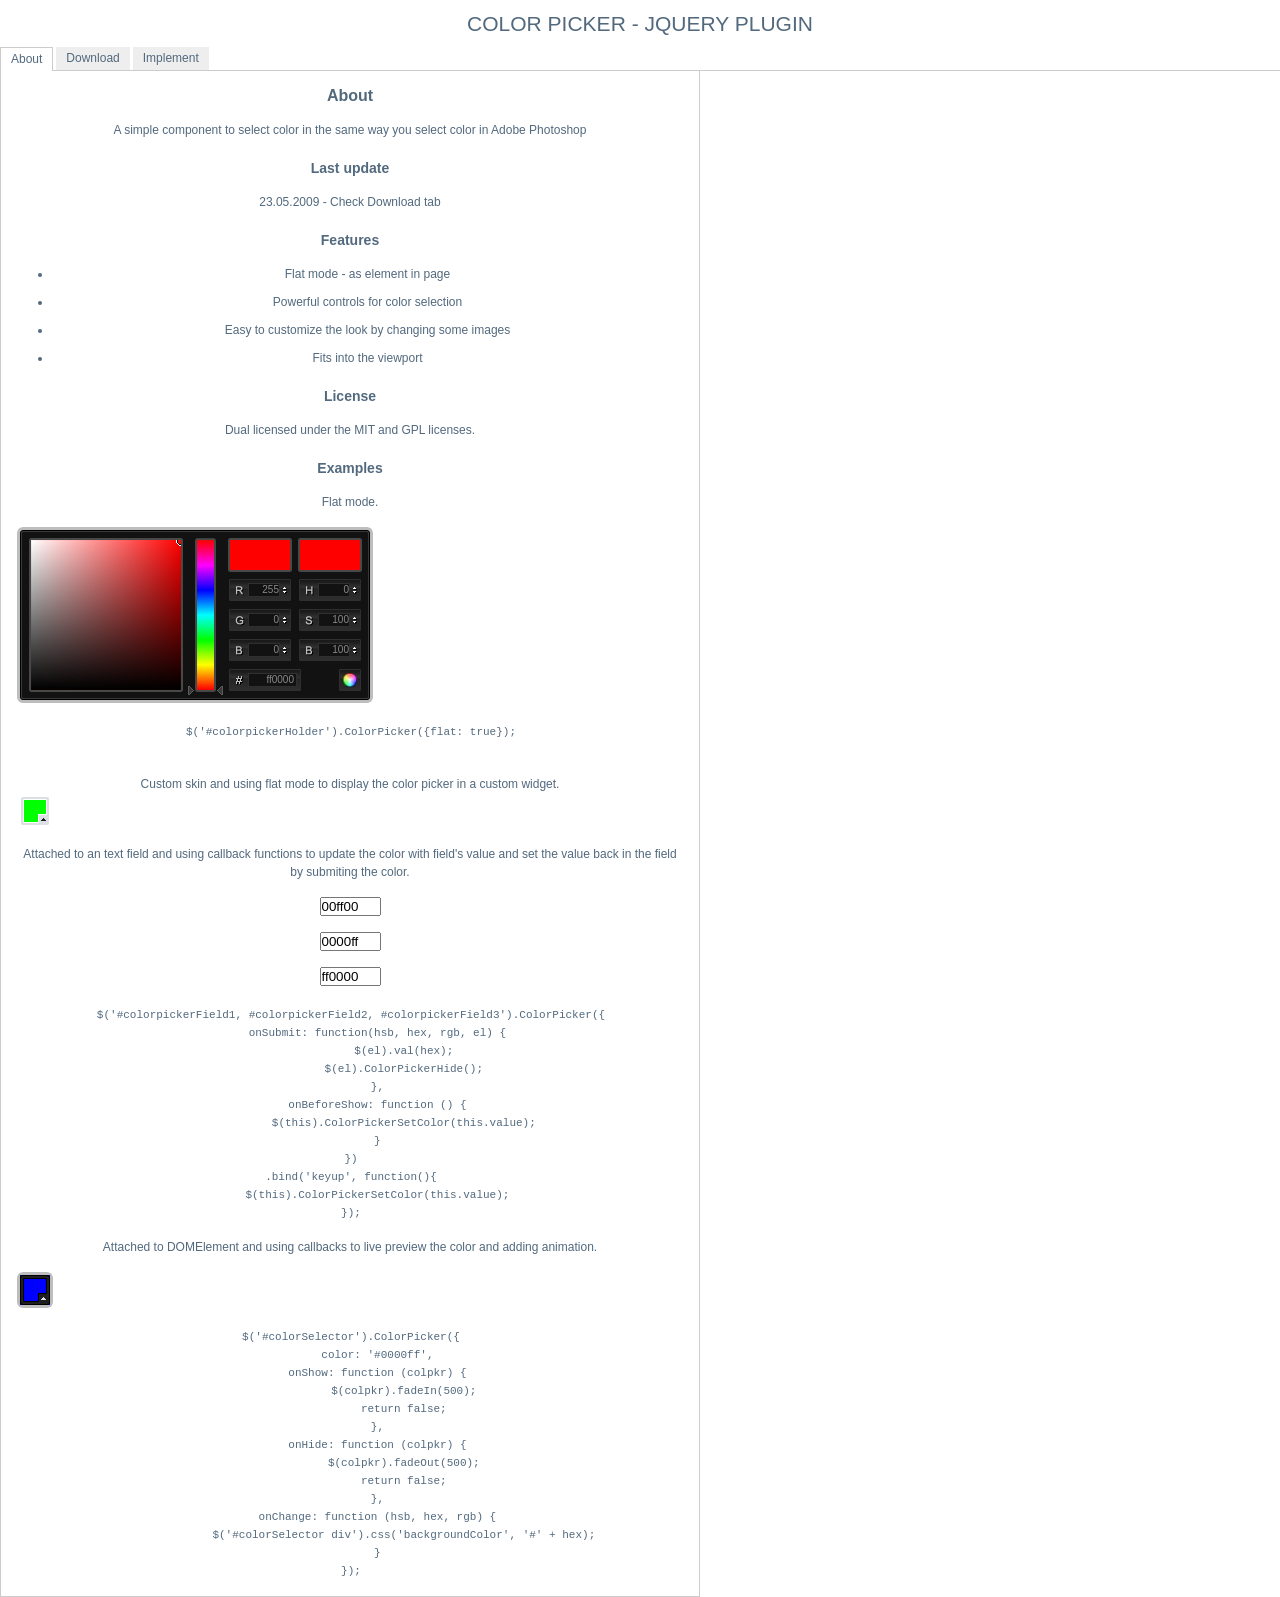
<file: styler/colorpicker/index.html>
<!DOCTYPE html PUBLIC "-//W3C//DTD XHTML 1.0 Strict//EN" "http://www.w3.org/TR/xhtml1/DTD/xhtml1-strict.dtd">
<html xmlns="http://www.w3.org/1999/xhtml" xml:lang="en" lang="en">
<head>
	<link rel="stylesheet" href="css/colorpicker.css" type="text/css" />
    <link rel="stylesheet" media="screen" type="text/css" href="css/layout.css" />
    <title>ColorPicker - jQuery plugin</title>
	<script type="text/javascript" src="js/jquery.js"></script>
	<script type="text/javascript" src="js/colorpicker.js"></script>
    <script type="text/javascript" src="js/eye.js"></script>
    <script type="text/javascript" src="js/utils.js"></script>
    <script type="text/javascript" src="js/layout.js?ver=1.0.2"></script>
</head>
<body>
    <div id="wrapper">
        <h1>Color Picker - jQuery plugin</h1>
        <ul class="navigationTabs">
            <li><a href="#about" rel="about">About</a></li>
            <li><a href="#download" rel="download">Download</a></li>
            <li><a href="#implement" rel="implement">Implement</a></li>
        </ul>
        <div class="tabsContent">
            <div class="tab">
                <h2>About</h2>
                <p>A simple component to select color in the same way you select color in Adobe Photoshop</p>
				<h3>Last update</h3>
				<p>23.05.2009 - Check Download tab</p>
                <h3>Features</h3>
                <ul>
                    <li>Flat mode - as element in page</li>
                    <li>Powerful controls for color selection</li>
					<li>Easy to customize the look by changing some images</li>
					<li>Fits into the viewport</li>
                </ul>
				<h3>License</h3>
				<p>Dual licensed under the MIT and GPL licenses.</p>
                <h3>Examples</h3>
                <p>Flat mode.</p>
                <p id="colorpickerHolder">
                </p>
                <pre>
$('#colorpickerHolder').ColorPicker({flat: true});
                </pre>
                <p>Custom skin and using flat mode to display the color picker in a custom widget.</p>
				<div id="customWidget">
					<div id="colorSelector2"><div style="background-color: #00ff00"></div></div>
	                <div id="colorpickerHolder2">
	                </div>
				</div>

				<p>Attached to an text field and using callback functions to update the color with field's value and set the value back in the field by submiting the color.</p>
				<p><input type="text" maxlength="6" size="6" id="colorpickerField1" value="00ff00" /></p>
				<p><input type="text" maxlength="6" size="6" id="colorpickerField3" value="0000ff" /></p>
				<p><input type="text" maxlength="6" size="6" id="colorpickerField2" value="ff0000" /></p>
				<pre>$('#colorpickerField1, #colorpickerField2, #colorpickerField3').ColorPicker({
	onSubmit: function(hsb, hex, rgb, el) {
		$(el).val(hex);
		$(el).ColorPickerHide();
	},
	onBeforeShow: function () {
		$(this).ColorPickerSetColor(this.value);
	}
})
.bind('keyup', function(){
	$(this).ColorPickerSetColor(this.value);
});
</pre>
				<p>Attached to DOMElement and using callbacks to live preview the color and adding animation.</p>
				<p>
					<div id="colorSelector"><div style="background-color: #0000ff"></div></div>
				</p>
				<pre>
$('#colorSelector').ColorPicker({
	color: '#0000ff',
	onShow: function (colpkr) {
		$(colpkr).fadeIn(500);
		return false;
	},
	onHide: function (colpkr) {
		$(colpkr).fadeOut(500);
		return false;
	},
	onChange: function (hsb, hex, rgb) {
		$('#colorSelector div').css('backgroundColor', '#' + hex);
	}
});
</pre>
            </div>
            <div class="tab">
                <h2>Download</h2>
                <p><a href="colorpicker.zip">colorpicker.zip (73 kb)</a>: jQuery, Javscript files, CSS files, images, examples and instructions.</p>
                <h3>Changelog</h3>
                <dl>
					<dt>23.05.2009</dt>
					<dd>Added: close on color selection example</dd>
					<dd>Added: restore original color option</dd>
					<dd>Changed: color update on key up event</dd>
					<dd>Fixed: colorpicker hide and show methods</dd>
					<dd>Fixed: reference to options. Multiple fields with colorpickers is possible now.</dd>
					<dd>Fixed: RGB to HSB convertion</dd>
					<dt>22.08.2008</dt>
					<dd>Fixed bug: where some events were not canceled right on Safari</dd>
					<dd>Fixed bug: where teh view port was not detected right on Safari</dd>
					<dt>16-07-2008</dt>
					<dd>Fixed bug where the letter 'F' could not be typed in the Hex field</dd>
					<dd>Fixed bug where the changes on Hex field where not parsed</dd>
					<dd>Added new option 'livePreview'</dd>
					<dt>08-07-2008</dt>
					<dd>Fixed typo in the code, both JavaScript and CSS</dd>
					<dd>Changed the cursor for some elements</dd>
					<dd>Added new demo explaining how to implement custom skin</dd>
					<dt>07.07.2008</dt>
					<dd>The first release.</dd>
                </dl>
            </div>
            <div class="tab">
                <h2>Implement</h2>
                <p>Attach the Javascript and CSS files to your document. Edit CSS file and fix the paths to  images and change colors to fit your site theme.</p>
                <pre>
&lt;link rel="stylesheet" media="screen" type="text/css" href="css/colorpicker.css" /&gt;
&lt;script type="text/javascript" src="js/colorpicker.js"&gt;&lt;/script&gt;
                </pre>
                <h3>Invocation code</h3>
                <p>All you have to do is to select the elements in a jQuery way and call the plugin.</p>
                <pre>
 $('input').ColorPicker(options);
                </pre>
                <h3>Options</h3>
                <p>A hash of parameters. All parameters are optional.</p>
                <table>
                	<tr>
                		<td><strong>eventName</strong></td>
                		<td>string</td>
                		<td>The desired event to trigger the colorpicker. Default: 'click'</td>
                	</tr>
                	<tr>
                		<td><strong>color</strong></td>
                		<td>string or hash</td>
                		<td>The default color. String for hex color or hash for RGB and HSB ({r:255, r:0, b:0}) . Default: 'ff0000'</td>
                	</tr>
                	<tr>
                		<td><strong>flat</strong></td>
                		<td>boolean</td>
                		<td>Whatever if the color picker is appended to the element or triggered by an event. Default false</td>
                	</tr>
                	<tr>
                		<td><strong>livePreview</strong></td>
                		<td>boolean</td>
                		<td>Whatever if the color values are filled in the fields while changing values on selector or a field. If false it may improve speed. Default true</td>
                	</tr>
                	<tr>
                		<td><strong>onShow</strong></td>
                		<td>function</td>
                		<td>Callback function triggered when the color picker is shown</td>
                	</tr>
                	<tr>
                		<td><strong>onBeforeShow</strong></td>
                		<td>function</td>
                		<td>Callback function triggered before the color picker is shown</td>
                	</tr>
                	<tr>
                		<td><strong>onHide</strong></td>
                		<td>function</td>
                		<td>Callback function triggered when the color picker is hidden</td>
                	</tr>
                	<tr>
                		<td><strong>onChange</strong></td>
                		<td>function</td>
                		<td>Callback function triggered when the color is changed</td>
                	</tr>
                	<tr>
                		<td><strong>onSubmit</strong></td>
                		<td>function</td>
                		<td>Callback function triggered when the color it is chosen</td>
                	</tr>
                </table>
                <h3>Set color</h3>
                <p>If you want to set a new color.</p>
                <pre>$('input').ColorPickerSetColor(color);</pre>
				<p>The 'color' argument is the same format as the option color, string for hex color or hash for RGB and HSB ({r:255, r:0, b:0}).</p>
            </div>
        </div>
    </div>
</body>
</html>
</file>
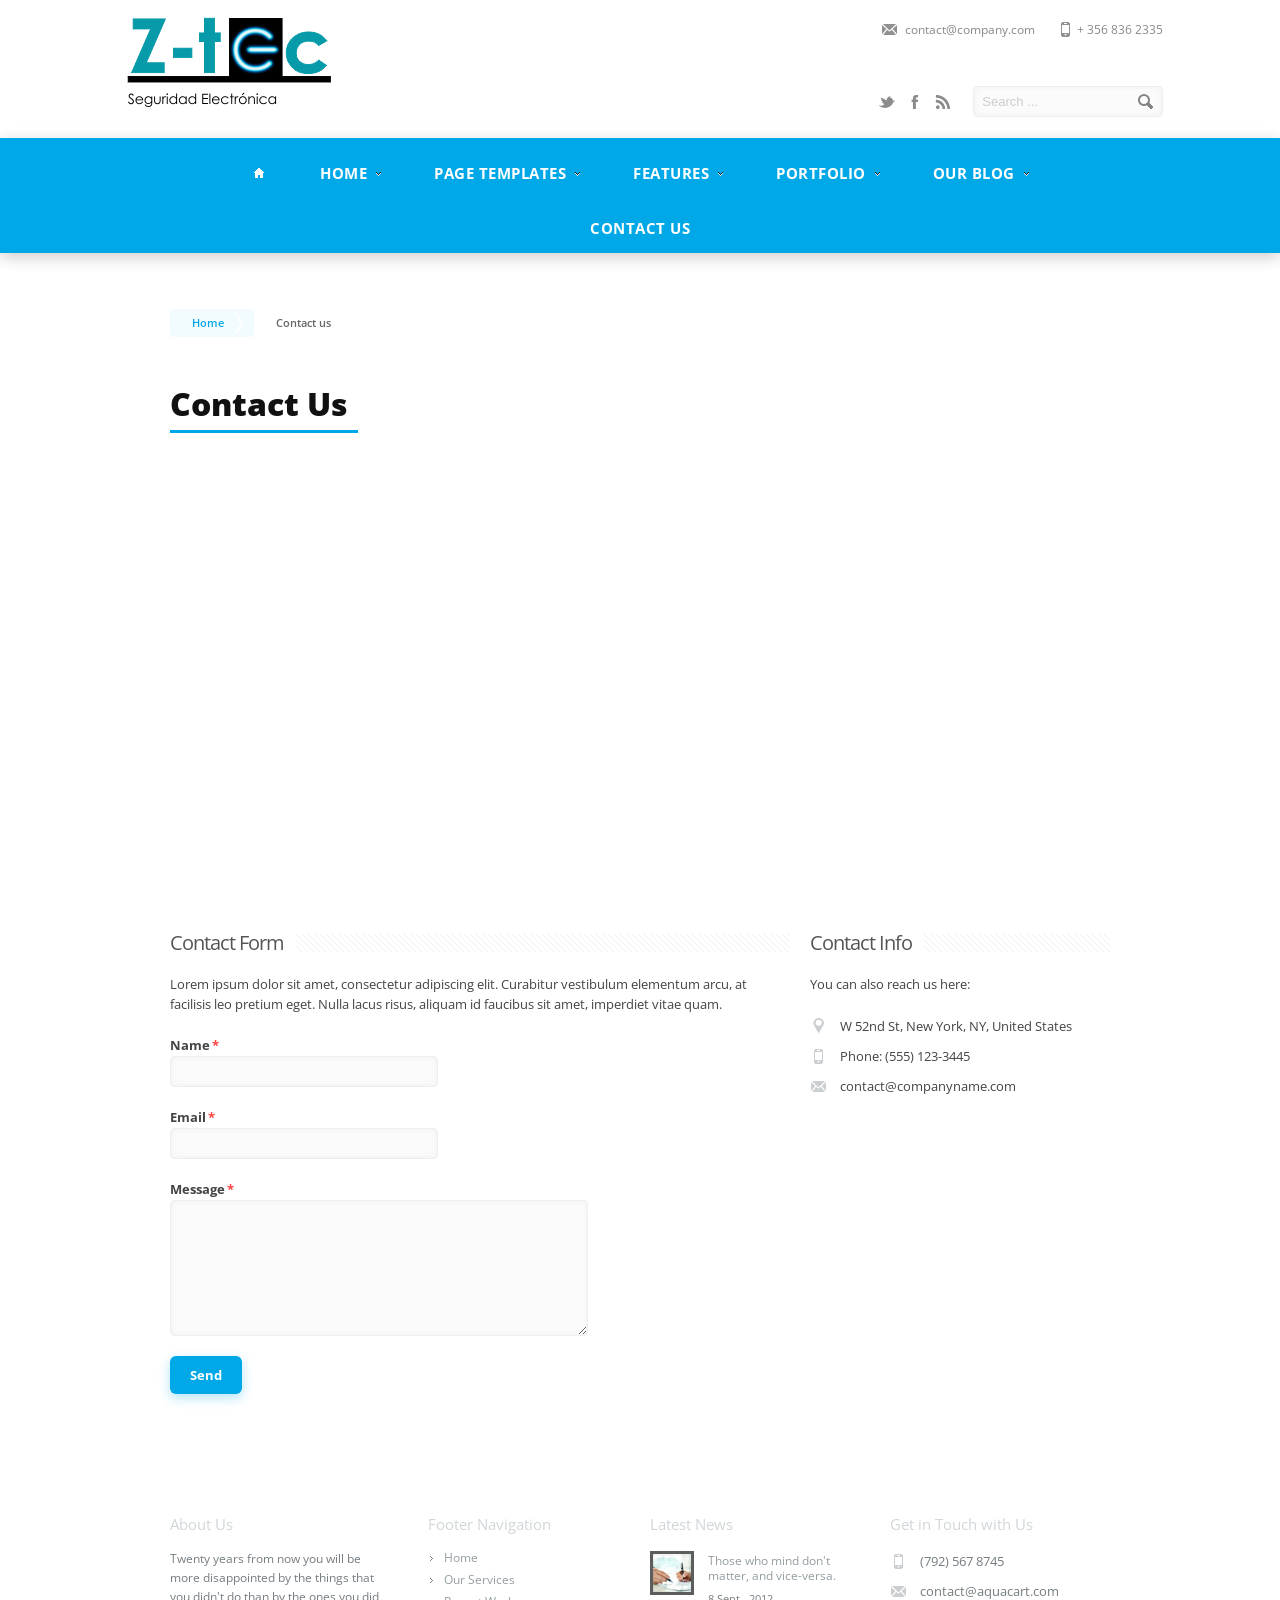
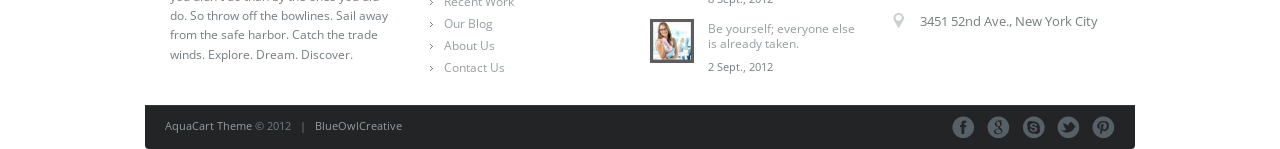
<file: contact.html>
<!DOCTYPE html>
<!--[if lt IE 7 ]><html class="ie ie6" lang="en"> <![endif]-->
<!--[if IE 7 ]><html class="ie ie7" lang="en"> <![endif]-->
<!--[if IE 8 ]><html class="ie ie8" lang="en"> <![endif]-->
<!--[if (gte IE 9)|!(IE)]><!--><html lang="en"> <!--<![endif]-->
<head>

	<!-- Basic Page Needs
  ================================================== -->
	<meta charset="utf-8">
	<title>AquaTheme</title>
	<meta name="description" content="AquaTheme - HTML Template">
	<meta name="author" content="Blueowlcreative.com">

	<!-- Mobile Specific Metas
  ================================================== -->
	<meta name="viewport" content="width=device-width, initial-scale=1, maximum-scale=1">

	<!-- CSS
  ================================================== -->
	<link rel="stylesheet" href="stylesheets/skeleton.css">
	<link rel="stylesheet" href="stylesheets/style.css">

	<link href='http://fonts.googleapis.com/css?family=Open+Sans:300italic,400italic,600italic,400,300,600' rel='stylesheet' type='text/css'>	

	<!--[if lt IE 9]><link rel="stylesheet" type="text/css" media="screen" href="stylesheets/sequencejs-theme.sliding-horizontal-parallax-ie.css" /><![endif]-->

	<link rel="stylesheet" href="stylesheets/flexslider.css" type="text/css" media="screen" />
	<link rel="stylesheet" href="stylesheets/prettyPhoto.css" type="text/css" media="screen" charset="utf-8" />
	<link rel="stylesheet" href="stylesheets/carousel.css" type="text/css" media="screen" />
	
	<!-- JS
  ================================================== -->	
	<script type="text/javascript" src="js/jquery-1.7.2.min.js"></script>
	<script type="text/javascript" src="js/jquery.easing.1.3.js"></script>
	<script type="text/javascript" src="js/common.js"></script>
	
	
	<script type="text/javascript" src="js/sequence.jquery-min.js"></script>	
	<script type="text/javascript" src="js/jquery.quicksand.js"></script>

	<script type="text/javascript" src="js/jquery.flexslider-min.js"></script>
	<script type="text/javascript" src="js/jquery.prettyPhoto.js"></script>
	<script type="text/javascript" src="js/jquery.jcarousel.min.js"></script>
	<script type="text/javascript" src="js/jquery.tipsy.js"></script>

	<!--[if lt IE 9]>
		<script src="http://html5shim.googlecode.com/svn/trunk/html5.js"></script>
	<![endif]-->

	<!-- Favicons
	================================================== -->
	<link rel="shortcut icon" href="images/favicon.png">

</head>
<body>
  <div id="wrapper">
  
	<div class="container">
	
		<div class="header clearfix row">
			<div class="eight columns header_left">
				<a href="index.html"><img src="images/logo.png"/></a>
			</div>
			<div class="eight columns">
				<div class="header_right">
					<div class="header_contacts clearfix">
						<div class="header_phone">+ 356 836 2335</div>
						<div class="header_mail">contact@company.com</div>
					</div>
					<div class="header_soc_search clearfix">
						<div class="header_search">
							<form class="search" action="" method="get">
								<button class="button_search"></button>
								<input name="s" id="s" type="text" value="Search ..." onclick="this.value = '';"></span>
							</form>
						</div>
						
						<a href="" class="header_soc_rss" id="soc_rss">RSS</a>	
						<a href="" class="header_soc_fb" id="soc_fb">Facebook</a>
						<a href="" class="header_soc_twitter" id="soc_twitter">Twitter</a>
						

					</div>				
				</div>
			</div>
		</div>
		
		
		<!-- Main Navigation -->
		<div class="row no_bm">
			<div class="dark_menu sixteen columns">
				<div id="menu">
					<ul>
						<li><a href="index.html"><span class="home_icon"></span></a></li>
					  	<li><a href="index.html">Home<span></span></a>
					       <div>
					          	<ul>
							  		<li><a href="index.html"><span>Home Version 1</span></a></li>
							  		<li><a href="index2.html"><span>Home Version 2</span></a></li>
							  		<li><a href="index3.html" class="last_submenu_item"><span>Home Version 3</span></a></li>
								</ul>
					       </div>
					    </li>
					    <li><a href="services.html">Page Templates<span></span></a>
					    	<div>
					          	<ul>
							  		<li><a href="services.html"><span>Services</span></a></li>
							  		<li><a href="about.html"><span>About Us</span></a></li>
							  		<li><a href="page_left_sidebar.html"><span>Left Sidebar Page</span></a></li>
							  		<li><a href="page_right_sidebar.html"><span>Right Sidebar Page</span></a></li>       
							  		<li><a href="search_results.html"><span>Search Results</span></a></li>         
							  		<li><a href="contact.html" class="last_submenu_item"><span>Contact Us</span></a></li>
								</ul>
					       </div>
					    </li>
					  	<li><a href="elements.html">Features<span></span></a>
					       <div>
					          	<ul>
							  		<li><a href="elements.html"><span>Elements</span></a></li>
							  		<li><a href="columns.html"><span>Columns</span></a></li>
							  		<li><a href="sliders.html"><span>Sliders</span></a></li>
							  		<li><a href="media.html"><span>Media</span></a></li>
									<li><a href="#" class="last_submenu_item"><span>Multi-Level Menu</span></a>
										<div class='subsub_menu'>
								          	<ul>
										  		<li class=""><a href="#"><span>Item One</span></a></li>
										  		<li class=""><a href="#" class="last_submenu_item"><span>Item Two</span></a>
											  		<div class='subsubsub_menu'>
											          	<ul>
													  		<li class=""><a href="#"><span>Item One</span></a></li>
													  		<li class=""><a href="#" class="last_submenu_item"><span>Item Two</span></a></li>
														</ul>
											    	</div>
										  		</li>
											</ul>
								    	</div>
							  		</li>
								</ul>
					       </div>
					    </li>
					    <li><a href="portfolio.html">Portfolio<span></span></a>
					    	<div>
					          	<ul>
							  		<li><a href="portfolio.html"><span>Portfolio List</span></a></li>         
							  		<li><a href="portfolio_item.html"><span>Portfolio Item</span></a></li>
							  		<li><a href="portfolio_item_gallery.html"><span>Portfolio Item Gallery</span></a></li>
							  		<li><a href="portfolio_item_video.html" class="last_submenu_item"><span>Portfolio Item Video</span></a></li>
								</ul>
					       </div>
					    </li>
					    <li><a href="blog.html">Our Blog<span></span></a>
					    	<div>
					          	<ul>
							  		<li><a href="blog.html"><span>Blog List</span></a></li>
							  		<li><a href="blog_item.html" class="last_submenu_item"><span>Blog Item</span></a></li>
								</ul>
					       </div>			    
					    </li>
					    <li><a href="contact.html">Contact Us</a></li>
					</ul>
				</div>
				
				
				<select id="select_menu" onchange="location = this.value">
			  		<option value="">Select Page</option>
			        <option value="index.html">Home</option>
			        <option value="index.html">&nbsp;&nbsp;&nbsp;&nbsp;Home Version 1</option>
			        <option value="index2.html">&nbsp;&nbsp;&nbsp;&nbsp;Home Version 2</option>
			        <option value="index3.html">&nbsp;&nbsp;&nbsp;&nbsp;Home Version 3</option>
			        
			        <option value="services.html">Page Templates</option>
			        <option value="services.html">&nbsp;&nbsp;&nbsp;&nbsp;Services</option>
			        <option value="about.html">&nbsp;&nbsp;&nbsp;&nbsp;About Us</option>
			        <option value="page_left_sidebar.html">&nbsp;&nbsp;&nbsp;&nbsp;Left Sidebar Page</option>
			        <option value="page_right_sidebar.html">&nbsp;&nbsp;&nbsp;&nbsp;Right Sidebar Page</option>
			        <option value="search_results.html">&nbsp;&nbsp;&nbsp;&nbsp;Search Results</option>
			        <option value="contact.html">&nbsp;&nbsp;&nbsp;&nbsp;Contact Us</option>
	
			        <option value="elements.html">Features</option>
			        <option value="elements.html">&nbsp;&nbsp;&nbsp;&nbsp;Elements</option>
			        <option value="columns.html">&nbsp;&nbsp;&nbsp;&nbsp;Columns</option>
			        <option value="sliders.html">&nbsp;&nbsp;&nbsp;&nbsp;Sliders</option>
			        <option value="media.html">&nbsp;&nbsp;&nbsp;&nbsp;Media</option>
			        <option value="elements.html">&nbsp;&nbsp;&nbsp;&nbsp;Multi-Level Menu</option>
			        <option value="columns.html">&nbsp;&nbsp;&nbsp;&nbsp;&nbsp;&nbsp;&nbsp;&nbsp;Item One</option>
			        <option value="media.html">&nbsp;&nbsp;&nbsp;&nbsp;&nbsp;&nbsp;&nbsp;&nbsp;Item Two</option>
			        
			        <option value="portfolio.html">Portfolio</option>
			        <option value="portfolio.html">&nbsp;&nbsp;&nbsp;&nbsp;Portfolio List</option>
			        <option value="portfolio_item.html">&nbsp;&nbsp;&nbsp;&nbsp;Portfolio Item</option>
			        <option value="portfolio_item_gallery.html">&nbsp;&nbsp;&nbsp;&nbsp;Portfolio Item Gallery</option>
			        <option value="portfolio_item_video.html">&nbsp;&nbsp;&nbsp;&nbsp;Portfolio Item Video</option>		        
			   
			        <option value="blog.html">Blog</option>
			        <option value="blog.html">&nbsp;&nbsp;&nbsp;&nbsp;Blog List</option>
			        <option value="blog_item.html">&nbsp;&nbsp;&nbsp;&nbsp;Blog Item</option>
			         
			        <option value="contact.html">Contact Us</option>  
			    </select>
						
			</div>
		</div>
		<!-- Main Navigation::END -->

		<div class="row">
			<div class="sixteen columns clearfix">
				<div class="breadcrumb">
			        <a href="index.html" class="first_bc"><span>Home</span></a>
			        <a href="contact.html" class="last_bc"><span>Contact us</span></a>
			    </div>
			   
				<div class="page_heading"><h1>Contact Us</h1></div>
			</div>		
		</div>

			
		<div class="row">

			<div class="sixteen columns">
				<div id="google_map">
					<iframe src="https://maps.google.com/maps?f=q&amp;source=s_q&amp;hl=en&amp;geocode=&amp;q=W+74nd+St,+New+York,+NY,+United+States&amp;aq=&amp;sll=40.776374,-73.978651&amp;sspn=0.00706,0.013937&amp;ie=UTF8&amp;hq=&amp;hnear=W+74th+St,+New+York,+10023&amp;t=m&amp;ll=40.781354,-73.977685&amp;spn=0.006499,0.020149&amp;z=16&amp;iwloc=A&amp;output=embed"></iframe>		
				</div>
			</div>
			
		</div>
		
		<div class="row padded_block">

			<div class="two-thirds column">

				<h2 class="title"><span>Contact Form</span></h2>
				<p>Lorem ipsum dolor sit amet, consectetur adipiscing elit. Curabitur vestibulum elementum arcu, at facilisis leo pretium eget. Nulla lacus risus, aliquam id faucibus sit amet, imperdiet vitae quam.</p>
				<form action="" method="post">
						<p>
							<label for="author">Name<span class="required">*</span></label>
							<input id="author" class="aqua_input" name="author" type="text" value=""/>
						</p>
						<p>	
							<label for="email">Email<span class="required">*</span></label> 
							<input id="email" class="aqua_input" name="email" type="email" value=""/>
						</p>
						<p>		
							<label for="comment">Message<span class="required">*</span></label>
							<textarea id="comment" rows="8" class="aqua_input" name="comment"></textarea>
						</p>
						<p class="form-submit">
							<input name="submit" type="submit" id="submit" value="Send" class="sm_button">
						</p>						
					</form>

			</div>
			
			<div class="one-third column">
				
				<h2 class="title"><span>Contact Info</span></h2>
				<p>You can also reach us here:</p>
				<p class="icon_loc"> W 52nd St, New York, NY, United States</p>		
				<p class="icon_phone"> Phone: (555) 123-3445</p>
				<p class="icon_mail"> contact@companyname.com</p>

	
			</div>
		</div>
		
		
	</div>	

	
	
	<!-- Footer -->
	<div id="footer" class="container">
		<div class="row footer_inside">
		  <div class="four columns">
		    <h3>About Us</h3>
		    <p>Twenty years from now you will be more disappointed by the things that you didn't do than by the ones you did do. So throw off the bowlines. Sail away from the safe harbor. Catch the trade winds. Explore. Dream. Discover.</p>
		  </div>
		  <div class="four columns">
		    <h3 class="margined_left">Footer Navigation</h3>
		    <ul class="margined_left">
		    	<li><a href="">Home</a></li>
		    	<li><a href="">Our Services</a></li>
		    	<li><a href="">Recent Work</a></li>
		    	<li><a href="">Our Blog</a></li>
		    	<li><a href="">About Us</a></li>
		    	<li><a href="">Contact Us</a></li>
		    </ul>
		  </div>
		  <div class="four columns">
		    <h3>Latest News</h3>
			<div class="footer_news_item clearfix">
				<div class="footer_pic">
					<a href=""><img src="images/footer_th1.jpg"/></a>
				</div>
				<h4><a href="">Those who mind don't matter, and vice-versa.</a></h4>
				<p class="date">8 Sept., 2012</p>
			</div>
			<div class="footer_news_item clearfix">
				<div class="footer_pic">
					<a href=""><img src="images/footer_th2.jpg"/></a>
				</div>
				<h4><a href="">Be yourself; everyone else is already taken.</a></h4>
				<p class="date">2 Sept., 2012</p>
			</div>
		  </div>

		  <div class="four columns">
		  	<h3>Get in Touch with Us</h3>
		  	<div class='icon_phone' title='Phone'>(792) 567 8745</div>
		    <div class='icon_mail' title='Email'>contact@aquacart.com</div>	
		    <div class='icon_loc' title='Location'>3451 52nd Ave., New York City</div>	
		    
		  	<div class='clear'></div>
		  	<div class='h10'></div>
		
		  </div> 
	  </div> 
	  <div class="clear"></div>
	  <div class="footer_btm">
	  	<div class="footer_btm_inner">
		  	<a href='http://www.pinterest.com' target='_blank' class='icon_pinterest' title='Pinterest'>Pinterest</a>
	      	<a href='http://www.twitter.com' target='_blank' class='icon_tweet' title='Tweeter'>Tweeter</a>
	     	
			
			<a href="http://www.skype.com" class='icon_skype' title='Skype'>Skype</a>



	    	  	
		  	<a href='http://www.google.com' target='_blank' class='icon_google' title='Google+'>Google+</a>
	      	<a href='http://www.facebook.com' target='_blank' class='icon_facebook' title='Facebook'>Facebook</a>
	  	  	
	  
		  	<div id="powered"><a href="http://themeforest.net/user/blueowlcreative/portfolio?ref=blueowlcreative" target="_blank">AquaCart Theme</a> © 2012 &nbsp; | &nbsp; <a href="http://www.blueowlcreative.com" target="_blank">BlueOwlCreative</a></div>
		</div>	  
	  </div>
	</div>
	<!-- Footer::END -->

	
  </div>

</body>
</html>
</file>
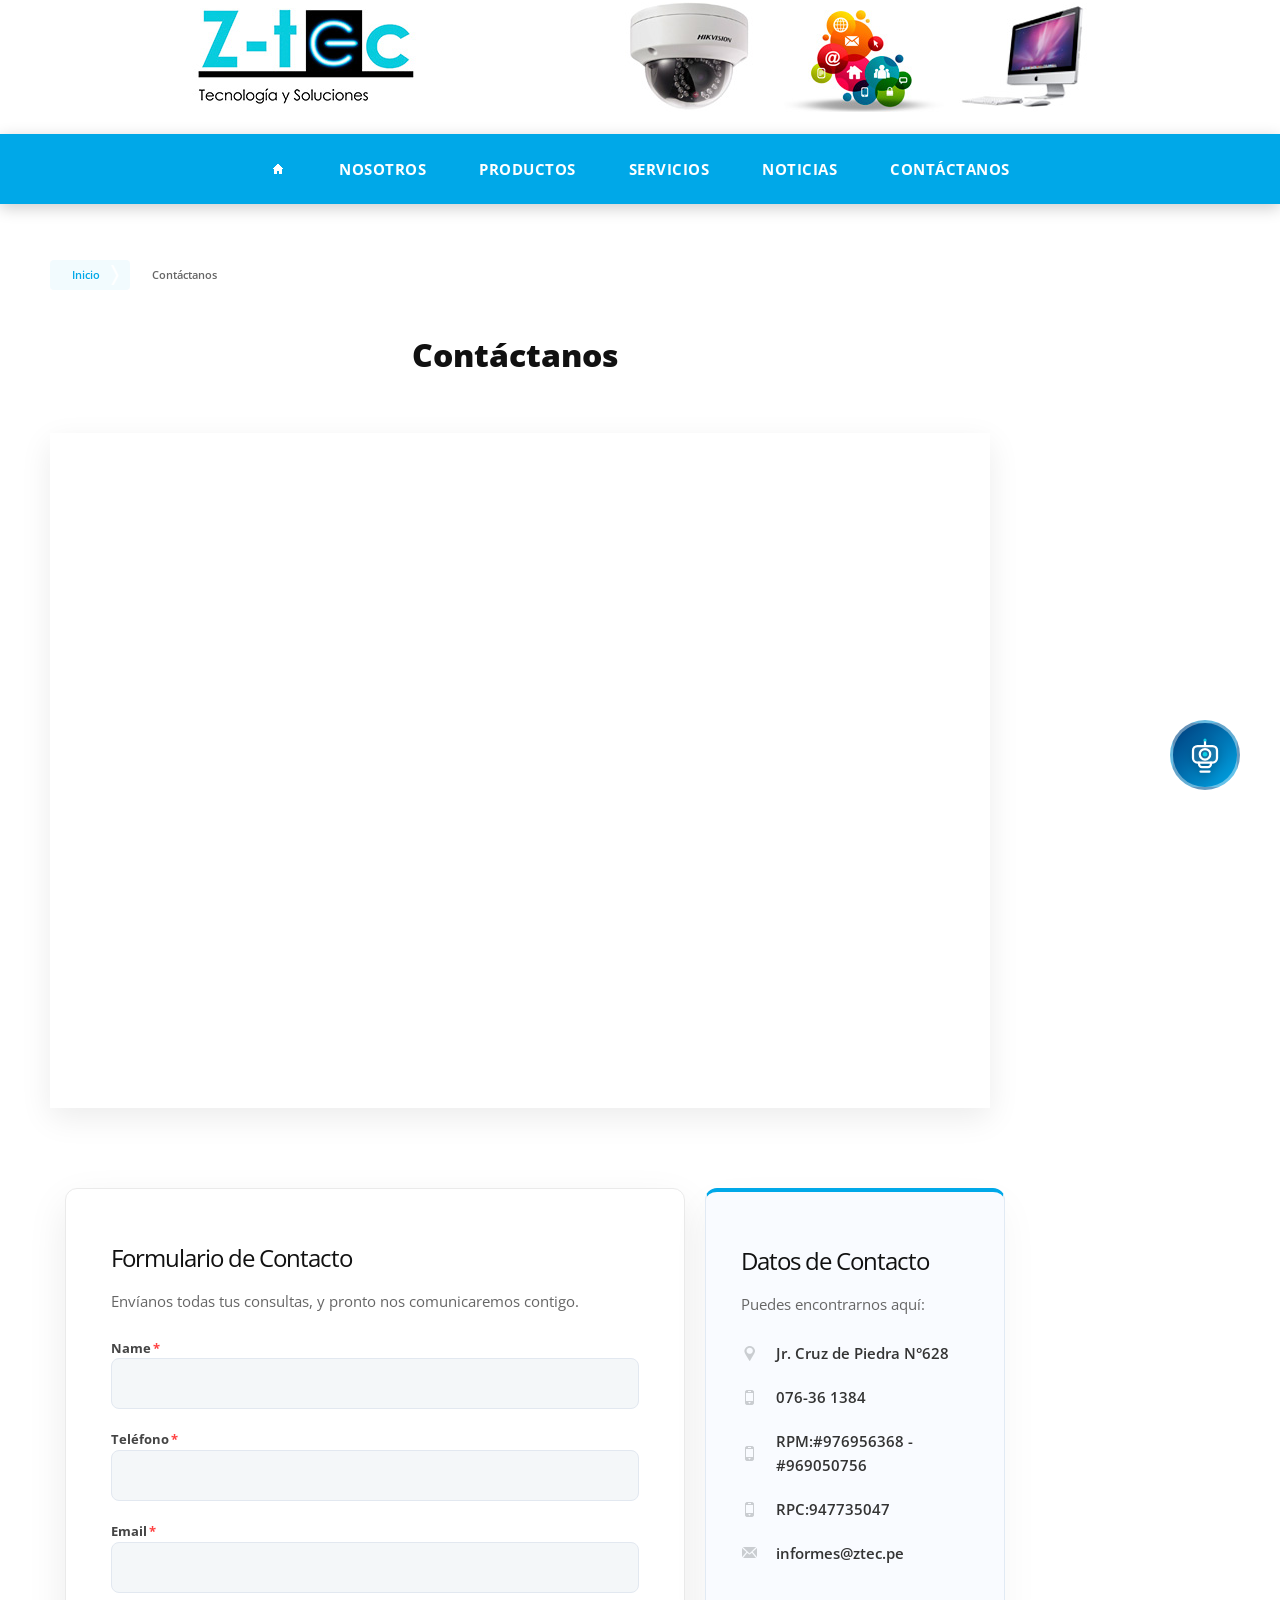
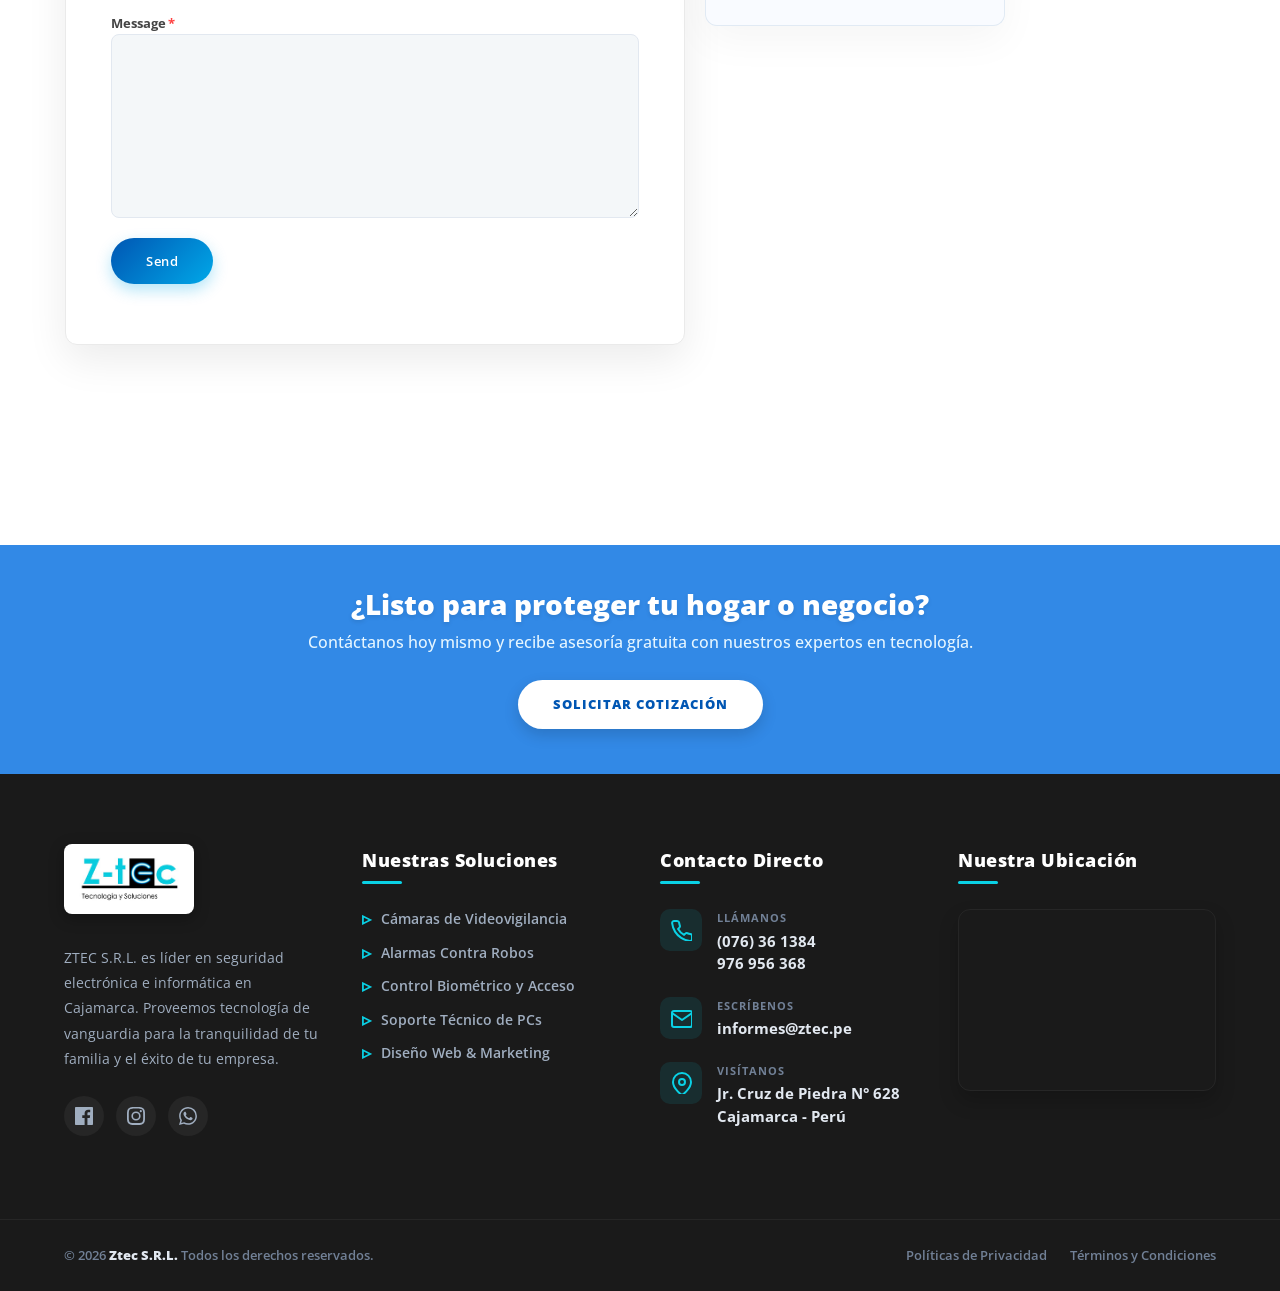
<file: contactanos.html>
<!DOCTYPE html>
<!--[if lt IE 7 ]><html class="ie ie6" lang="en"> <![endif]-->
<!--[if IE 7 ]><html class="ie ie7" lang="en"> <![endif]-->
<!--[if IE 8 ]><html class="ie ie8" lang="en"> <![endif]-->
<!--[if (gte IE 9)|!(IE)]><!-->
<html lang="en">
<!--<![endif]-->
<head>

<!-- Basic Page Needs
  ================================================== -->
<meta charset="utf-8">
<title>Ztec - Seguridad Electrónica. Cámaras de Seguridad, Alarmas Contra Robos, Controladores de Asistencia y Acceso, Sensores Magnéticos y de Movimiento. Cajamarca, Perú.</title>
<meta name="description" content="Lo último en cámaras de seguridad y alarmas contra robo. Diseño de Páginas Web y Marketing Digital. Soporte Técnico de Computadoras.">
<meta name="author" content="www.ztec.pe">

<!-- Mobile Specific Metas
  ================================================== -->
<meta name="viewport" content="width=device-width, initial-scale=1, maximum-scale=1">

<!-- CSS
  ================================================== -->
<link rel="stylesheet" href="stylesheets/skeleton.css">
<link rel="stylesheet" href="stylesheets/style.css">
<link href='http://fonts.googleapis.com/css?family=Open+Sans:300italic,400italic,600italic,400,300,600' rel='stylesheet' type='text/css'>

<!--[if lt IE 9]><link rel="stylesheet" type="text/css" media="screen" href="stylesheets/sequencejs-theme.sliding-horizontal-parallax-ie.css" /><![endif]-->

<link rel="stylesheet" href="stylesheets/flexslider.css" type="text/css" media="screen" />
<link rel="stylesheet" href="stylesheets/prettyPhoto.css" type="text/css" media="screen" charset="utf-8" />
<link rel="stylesheet" href="stylesheets/carousel.css" type="text/css" media="screen" />

<!-- JS
  ================================================== -->
<script type="text/javascript" src="js/jquery-1.7.2.min.js"></script>
<script type="text/javascript" src="js/jquery.easing.1.3.js"></script>
<script type="text/javascript" src="js/common.js"></script>
<script type="text/javascript" src="js/sequence.jquery-min.js"></script>
<script type="text/javascript" src="js/jquery.quicksand.js"></script>
<script type="text/javascript" src="js/jquery.flexslider-min.js"></script>
<script type="text/javascript" src="js/jquery.prettyPhoto.js"></script>
<script type="text/javascript" src="js/jquery.jcarousel.min.js"></script>
<script type="text/javascript" src="js/jquery.tipsy.js"></script>

<!--[if lt IE 9]>
		<script src="http://html5shim.googlecode.com/svn/trunk/html5.js"></script>
	<![endif]-->

<!-- Favicons
	================================================== -->
<link rel="shortcut icon" href="images/favicon.ico">

<!-- Estilos del Chatbot -->
<link rel="stylesheet" href="chatbot/chatbot.css">

<!-- Estilos Separados CSS -->
<link rel="stylesheet" href="stylesheets/contactanos.css">
</head>
<body>
<div id="wrapper">
  <div class="container">
    <div class="header clearfix row" style="margin-top: 15px;">
      <div class="four columns"> <a href="index.html"><img src="images/logo.jpg" title="ZTEC S.R.L."/></a> </div>
      <div class="twelve columns" style="text-align: right; margin-top: 10px;"> <a href="seguridadelectronica.html"><img src="images/a_cabecera.jpg" title="Seguridad Electrónica"/></a> <a href="disenioweb.html"><img src="images/b_cabecera.jpg" title="Diseño Web & Marketing Digital"/></a> <a href="soportecomputadoras.html"><img src="images/c_cabecera.jpg" title="Soporte Técnico de Computadoras"/></a> </div>
    </div>
    
    <!-- Main Navigation -->
    <div class="row no_bm">
      <div class="custom_menu sixteen columns">
        <div id="menu">
          <ul>
            <li><a href="index.html"><span class="home_icon"></span></a></li>
            <li><a href="nosotros.html">Nosotros<span></span></a></li>
            <li><a href="#"><span>Productos</span></a>
              <div>
                <ul>
                  <li><a href="#" class="last_submenu_item"><span>Seguridad Electrónica</span></a>
                    <div class='subsub_menu'>
                      <ul>
                        <li class=""><a href="camarasdeseguridad.html"><span>Cámaras de Seguridad</span></a></li>
                        <li class=""><a href="alarmascontrarobos.html"><span>Alarmas Contra Robos</span></a></li>
                        <li class=""><a href="controladoresdeasistencia.html"><span>Controladores de Asistencia y Acceso</span></a></li>
                     
                      </ul>
                    </div>
                  </li>
                  <li><a href="#" class="last_submenu_item"><span>Equipos y Suministros Informáticos</span></a>
                    <div class='subsub_menu'>
                      <ul>
                        <li class=""><a href="laptops.html"><span>Laptops</span></a></li>
                      <li class="l"><a href="computadorasdeescritorio.html"><span>PCs de Escritorio</span></a></li>
                      <li class=""><a href="redesyaccesoriosinformaticos.html"><span>Redes y Accesorios</span></a></li>
                      <li class=""><a href="suministrosinformaticos.html"><span>Suministros Informáticos</span></a></li>
                      </ul>
                    </div>
                  </li>
                </ul>
              </div>
            </li>
            <li><a href="#">Servicios<span></span></a>
              <div>
                <ul>
                  <li><a href="seguridadelectronica.html"><span>Seguridad Electrónica</span></a></li>
                  <li><a href="soportecomputadoras.html"><span>Soporte Técnico de Computadoras</span></a></li>
                  <li><a href="disenioweb.html"><span>Diseño Web & Marketing Digital</span></a></li>
                </ul>
              </div>
            </li>
            <li><a href="#">Noticias<span></span></a>
          <div>
              <ul>
                <li><a href="http://elcomercio.pe/tecnologia?ref=portada_home&ft=menu_nav" target="_blank"><span>El Comercio Tecnología</span></a></li>
                <li><a href="http://www.technologyreview.es/?lang=es"  target="_blank"><span>MIT Technology Review</span></a></li>
                <li><a href="http://www.tynmagazine.com/"  target="_blank"><span>TYNMagazine</span></a></li>
              </ul>
          </div>
          </li>
            <li><a href="contactanos.html">Contáctanos</a></li>
          </ul>
        </div>
      </div>
    </div>
    <!-- Main Navigation::END --> 
    
    <div class="row">
			<div class="sixteen columns clearfix">
				<div class="breadcrumb">
			        <a href="index.html" class="first_bc"><span>Inicio</span></a>
			        <a href="contactanos.html" class="last_bc"><span>Contáctanos</span></a>
			    </div>
			   
				<div class="page_heading"><h1>Contáctanos</h1></div>
			</div>		
		</div>

			
		<div class="row">

			<div class="sixteen columns">
				<div id="google_map">
                    <iframe src="https://www.google.com/maps/embed?pb=!1m14!1m8!1m3!1d3958.725216491425!2d-78.51885!3d-7.157734!3m2!1i1024!2i768!4f13.1!3m3!1m2!1s0x91b25af8c5fbb31f%3A0xc17081d726896d18!2sZtec!5e0!3m2!1ses!2spe!4v1438729890169" style="width: 100%; height: 600px; border: 0;" allowfullscreen></iframe>
				</div>
			</div>
			
		</div>
		
		<div class="row padded_block">

			<div class="two-thirds column form-card">

				<h2 class="title"><span>Formulario de Contacto</span></h2>
				<p>Envíanos todas tus consultas, y pronto nos comunicaremos contigo.</p>
				<form action="" method="post">
						<p>
							<label for="author">Name<span class="required">*</span></label>
							<input id="author" class="aqua_input" name="author" type="text" value=""/>
						</p>
                        <p>	
							<label for="phone">Teléfono<span class="required">*</span></label> 
							<input id="phone" class="aqua_input" name="telefono" type="phone" value=""/>
						</p>
						<p>	
							<label for="email">Email<span class="required">*</span></label> 
							<input id="email" class="aqua_input" name="email" type="email" value=""/>
						</p>
						<p>		
							<label for="comment">Message<span class="required">*</span></label>
							<textarea id="comment" rows="8" class="aqua_input" name="comment"></textarea>
						</p>
						<p class="form-submit">
							<input name="submit" type="submit" id="submit" value="Send" class="sm_button">
						</p>						
					</form>

			</div>
			
			<div class="one-third column info-card">
				
				<h2 class="title"><span>Datos de Contacto</span></h2>
				<p>Puedes encontrarnos aquí:</p>
				<p class="icon_loc"> Jr. Cruz de Piedra N°628</p>	
                <p class="icon_phone"> 076-36 1384 </p>	
				<p class="icon_phone"> RPM:#976956368 - #969050756</p>
                <p class="icon_phone"> RPC:947735047</p>
				<p class="icon_mail"> informes@ztec.pe</p>

	
			</div>
		</div>
		
		
	</div>	
    
     
  
  <!-- Footer -->
  <div id="footer-placeholder"></div>
  <script src="js/footer.js"></script>
  <!-- Footer::END --> 
  
</div>
<!-- Script de control del Chatbot -->
<script src="chatbot/chatbot.js"></script>
</body>
</html>
</file>
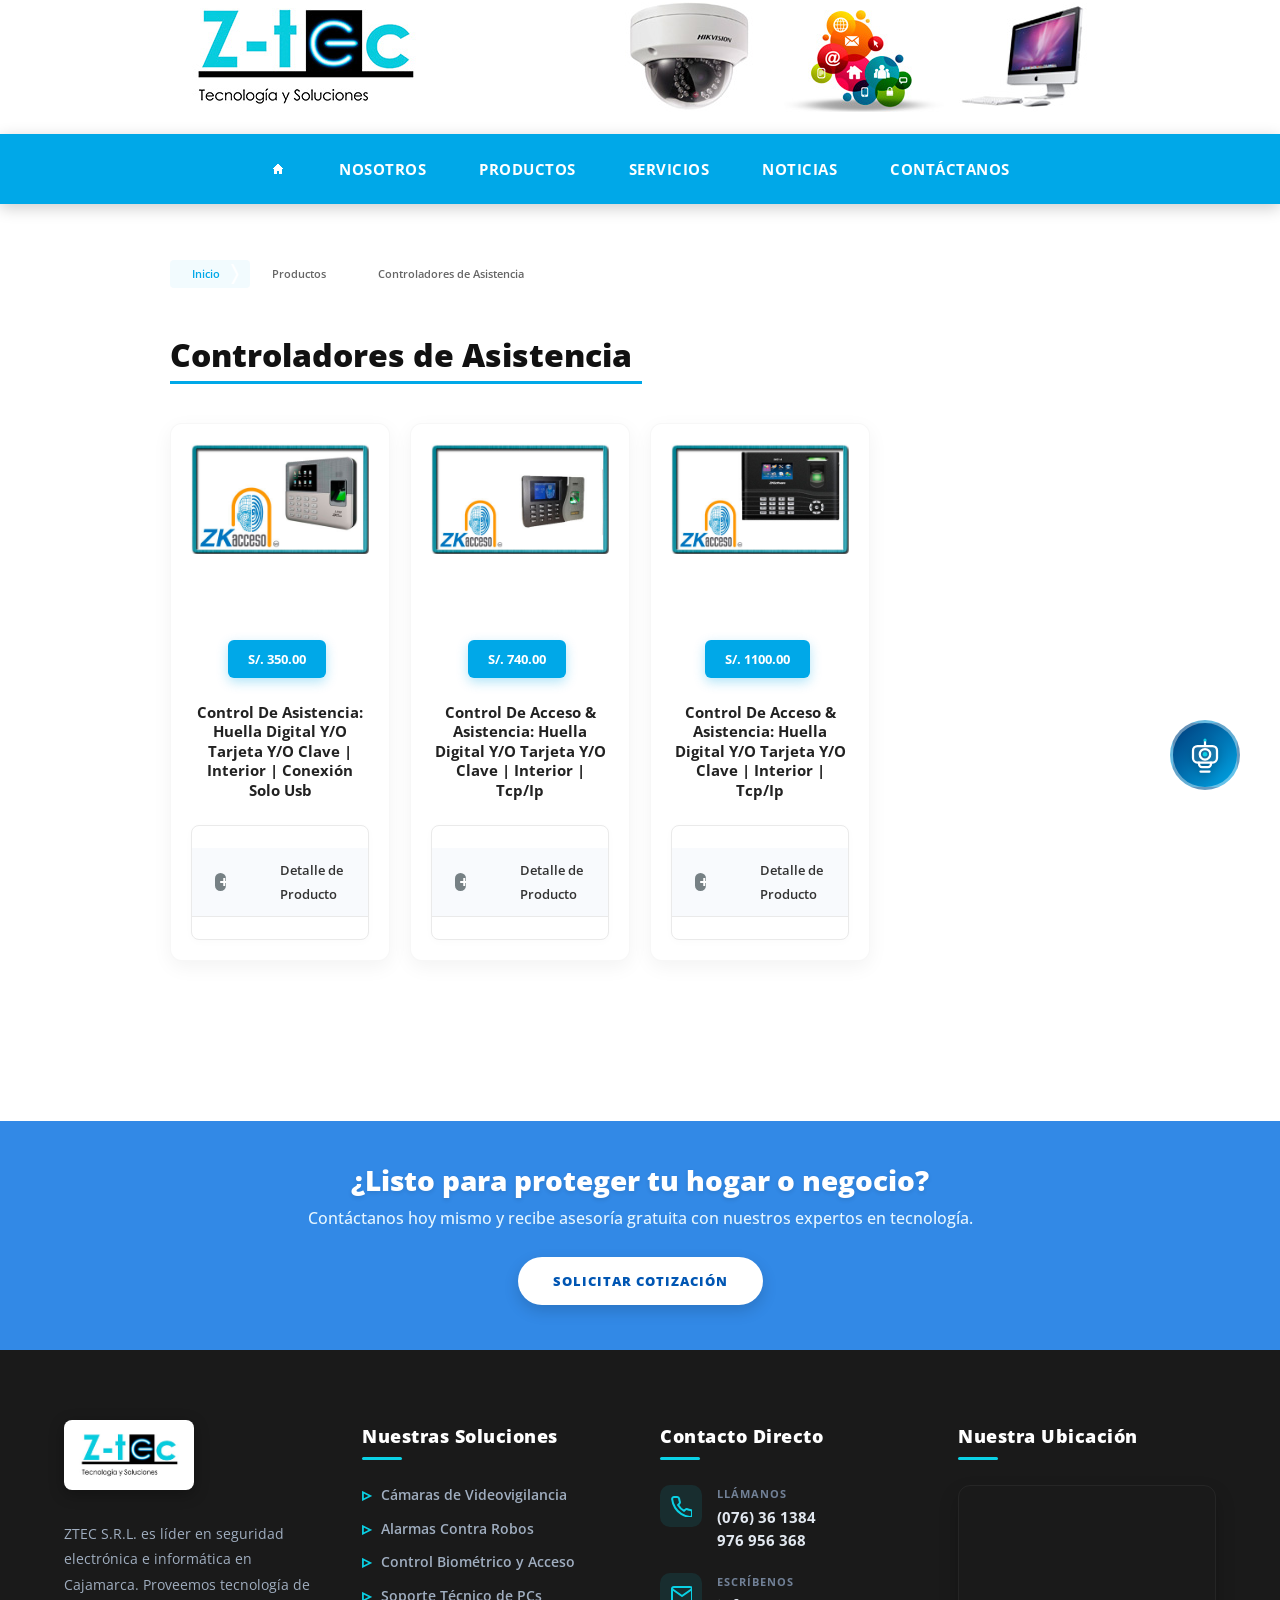
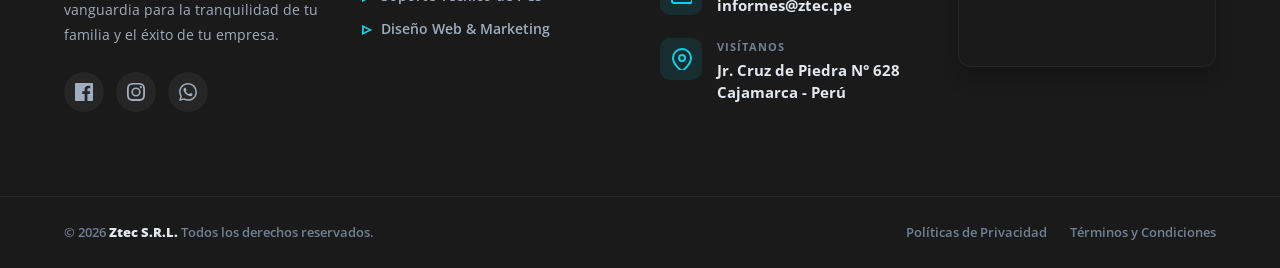
<file: controladoresdeasistencia.html>
<!DOCTYPE html>
<!--[if lt IE 7 ]><html class="ie ie6" lang="en"> <![endif]-->
<!--[if IE 7 ]><html class="ie ie7" lang="en"> <![endif]-->
<!--[if IE 8 ]><html class="ie ie8" lang="en"> <![endif]-->
<!--[if (gte IE 9)|!(IE)]><!-->
<html lang="en">
<!--<![endif]-->
<head>

<!-- Basic Page Needs
  ================================================== -->
<meta charset="utf-8">
<title>Ztec - Seguridad Electrónica. Cámaras de Seguridad, Alarmas Contra Robos, Controladores de Asistencia y Acceso, Sensores Magnéticos y de Movimiento. Cajamarca, Perú.</title>
<meta name="description" content="Lo último en cámaras de seguridad y alarmas contra robo. Diseño de Páginas Web y Marketing Digital. Soporte Técnico de Computadoras.">
<meta name="author" content="www.ztec.pe">

<!-- Mobile Specific Metas
  ================================================== -->
<meta name="viewport" content="width=device-width, initial-scale=1, maximum-scale=1">

<!-- CSS
  ================================================== -->
<link rel="stylesheet" href="stylesheets/skeleton.css">
<link rel="stylesheet" href="stylesheets/style.css">
<link href='http://fonts.googleapis.com/css?family=Open+Sans:300italic,400italic,600italic,400,300,600' rel='stylesheet' type='text/css'>

<!--[if lt IE 9]><link rel="stylesheet" type="text/css" media="screen" href="stylesheets/sequencejs-theme.sliding-horizontal-parallax-ie.css" /><![endif]-->

<link rel="stylesheet" href="stylesheets/flexslider.css" type="text/css" media="screen" />
<link rel="stylesheet" href="stylesheets/prettyPhoto.css" type="text/css" media="screen" charset="utf-8" />
<link rel="stylesheet" href="stylesheets/carousel.css" type="text/css" media="screen" />

<!-- JS
  ================================================== -->
<script type="text/javascript" src="js/jquery-1.7.2.min.js"></script>
<script type="text/javascript" src="js/jquery.easing.1.3.js"></script>
<script type="text/javascript" src="js/common.js"></script>
<script type="text/javascript" src="js/sequence.jquery-min.js"></script>
<script type="text/javascript" src="js/jquery.quicksand.js"></script>
<script type="text/javascript" src="js/jquery.flexslider-min.js"></script>
<script type="text/javascript" src="js/jquery.prettyPhoto.js"></script>
<script type="text/javascript" src="js/jquery.jcarousel.min.js"></script>
<script type="text/javascript" src="js/jquery.tipsy.js"></script>

<!--[if lt IE 9]>
		<script src="http://html5shim.googlecode.com/svn/trunk/html5.js"></script>
	<![endif]-->

<!-- Favicons
	================================================== -->
<link rel="shortcut icon" href="images/favicon.ico">

<!-- Estilos del Chatbot -->
<link rel="stylesheet" href="chatbot/chatbot.css">

<style>
/* Barra de Navegación Celeste de Pantalla Completa */
.container { overflow: visible !important; }
.row.no_bm { clear: both !important; width: 100vw !important; max-width: 100vw !important; position: sticky !important; top: 0 !important; left: auto !important; margin: 0 calc(-50vw + 50%) 25px calc(-50vw + 50%) !important; transform: none !important; box-sizing: border-box !important; background: #00a8e8 !important; z-index: 9999 !important; border-radius: 0 !important; display: flex !important; justify-content: center !important; align-items: center !important; box-shadow: 0 4px 15px rgba(0,0,0,0.2) !important; padding: 5px 30px !important; border: none !important; transition: all 0.4s cubic-bezier(0.25, 0.8, 0.25, 1); }
.row.no_bm::before { display: none !important; }
.custom_menu.sixteen.columns { width: 100% !important; flex-grow: 1; max-width: 1100px !important; margin: 0 !important; padding: 0 !important; float: none !important; display: flex; justify-content: center; }
#menu { background: transparent !important; box-shadow: none !important; border-radius: 0 !important; text-align: center; width: 100%; height: auto !important; margin: 0 !important; padding: 0 !important; }
#menu > ul { display: flex !important; justify-content: center !important; align-items: center !important; padding: 0 !important; margin: 0 !important; width: auto; flex-wrap: wrap; gap: 5px; background: transparent !important; border-radius: 0 !important; box-shadow: none !important; }
#menu > ul > li { display: block !important; float: none !important; background: transparent !important; padding: 0 !important; margin: 0 !important; height: auto !important; position: relative !important; }
#menu > ul > li > a { background: transparent !important; color: #fff !important; text-shadow: none !important; font-weight: 700; font-size: 15px; padding: 10px 20px !important; transition: all 0.3s cubic-bezier(0.25, 0.8, 0.25, 1) !important; display: block !important; border: none !important; line-height: 20px !important; text-transform: uppercase; letter-spacing: 0.5px; position: relative; border-radius: 30px !important; margin: 0 4px !important; overflow: hidden; }
#menu > ul > li > a::before { content: ''; position: absolute; top: 0; left: -100%; width: 100%; height: 100%; background: linear-gradient(90deg, transparent, rgba(0, 168, 232, 0.2), transparent); transition: left 0.5s ease; z-index: 1; }
#menu > ul > li:hover > a::before { left: 100%; }
#menu > ul > li:hover > a { background: #0056b3 !important; color: #fff !important; box-shadow: 0 6px 15px rgba(0, 86, 179, 0.4) !important; transform: translateY(-2px); text-shadow: 0 1px 3px rgba(0,0,0,0.2) !important; }
#menu ul li > div { background: rgba(255, 255, 255, 0.95) !important; backdrop-filter: blur(10px) !important; -webkit-backdrop-filter: blur(10px) !important; border-radius: 12px !important; box-shadow: 0 20px 40px rgba(0,0,0,0.15), 0 0 0 1px rgba(0,0,0,0.05) !important; border: none !important; padding: 15px 0 !important; top: 100% !important; margin-top: 5px !important; transition: all 0.3s cubic-bezier(0.25, 0.8, 0.25, 1); opacity: 0; visibility: hidden; transform: translateY(15px) scale(0.95); display: block !important; position: absolute; left: 50%; margin-left: -140px; min-width: 280px; text-align: left; transform-origin: top center; z-index: 999; }
#menu ul li > div::before { content: ''; position: absolute; top: -6px; left: 50%; margin-left: -8px; width: 16px; height: 16px; background: #fff; transform: rotate(45deg); box-shadow: -2px -2px 4px rgba(0,0,0,0.03); border-top: 1px solid rgba(0,0,0,0.05); border-left: 1px solid rgba(0,0,0,0.05); z-index: -1; }
#menu ul li:hover > div { opacity: 1; visibility: visible; transform: translateY(0) scale(1); z-index: 200; }
#menu ul li > div ul li { background: transparent !important; border: none !important; display: block !important; width: 100% !important; margin: 0 !important; padding: 0 12px !important; position: relative; box-sizing: border-box; }
#menu ul li > div ul li a { color: #444 !important; padding: 12px 18px !important; font-size: 14px !important; font-weight: 600 !important; text-transform: none !important; border-bottom: none !important; transition: all 0.3s ease !important; display: block !important; background: transparent !important; margin: 2px 0 !important; border-radius: 8px !important; }
#menu ul li > div ul li a:hover { color: #0056b3 !important; background: #f0f4f8 !important; padding-left: 24px !important; }
#menu ul li > div ul li > div { top: -15px !important; left: 100% !important; margin-left: 10px !important; margin-top: 0 !important; transform-origin: left top; }
#menu ul li > div ul li > div::before { top: 20px; left: -6px; transform: rotate(-45deg); box-shadow: -2px 2px 4px rgba(0,0,0,0.03); border-top: none; border-bottom: 1px solid rgba(0,0,0,0.05); }
@media (max-width: 768px) {
  .row.no_bm { flex-direction: column !important; width: 100vw !important; max-width: 100vw !important; left: auto !important; margin: 0 calc(-50vw + 50%) 0 calc(-50vw + 50%) !important; padding: 15px 5vw !important; border-radius: 0 !important; position: relative !important; top: 0 !important; }
  .header { display: flex; flex-direction: column; align-items: center; text-align: center; margin-top: 15px; }
  .header .columns { width: 100% !important; margin-bottom: 10px; text-align: center !important; }
  .custom_menu.sixteen.columns { width: 100% !important; justify-content: center !important; }
  #menu > ul { justify-content: center !important; padding: 0 !important; }
  #menu > ul > li > a::before { display: none !important; }
  #menu > ul > li > a { padding: 12px 15px !important; font-size: 16px; }
  #menu ul li > div { position: relative !important; transform: none !important; min-width: 100%; box-shadow: none !important; border-radius: 0 !important; border-left: 2px solid #00a8e8 !important; display: none !important; left: 0 !important; margin-left: 0 !important; }
  #menu ul li > div::before { display: none !important; }
  #menu ul li:hover > div { display: block !important; opacity: 1; visibility: visible; }
}
</style>
</head>
<body>
<div id="wrapper">
<div class="container">
  <div class="header clearfix row" style="margin-top: 15px;">
    <div class="four columns"> <a href="index.html"><img src="images/logo.jpg" title="ZTEC S.R.L."/></a> </div>
    <div class="twelve columns" style="text-align: right; margin-top: 10px;"> <a href="seguridadelectronica.html"><img src="images/a_cabecera.jpg" title="Seguridad Electrónica"/></a> <a href="disenioweb.html"><img src="images/b_cabecera.jpg" title="Diseño Web & Marketing Digital"/></a> <a href="soportecomputadoras.html"><img src="images/c_cabecera.jpg" title="Soporte Técnico de Computadoras"/></a> </div>
  </div>
  
  <!-- Main Navigation -->
  <div class="row no_bm">
    <div class="custom_menu sixteen columns">
      <div id="menu">
        <ul>
          <li><a href="index.html"><span class="home_icon"></span></a></li>
          <li><a href="nosotros.html">Nosotros<span></span></a></li>
          <li><a href="#"><span>Productos</span></a>
            <div>
              <ul>
                <li><a href="#" class="last_submenu_item"><span>Seguridad Electrónica</span></a>
                  <div class='subsub_menu'>
                    <ul>
                      <li class=""><a href="camarasdeseguridad.html"><span>Cámaras de Seguridad</span></a></li>
                        <li class=""><a href="alarmascontrarobos.html"><span>Alarmas Contra Robos</span></a></li>
                        <li class=""><a href="controladoresdeasistencia.html"><span>Controladores de Asistencia y Acceso</span></a></li>
                     
                    </ul>
                  </div>
                </li>
                <li><a href="#" class="last_submenu_item"><span>Equipos y Suministros Informáticos</span></a>
                    <div class='subsub_menu'>
                      <ul>
                        <li class=""><a href="laptops.html"><span>Laptops</span></a></li>
                      <li class="l"><a href="computadorasdeescritorio.html"><span>PCs de Escritorio</span></a></li>
                      <li class=""><a href="redesyaccesoriosinformaticos.html"><span>Redes y Accesorios</span></a></li>
                      <li class=""><a href="suministrosinformaticos.html"><span>Suministros Informáticos</span></a></li>
                      </ul>
                    </div>
                  </li>
              </ul>
            </div>
          </li>
          <li><a href="#">Servicios<span></span></a>
            <div>
              <ul>
                <li><a href="seguridadelectronica.html"><span>Seguridad Electrónica</span></a></li>
                <li><a href="soportecomputadoras.html"><span>Soporte Técnico de Computadoras</span></a></li>
                <li><a href="disenioweb.html"><span>Diseño Web & Marketing Digital</span></a></li>
              </ul>
            </div>
          </li>
          <li><a href="#">Noticias<span></span></a>
          <div>
              <ul>
                <li><a href="http://elcomercio.pe/tecnologia?ref=portada_home&ft=menu_nav" target="_blank"><span>El Comercio Tecnología</span></a></li>
                <li><a href="http://www.technologyreview.es/?lang=es"  target="_blank"><span>MIT Technology Review</span></a></li>
                <li><a href="http://www.tynmagazine.com/"  target="_blank"><span>TYNMagazine</span></a></li>
              </ul>
          </div>
          </li>
          <li><a href="contactanos.html">Contáctanos</a></li>
        </ul>
      </div>
    </div>
  </div>
  <!-- Main Navigation::END -->
  
  <div class="row">
    <div class="sixteen columns clearfix">
      <div class="breadcrumb"> <a href="index.html" class="first_bc"><span>Inicio</span></a> <a href="#" class="last_bc"><span>Productos</span></a> <a href="controladoresdeasistencia.html" class="last_bc"><span>Controladores de Asistencia</span></a> </div>
      <div class="page_heading">
        <h1>Controladores de Asistencia</h1>
      </div>
    </div>
  </div>
  <div class="clear"></div>
  
  <!-- Productos -->
  <!--********************-->
  <!--********************-->
  <!--Inicio 1° Fila-->
  <!--********************-->
  <!--********************-->
  <div class="row">
    <div class="clear"></div>
    <div class="section_featured_services">
      <div class='carousel_arrows_bgr'></div>
      <ul id="featured_services_carousel">
        
        <li class="four columns">
          <div class="pic"> <a><img src="images/productos/ZK-LX50.jpg"/></a> </div>
          <p><br>
            <a class="button sm_button button_hilite">S/. 350.00</a> &nbsp;</p>
          <h4><a>Control De Asistencia: Huella Digital Y/O Tarjeta Y/O Clave | Interior | Conexión Solo Usb</a></h4>
          <div class="acc_holder">
            <div class="acc_item">
              <h4 class="accordion"><span class="acc_control"></span><span class="acc_heading">Detalle de Producto</span></h4>
              <div class="accordion_content">
                <p>ZK-LX50
Capacidad de Huellas: 500 • Tarjetas: 500 • Transacciones: 50,000
• Pantalla TFT 3" , Con reporte
Puerto USB: carga y descarga de Datos • Alimentación: 5Vdc/1A. Marca ZK SOFTWARE

</p>
              </div>
            </div>
          </div>
        </li>
        
        <li class="four columns">
          <div class="pic"> <a><img src="images/productos/ZK-K20.jpg"/></a> </div>
          <p><br>
            <a class="button sm_button button_hilite">S/. 740.00</a> &nbsp;</p>
          <h4><a>Control De Acceso & Asistencia: Huella Digital Y/O Tarjeta Y/O Clave | Interior | Tcp/Ip</a></h4>
          <div class="acc_holder">
            <div class="acc_item">
              <h4 class="accordion"><span class="acc_control"></span><span class="acc_heading">Detalle de Producto</span></h4>
              <div class="accordion_content">
                <p>ZK-K20
Capacidad de Huellas: 500 • Lector RFID: EM Marin 125 KHz • Transacciones: 50,000
Conexión cerradura eléctrica, botón de salida, Pantalla TFT, Puerto USB carga y descarga de datos
Alimentación: 5Vdc/1A • incluye fuente. Marca ZK SOFTWARE


</p>
              </div>
            </div>
          </div>
        </li>
        
        <li class="four columns">
          <div class="pic"> <a><img src="images/productos/ZK-IN01A-ID.jpg"/></a> </div>
          <p><br>
            <a class="button sm_button button_hilite">S/. 1100.00</a> &nbsp;</p>
          <h4><a>Control De Acceso & Asistencia: Huella Digital Y/O Tarjeta Y/O Clave | Interior | Tcp/Ip</a></h4>
          <div class="acc_holder">
            <div class="acc_item">
              <h4 class="accordion"><span class="acc_control"></span><span class="acc_heading">Detalle de Producto</span></h4>
              <div class="accordion_content">
                <p>ZK-IN01A/ID
CLAVE | INTERIOR | TCP/IP 
Capacidad de Huellas: 3,000 • Tarjetas: 10,000 • Lector RFID: EM Marin 125 KHz • Transacciones: 100,000
Conexión cerradura eléctrica, botón de salida, sensor de puerta, alarma • Pantalla TFT • Wiegand 26bits
Puerto USB: carga y descarga de Datos • Alimentación: 12Vdc/1.5A • Incluye fuente 220Vac y Bateria. Marca ZK SOFTWARE

</p>
              </div>
            </div>
          </div>
        </li>
        
        
        
        

      </ul>
    </div>
    </div>
  <!--********************-->
  <!--********************-->
  <!--Fin 1° Fila-->
  <!--********************-->
  <!--********************-->
  
      
 

  
  <div class="h20"></div>
</div>

<!-- Footer -->
<div id="footer-placeholder"></div>
<script src="js/footer.js"></script>
  <!-- Footer::END --> 
  
</div>
<!-- Script de control del Chatbot -->
<script src="chatbot/chatbot.js"></script>
</body>
</html>
</file>
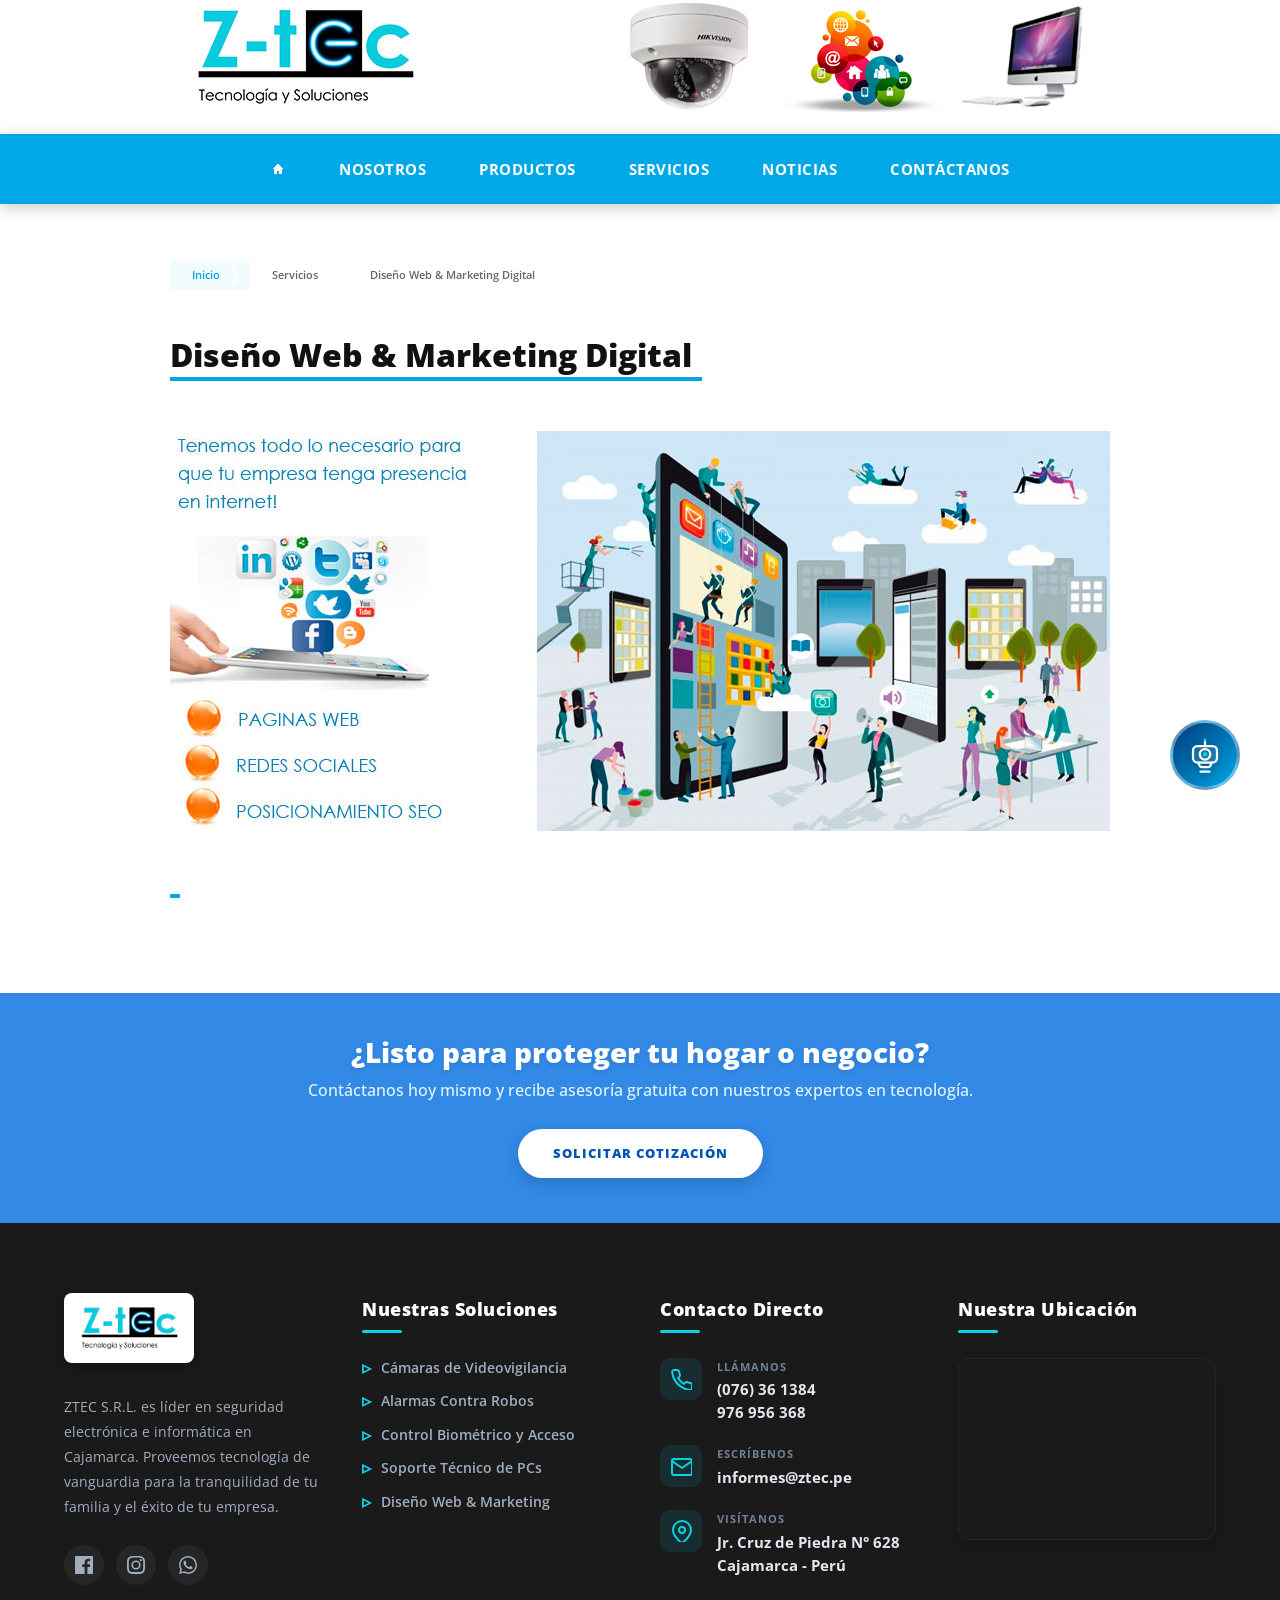
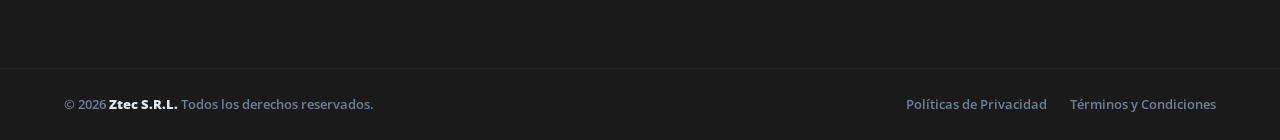
<file: disenioweb.html>
<!DOCTYPE html>
<!--[if lt IE 7 ]><html class="ie ie6" lang="en"> <![endif]-->
<!--[if IE 7 ]><html class="ie ie7" lang="en"> <![endif]-->
<!--[if IE 8 ]><html class="ie ie8" lang="en"> <![endif]-->
<!--[if (gte IE 9)|!(IE)]><!-->
<html lang="en">
<!--<![endif]-->
<head>

<!-- Basic Page Needs
  ================================================== -->
<meta charset="utf-8">
<title>Ztec - Seguridad Electrónica. Cámaras de Seguridad, Alarmas Contra Robos, Controladores de Asistencia y Acceso, Sensores Magnéticos y de Movimiento. Cajamarca, Perú.</title>
<meta name="description" content="Lo último en cámaras de seguridad y alarmas contra robo. Diseño de Páginas Web y Marketing Digital. Soporte Técnico de Computadoras.">
<meta name="author" content="www.ztec.pe">

<!-- Mobile Specific Metas
  ================================================== -->
<meta name="viewport" content="width=device-width, initial-scale=1, maximum-scale=1">

<!-- CSS
  ================================================== -->
<link rel="stylesheet" href="stylesheets/skeleton.css">
<link rel="stylesheet" href="stylesheets/style.css">
<link href='http://fonts.googleapis.com/css?family=Open+Sans:300italic,400italic,600italic,400,300,600' rel='stylesheet' type='text/css'>

<!--[if lt IE 9]><link rel="stylesheet" type="text/css" media="screen" href="stylesheets/sequencejs-theme.sliding-horizontal-parallax-ie.css" /><![endif]-->

<link rel="stylesheet" href="stylesheets/flexslider.css" type="text/css" media="screen" />
<link rel="stylesheet" href="stylesheets/prettyPhoto.css" type="text/css" media="screen" charset="utf-8" />
<link rel="stylesheet" href="stylesheets/carousel.css" type="text/css" media="screen" />

<!-- JS
  ================================================== -->
<script type="text/javascript" src="js/jquery-1.7.2.min.js"></script>
<script type="text/javascript" src="js/jquery.easing.1.3.js"></script>
<script type="text/javascript" src="js/common.js"></script>
<script type="text/javascript" src="js/sequence.jquery-min.js"></script>
<script type="text/javascript" src="js/jquery.quicksand.js"></script>
<script type="text/javascript" src="js/jquery.flexslider-min.js"></script>
<script type="text/javascript" src="js/jquery.prettyPhoto.js"></script>
<script type="text/javascript" src="js/jquery.jcarousel.min.js"></script>
<script type="text/javascript" src="js/jquery.tipsy.js"></script>

<!--[if lt IE 9]>
		<script src="http://html5shim.googlecode.com/svn/trunk/html5.js"></script>
	<![endif]-->

<!-- Favicons
	================================================== -->
<link rel="shortcut icon" href="images/favicon.ico">

<!-- Estilos del Chatbot -->
<link rel="stylesheet" href="chatbot/chatbot.css">

<style>
/* Barra de Navegación Celeste de Pantalla Completa */
.container { overflow: visible !important; }
.row.no_bm { clear: both !important; width: 100vw !important; max-width: 100vw !important; position: sticky !important; top: 0 !important; left: auto !important; margin: 0 calc(-50vw + 50%) 25px calc(-50vw + 50%) !important; transform: none !important; box-sizing: border-box !important; background: #00a8e8 !important; z-index: 9999 !important; border-radius: 0 !important; display: flex !important; justify-content: center !important; align-items: center !important; box-shadow: 0 4px 15px rgba(0,0,0,0.2) !important; padding: 5px 30px !important; border: none !important; transition: all 0.4s cubic-bezier(0.25, 0.8, 0.25, 1); }
.row.no_bm::before { display: none !important; }
.custom_menu.sixteen.columns { width: 100% !important; flex-grow: 1; max-width: 1100px !important; margin: 0 !important; padding: 0 !important; float: none !important; display: flex; justify-content: center; }
#menu { background: transparent !important; box-shadow: none !important; border-radius: 0 !important; text-align: center; width: 100%; height: auto !important; margin: 0 !important; padding: 0 !important; }
#menu > ul { display: flex !important; justify-content: center !important; align-items: center !important; padding: 0 !important; margin: 0 !important; width: auto; flex-wrap: wrap; gap: 5px; background: transparent !important; border-radius: 0 !important; box-shadow: none !important; }
#menu > ul > li { display: block !important; float: none !important; background: transparent !important; padding: 0 !important; margin: 0 !important; height: auto !important; position: relative !important; }
#menu > ul > li > a { background: transparent !important; color: #fff !important; text-shadow: none !important; font-weight: 700; font-size: 15px; padding: 10px 20px !important; transition: all 0.3s cubic-bezier(0.25, 0.8, 0.25, 1) !important; display: block !important; border: none !important; line-height: 20px !important; text-transform: uppercase; letter-spacing: 0.5px; position: relative; border-radius: 30px !important; margin: 0 4px !important; overflow: hidden; }
#menu > ul > li > a::before { content: ''; position: absolute; top: 0; left: -100%; width: 100%; height: 100%; background: linear-gradient(90deg, transparent, rgba(0, 168, 232, 0.2), transparent); transition: left 0.5s ease; z-index: 1; }
#menu > ul > li:hover > a::before { left: 100%; }
#menu > ul > li:hover > a { background: #0056b3 !important; color: #fff !important; box-shadow: 0 6px 15px rgba(0, 86, 179, 0.4) !important; transform: translateY(-2px); text-shadow: 0 1px 3px rgba(0,0,0,0.2) !important; }
#menu ul li > div { background: rgba(255, 255, 255, 0.95) !important; backdrop-filter: blur(10px) !important; -webkit-backdrop-filter: blur(10px) !important; border-radius: 12px !important; box-shadow: 0 20px 40px rgba(0,0,0,0.15), 0 0 0 1px rgba(0,0,0,0.05) !important; border: none !important; padding: 15px 0 !important; top: 100% !important; margin-top: 5px !important; transition: all 0.3s cubic-bezier(0.25, 0.8, 0.25, 1); opacity: 0; visibility: hidden; transform: translateY(15px) scale(0.95); display: block !important; position: absolute; left: 50%; margin-left: -140px; min-width: 280px; text-align: left; transform-origin: top center; z-index: 999; }
#menu ul li > div::before { content: ''; position: absolute; top: -6px; left: 50%; margin-left: -8px; width: 16px; height: 16px; background: #fff; transform: rotate(45deg); box-shadow: -2px -2px 4px rgba(0,0,0,0.03); border-top: 1px solid rgba(0,0,0,0.05); border-left: 1px solid rgba(0,0,0,0.05); z-index: -1; }
#menu ul li:hover > div { opacity: 1; visibility: visible; transform: translateY(0) scale(1); z-index: 200; }
#menu ul li > div ul li { background: transparent !important; border: none !important; display: block !important; width: 100% !important; margin: 0 !important; padding: 0 12px !important; position: relative; box-sizing: border-box; }
#menu ul li > div ul li a { color: #444 !important; padding: 12px 18px !important; font-size: 14px !important; font-weight: 600 !important; text-transform: none !important; border-bottom: none !important; transition: all 0.3s ease !important; display: block !important; background: transparent !important; margin: 2px 0 !important; border-radius: 8px !important; }
#menu ul li > div ul li a:hover { color: #0056b3 !important; background: #f0f4f8 !important; padding-left: 24px !important; }
#menu ul li > div ul li > div { top: -15px !important; left: 100% !important; margin-left: 10px !important; margin-top: 0 !important; transform-origin: left top; }
#menu ul li > div ul li > div::before { top: 20px; left: -6px; transform: rotate(-45deg); box-shadow: -2px 2px 4px rgba(0,0,0,0.03); border-top: none; border-bottom: 1px solid rgba(0,0,0,0.05); }
@media (max-width: 768px) {
  .row.no_bm { flex-direction: column !important; width: 100vw !important; max-width: 100vw !important; left: auto !important; margin: 0 calc(-50vw + 50%) 0 calc(-50vw + 50%) !important; padding: 15px 5vw !important; border-radius: 0 !important; position: relative !important; top: 0 !important; }
  .header { display: flex; flex-direction: column; align-items: center; text-align: center; margin-top: 15px; }
  .header .columns { width: 100% !important; margin-bottom: 10px; text-align: center !important; }
  .custom_menu.sixteen.columns { width: 100% !important; justify-content: center !important; }
  #menu > ul { justify-content: center !important; padding: 0 !important; }
  #menu > ul > li > a::before { display: none !important; }
  #menu > ul > li > a { padding: 12px 15px !important; font-size: 16px; }
  #menu ul li > div { position: relative !important; transform: none !important; min-width: 100%; box-shadow: none !important; border-radius: 0 !important; border-left: 2px solid #00a8e8 !important; display: none !important; left: 0 !important; margin-left: 0 !important; }
  #menu ul li > div::before { display: none !important; }
  #menu ul li:hover > div { display: block !important; opacity: 1; visibility: visible; }
}

/* --- MODERNIZACIÓN GLOBAL DE ESTILOS --- */
body { color: #444; line-height: 1.6; }
h1, h2, h3, h4, h5, h6 { color: #111; font-weight: 700; }

/* Botones Modernos */
.button, .sm_button, .button_hilite { 
    background: #00a8e8 !important; 
    color: #fff !important; 
    border: none !important; 
    border-radius: 6px !important; 
    padding: 12px 24px !important; 
    font-weight: 600 !important; 
    text-transform: none !important; 
    letter-spacing: 0.5px !important; 
    box-shadow: 0 4px 12px rgba(0, 168, 232, 0.3) !important; 
    transition: all 0.3s ease !important; 
    text-shadow: none !important;
    display: inline-block;
}
.button:hover, .sm_button:hover, .button_hilite:hover { 
    background: #0056b3 !important; 
    box-shadow: 0 6px 16px rgba(0, 86, 179, 0.4) !important; 
    transform: translateY(-2px) !important; 
}

/* Tarjetas de Productos Modernizadas */
#featured_services_carousel > li {
    background: #fff !important;
    border-radius: 12px !important;
    padding: 20px !important;
    box-shadow: 0 6px 20px rgba(0,0,0,0.05) !important;
    border: 1px solid rgba(0,0,0,0.03) !important;
    transition: all 0.3s ease !important;
    box-sizing: border-box !important;
}
#featured_services_carousel > li:hover {
    box-shadow: 0 12px 30px rgba(0,168,232,0.1) !important;
    transform: translateY(-5px) !important;
}
#featured_services_carousel > li .pic img {
    border-radius: 8px;
    transition: transform 0.4s ease;
}
#featured_services_carousel > li:hover .pic img {
    transform: scale(1.05);
}
#featured_services_carousel > li h4 a {
    color: #222 !important;
    font-size: 16px !important;
    font-weight: 700 !important;
    transition: color 0.3s !important;
    text-decoration: none !important;
}
#featured_services_carousel > li:hover h4 a {
    color: #00a8e8 !important;
}

/* Acordeones Limpios (Detalles de Producto) */
.acc_holder .acc_item {
    border-radius: 8px !important;
    border: 1px solid #eaeaea !important;
    box-shadow: 0 2px 8px rgba(0,0,0,0.02) !important;
    margin-top: 15px !important;
    overflow: hidden;
}
.acc_holder h4.accordion {
    background: #f8fafd !important;
    border-bottom: 1px solid #eaeaea !important;
    padding: 12px 15px !important;
    margin: 0 !important;
    color: #333 !important;
    font-size: 14px !important;
}
.acc_holder .accordion_content {
    padding: 15px !important;
    font-size: 13px !important;
    color: #555 !important;
    background: #fff !important;
}

/* Migas de Pan (Breadcrumbs) Modernas */
.breadcrumb {
    background: transparent !important;
    border: none !important;
    padding: 15px 0 !important;
    font-size: 14px !important;
    box-shadow: none !important;
}
.breadcrumb a {
    color: #00a8e8 !important;
    font-weight: 600 !important;
    text-decoration: none !important;
    padding: 5px 10px !important;
    background: rgba(0, 168, 232, 0.05) !important;
    border-radius: 4px !important;
    transition: 0.3s !important;
}
.breadcrumb a:hover {
    background: #00a8e8 !important;
    color: #fff !important;
}
.breadcrumb a.last_bc {
    color: #666 !important;
    background: transparent !important;
}

/* Títulos de Página */
.page_heading h1 {
    font-size: 32px !important;
    font-weight: 800 !important;
    color: #111 !important;
    border-bottom: 4px solid #00a8e8;
    display: inline-block;
    padding-bottom: 8px;
    margin-bottom: 25px;
}
</style>
</head>
<body>
<div id="wrapper">
<div class="container">
  <div class="header clearfix row" style="margin-top: 15px;">
    <div class="four columns"> <a href="index.html"><img src="images/logo.jpg" title="ZTEC S.R.L."/></a> </div>
    <div class="twelve columns" style="text-align: right; margin-top: 10px;"> <a href="seguridadelectronica.html"><img src="images/a_cabecera.jpg" title="Seguridad Electrónica"/></a> <a href="disenioweb.html"><img src="images/b_cabecera.jpg" title="Diseño Web & Marketing Digital"/></a> <a href="soportecomputadoras.html"><img src="images/c_cabecera.jpg" title="Soporte Técnico de Computadoras"/></a> </div>
  </div>
  
  <!-- Main Navigation -->
  <div class="row no_bm">
    <div class="custom_menu sixteen columns">
      <div id="menu">
        <ul>
          <li><a href="index.html"><span class="home_icon"></span></a></li>
          <li><a href="nosotros.html">Nosotros<span></span></a></li>
          <li><a href="#"><span>Productos</span></a>
            <div>
              <ul>
                <li><a href="#" class="last_submenu_item"><span>Seguridad Electrónica</span></a>
                  <div class='subsub_menu'>
                    <ul>
                      <li class=""><a href="camarasdeseguridad.html"><span>Cámaras de Seguridad</span></a></li>
                        <li class=""><a href="alarmascontrarobos.html"><span>Alarmas Contra Robos</span></a></li>
                        <li class=""><a href="controladoresdeasistencia.html"><span>Controladores de Asistencia y Acceso</span></a></li>
                     
                    </ul>
                  </div>
                </li>
                <li><a href="#" class="last_submenu_item"><span>Equipos y Suministros Informáticos</span></a>
                    <div class='subsub_menu'>
                      <ul>
                        <li class=""><a href="laptops.html"><span>Laptops</span></a></li>
                      <li class="l"><a href="computadorasdeescritorio.html"><span>PCs de Escritorio</span></a></li>
                      <li class=""><a href="redesyaccesoriosinformaticos.html"><span>Redes y Accesorios</span></a></li>
                      <li class=""><a href="suministrosinformaticos.html"><span>Suministros Informáticos</span></a></li>
                      </ul>
                    </div>
                  </li>
              </ul>
            </div>
          </li>
          <li><a href="#">Servicios<span></span></a>
            <div>
              <ul>
                <li><a href="seguridadelectronica.html"><span>Seguridad Electrónica</span></a></li>
                <li><a href="soportecomputadoras.html"><span>Soporte Técnico de Computadoras</span></a></li>
                <li><a href="disenioweb.html"><span>Diseño Web & Marketing Digital</span></a></li>
              </ul>
            </div>
          </li>
          <li><a href="#">Noticias<span></span></a>
          <div>
              <ul>
                <li><a href="http://elcomercio.pe/tecnologia?ref=portada_home&ft=menu_nav" target="_blank"><span>El Comercio Tecnología</span></a></li>
                <li><a href="http://www.technologyreview.es/?lang=es"  target="_blank"><span>MIT Technology Review</span></a></li>
                <li><a href="http://www.tynmagazine.com/"  target="_blank"><span>TYNMagazine</span></a></li>
              </ul>
          </div>
          </li>
          <li><a href="contactanos.html">Contáctanos</a></li>
        </ul>
      </div>
    </div>
  </div>
  <!-- Main Navigation::END -->
  
  <div class="row">
    <div class="sixteen columns clearfix">
      <div class="breadcrumb"> <a href="index.html" class="first_bc"><span>Inicio</span></a> <a href="#" class="last_bc"><span>Servicios</span></a> <a href="laptops.html" class="last_bc"><span>Diseño Web & Marketing Digital</span></a> </div>
      <div class="page_heading">
        <h1>Diseño Web & Marketing Digital</h1>
      </div>
    </div>
  </div>
  <div class="clear"></div>
  
<div class="sixteen columns clearfix">
<img src="images/diseniowebymarketingdigitalcajamarca1.jpg"/>
     <div class="page_heading">
        <h1></h1>
      </div>

</div>

  
  <div class="h20"></div>
</div>

<!-- Footer -->
<div id="footer-placeholder"></div>
<script src="js/footer.js"></script>
  <!-- Footer::END --> 
  
</div>
<!-- Script de control del Chatbot -->
<script src="chatbot/chatbot.js"></script>
</body>
</html>
</file>
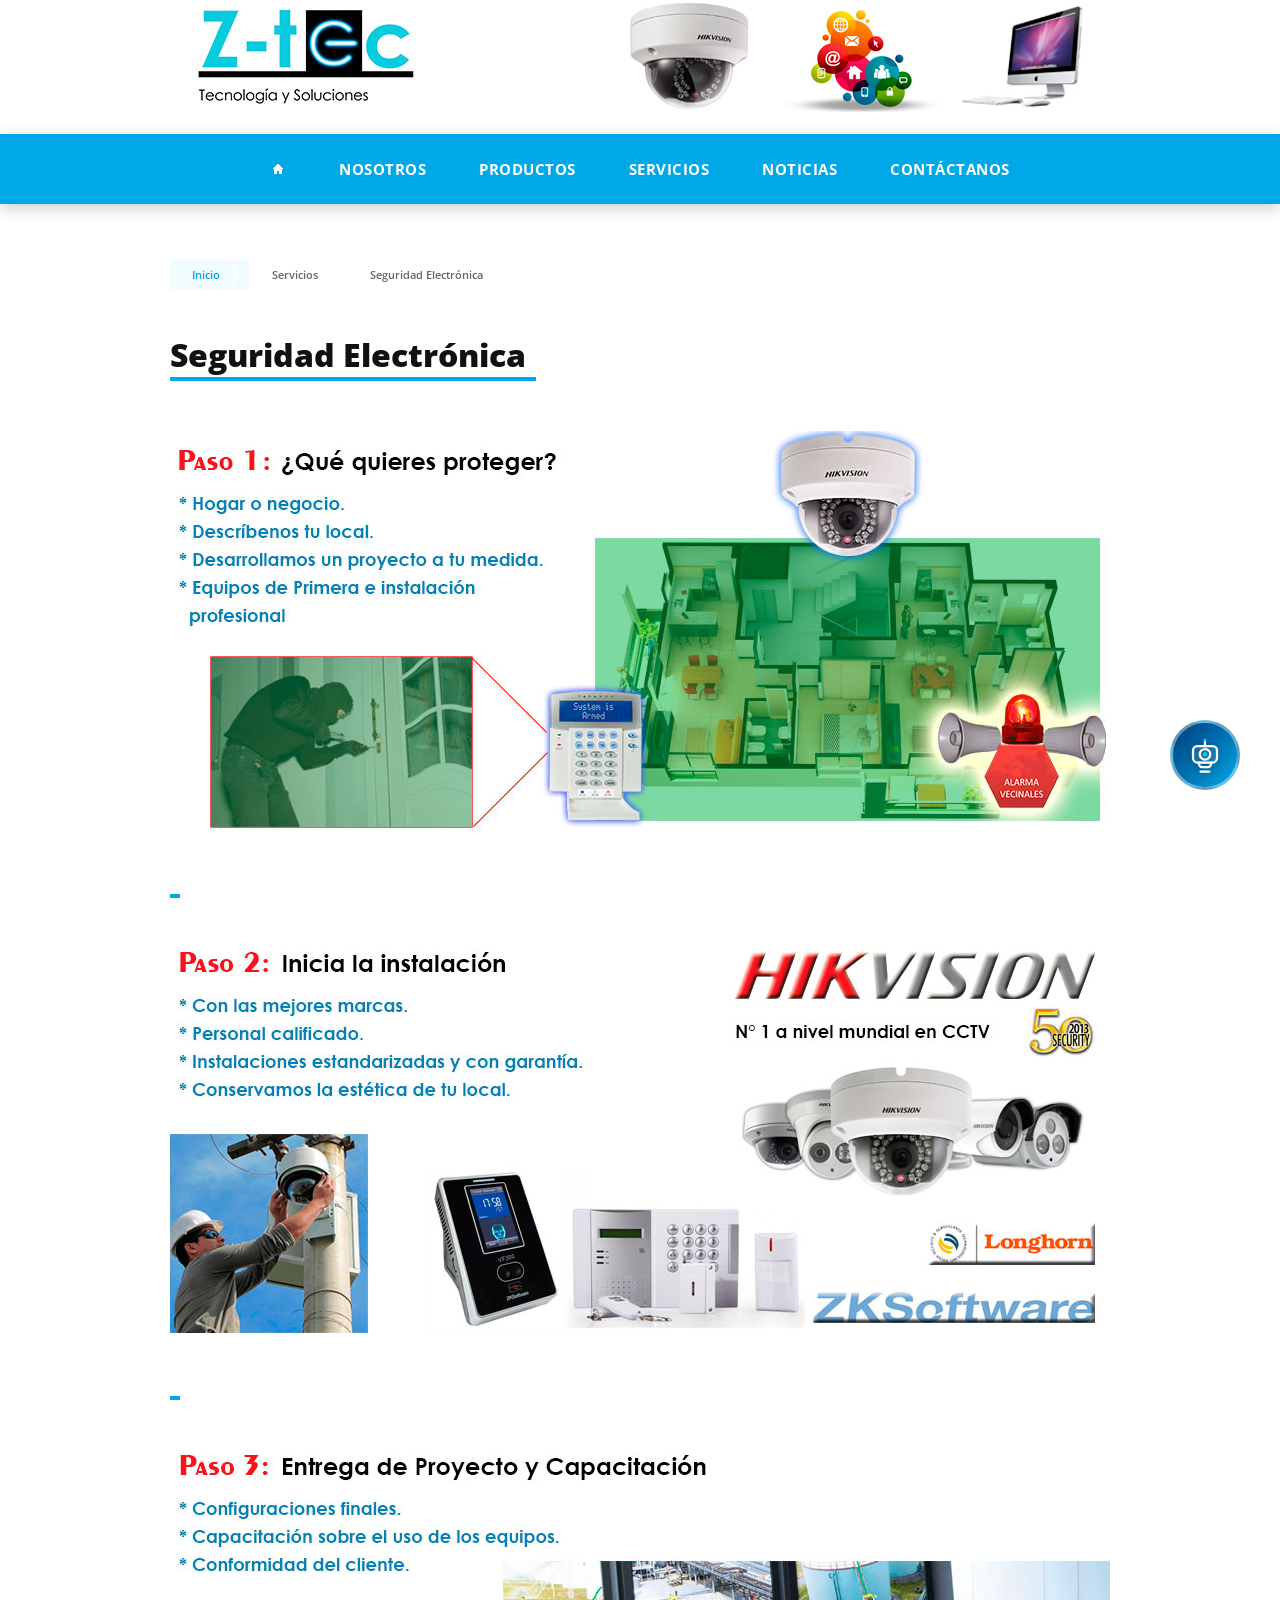
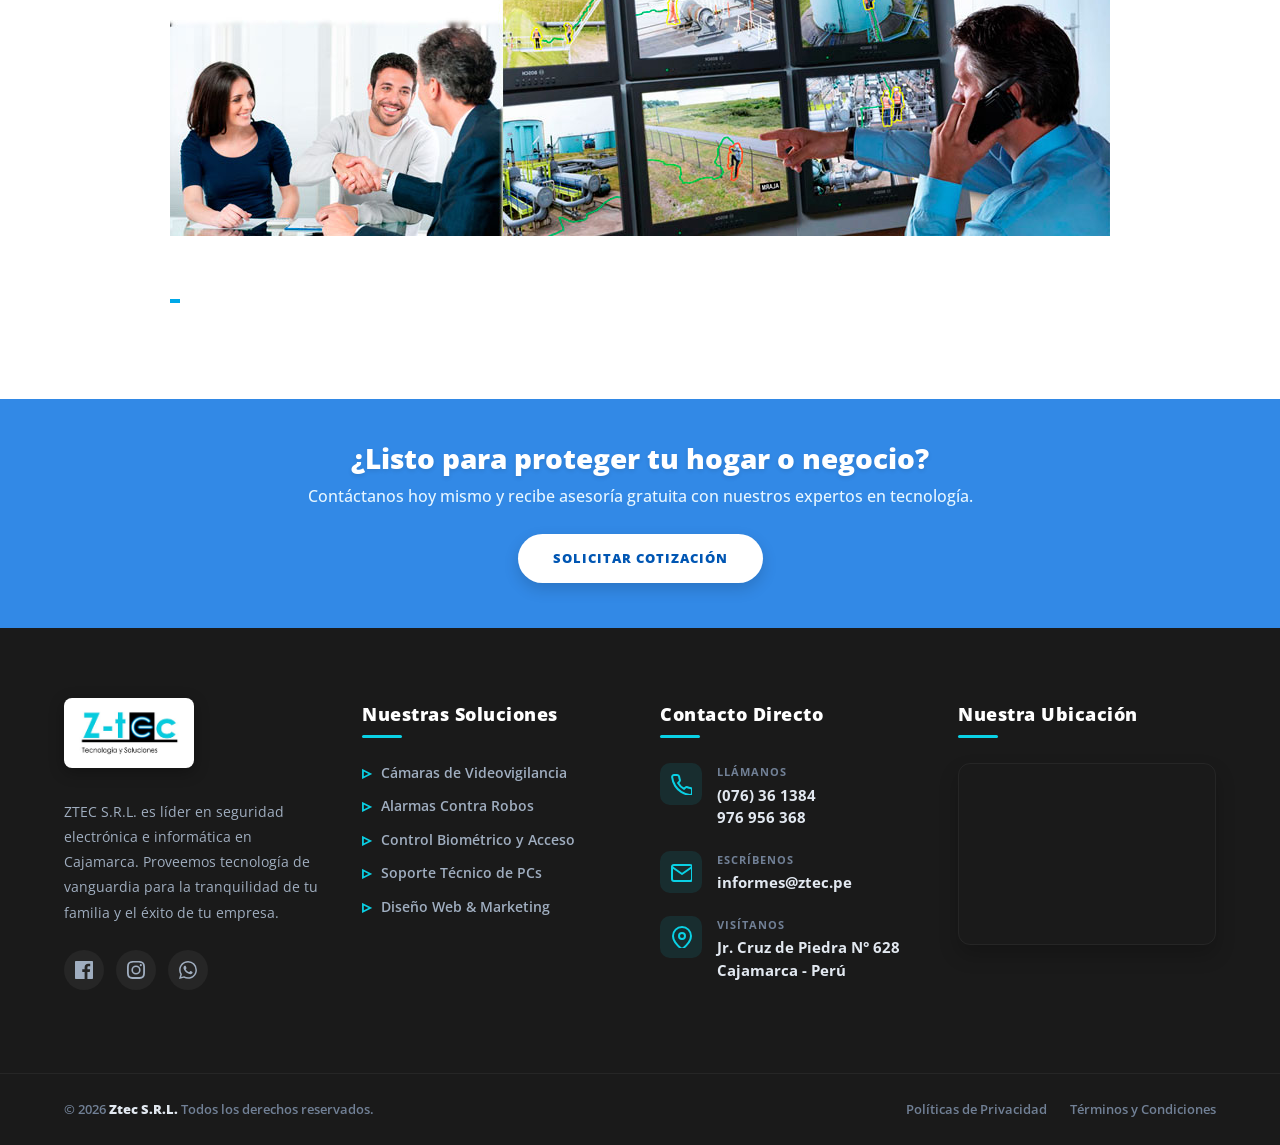
<file: seguridadelectronica.html>
<!DOCTYPE html>
<!--[if lt IE 7 ]><html class="ie ie6" lang="en"> <![endif]-->
<!--[if IE 7 ]><html class="ie ie7" lang="en"> <![endif]-->
<!--[if IE 8 ]><html class="ie ie8" lang="en"> <![endif]-->
<!--[if (gte IE 9)|!(IE)]><!-->
<html lang="en">
<!--<![endif]-->
<head>

<!-- Basic Page Needs
  ================================================== -->
<meta charset="utf-8">
<title>Ztec - Seguridad Electrónica. Cámaras de Seguridad, Alarmas Contra Robos, Controladores de Asistencia y Acceso, Sensores Magnéticos y de Movimiento. Cajamarca, Perú.</title>
<meta name="description" content="Lo último en cámaras de seguridad y alarmas contra robo. Diseño de Páginas Web y Marketing Digital. Soporte Técnico de Computadoras.">
<meta name="author" content="www.ztec.pe">

<!-- Mobile Specific Metas
  ================================================== -->
<meta name="viewport" content="width=device-width, initial-scale=1, maximum-scale=1">

<!-- CSS
  ================================================== -->
<link rel="stylesheet" href="stylesheets/skeleton.css">
<link rel="stylesheet" href="stylesheets/style.css">
<link href='http://fonts.googleapis.com/css?family=Open+Sans:300italic,400italic,600italic,400,300,600' rel='stylesheet' type='text/css'>

<!--[if lt IE 9]><link rel="stylesheet" type="text/css" media="screen" href="stylesheets/sequencejs-theme.sliding-horizontal-parallax-ie.css" /><![endif]-->

<link rel="stylesheet" href="stylesheets/flexslider.css" type="text/css" media="screen" />
<link rel="stylesheet" href="stylesheets/prettyPhoto.css" type="text/css" media="screen" charset="utf-8" />
<link rel="stylesheet" href="stylesheets/carousel.css" type="text/css" media="screen" />

<!-- JS
  ================================================== -->
<script type="text/javascript" src="js/jquery-1.7.2.min.js"></script>
<script type="text/javascript" src="js/jquery.easing.1.3.js"></script>
<script type="text/javascript" src="js/common.js"></script>
<script type="text/javascript" src="js/sequence.jquery-min.js"></script>
<script type="text/javascript" src="js/jquery.quicksand.js"></script>
<script type="text/javascript" src="js/jquery.flexslider-min.js"></script>
<script type="text/javascript" src="js/jquery.prettyPhoto.js"></script>
<script type="text/javascript" src="js/jquery.jcarousel.min.js"></script>
<script type="text/javascript" src="js/jquery.tipsy.js"></script>

<!--[if lt IE 9]>
		<script src="http://html5shim.googlecode.com/svn/trunk/html5.js"></script>
	<![endif]-->

<!-- Favicons
	================================================== -->
<link rel="shortcut icon" href="images/favicon.ico">

<!-- Estilos del Chatbot -->
<link rel="stylesheet" href="chatbot/chatbot.css">

<style>
/* Barra de Navegación Celeste de Pantalla Completa */
.container { overflow: visible !important; }
.row.no_bm { clear: both !important; width: 100vw !important; max-width: 100vw !important; position: sticky !important; top: 0 !important; left: auto !important; margin: 0 calc(-50vw + 50%) 25px calc(-50vw + 50%) !important; transform: none !important; box-sizing: border-box !important; background: #00a8e8 !important; z-index: 9999 !important; border-radius: 0 !important; display: flex !important; justify-content: center !important; align-items: center !important; box-shadow: 0 4px 15px rgba(0,0,0,0.2) !important; padding: 5px 30px !important; border: none !important; transition: all 0.4s cubic-bezier(0.25, 0.8, 0.25, 1); }
.row.no_bm::before { display: none !important; }
.custom_menu.sixteen.columns { width: 100% !important; flex-grow: 1; max-width: 1100px !important; margin: 0 !important; padding: 0 !important; float: none !important; display: flex; justify-content: center; }
#menu { background: transparent !important; box-shadow: none !important; border-radius: 0 !important; text-align: center; width: 100%; height: auto !important; margin: 0 !important; padding: 0 !important; }
#menu > ul { display: flex !important; justify-content: center !important; align-items: center !important; padding: 0 !important; margin: 0 !important; width: auto; flex-wrap: wrap; gap: 5px; background: transparent !important; border-radius: 0 !important; box-shadow: none !important; }
#menu > ul > li { display: block !important; float: none !important; background: transparent !important; padding: 0 !important; margin: 0 !important; height: auto !important; position: relative !important; }
#menu > ul > li > a { background: transparent !important; color: #fff !important; text-shadow: none !important; font-weight: 700; font-size: 15px; padding: 10px 20px !important; transition: all 0.3s cubic-bezier(0.25, 0.8, 0.25, 1) !important; display: block !important; border: none !important; line-height: 20px !important; text-transform: uppercase; letter-spacing: 0.5px; position: relative; border-radius: 30px !important; margin: 0 4px !important; overflow: hidden; }
#menu > ul > li > a::before { content: ''; position: absolute; top: 0; left: -100%; width: 100%; height: 100%; background: linear-gradient(90deg, transparent, rgba(0, 168, 232, 0.2), transparent); transition: left 0.5s ease; z-index: 1; }
#menu > ul > li:hover > a::before { left: 100%; }
#menu > ul > li:hover > a { background: #0056b3 !important; color: #fff !important; box-shadow: 0 6px 15px rgba(0, 86, 179, 0.4) !important; transform: translateY(-2px); text-shadow: 0 1px 3px rgba(0,0,0,0.2) !important; }
#menu ul li > div { background: rgba(255, 255, 255, 0.95) !important; backdrop-filter: blur(10px) !important; -webkit-backdrop-filter: blur(10px) !important; border-radius: 12px !important; box-shadow: 0 20px 40px rgba(0,0,0,0.15), 0 0 0 1px rgba(0,0,0,0.05) !important; border: none !important; padding: 15px 0 !important; top: 100% !important; margin-top: 5px !important; transition: all 0.3s cubic-bezier(0.25, 0.8, 0.25, 1); opacity: 0; visibility: hidden; transform: translateY(15px) scale(0.95); display: block !important; position: absolute; left: 50%; margin-left: -140px; min-width: 280px; text-align: left; transform-origin: top center; z-index: 999; }
#menu ul li > div::before { content: ''; position: absolute; top: -6px; left: 50%; margin-left: -8px; width: 16px; height: 16px; background: #fff; transform: rotate(45deg); box-shadow: -2px -2px 4px rgba(0,0,0,0.03); border-top: 1px solid rgba(0,0,0,0.05); border-left: 1px solid rgba(0,0,0,0.05); z-index: -1; }
#menu ul li:hover > div { opacity: 1; visibility: visible; transform: translateY(0) scale(1); z-index: 200; }
#menu ul li > div ul li { background: transparent !important; border: none !important; display: block !important; width: 100% !important; margin: 0 !important; padding: 0 12px !important; position: relative; box-sizing: border-box; }
#menu ul li > div ul li a { color: #444 !important; padding: 12px 18px !important; font-size: 14px !important; font-weight: 600 !important; text-transform: none !important; border-bottom: none !important; transition: all 0.3s ease !important; display: block !important; background: transparent !important; margin: 2px 0 !important; border-radius: 8px !important; }
#menu ul li > div ul li a:hover { color: #0056b3 !important; background: #f0f4f8 !important; padding-left: 24px !important; }
#menu ul li > div ul li > div { top: -15px !important; left: 100% !important; margin-left: 10px !important; margin-top: 0 !important; transform-origin: left top; }
#menu ul li > div ul li > div::before { top: 20px; left: -6px; transform: rotate(-45deg); box-shadow: -2px 2px 4px rgba(0,0,0,0.03); border-top: none; border-bottom: 1px solid rgba(0,0,0,0.05); }
@media (max-width: 768px) {
  .row.no_bm { flex-direction: column !important; width: 100vw !important; max-width: 100vw !important; left: auto !important; margin: 0 calc(-50vw + 50%) 0 calc(-50vw + 50%) !important; padding: 15px 5vw !important; border-radius: 0 !important; position: relative !important; top: 0 !important; }
  .header { display: flex; flex-direction: column; align-items: center; text-align: center; margin-top: 15px; }
  .header .columns { width: 100% !important; margin-bottom: 10px; text-align: center !important; }
  .custom_menu.sixteen.columns { width: 100% !important; justify-content: center !important; }
  #menu > ul { justify-content: center !important; padding: 0 !important; }
  #menu > ul > li > a::before { display: none !important; }
  #menu > ul > li > a { padding: 12px 15px !important; font-size: 16px; }
  #menu ul li > div { position: relative !important; transform: none !important; min-width: 100%; box-shadow: none !important; border-radius: 0 !important; border-left: 2px solid #00a8e8 !important; display: none !important; left: 0 !important; margin-left: 0 !important; }
  #menu ul li > div::before { display: none !important; }
  #menu ul li:hover > div { display: block !important; opacity: 1; visibility: visible; }
}

/* --- MODERNIZACIÓN GLOBAL DE ESTILOS --- */
body { color: #444; line-height: 1.6; }
h1, h2, h3, h4, h5, h6 { color: #111; font-weight: 700; }

/* Botones Modernos */
.button, .sm_button, .button_hilite { 
    background: #00a8e8 !important; 
    color: #fff !important; 
    border: none !important; 
    border-radius: 6px !important; 
    padding: 12px 24px !important; 
    font-weight: 600 !important; 
    text-transform: none !important; 
    letter-spacing: 0.5px !important; 
    box-shadow: 0 4px 12px rgba(0, 168, 232, 0.3) !important; 
    transition: all 0.3s ease !important; 
    text-shadow: none !important;
    display: inline-block;
}
.button:hover, .sm_button:hover, .button_hilite:hover { 
    background: #0056b3 !important; 
    box-shadow: 0 6px 16px rgba(0, 86, 179, 0.4) !important; 
    transform: translateY(-2px) !important; 
}

/* Tarjetas de Productos Modernizadas */
#featured_services_carousel > li {
    background: #fff !important;
    border-radius: 12px !important;
    padding: 20px !important;
    box-shadow: 0 6px 20px rgba(0,0,0,0.05) !important;
    border: 1px solid rgba(0,0,0,0.03) !important;
    transition: all 0.3s ease !important;
    box-sizing: border-box !important;
}
#featured_services_carousel > li:hover {
    box-shadow: 0 12px 30px rgba(0,168,232,0.1) !important;
    transform: translateY(-5px) !important;
}
#featured_services_carousel > li .pic img {
    border-radius: 8px;
    transition: transform 0.4s ease;
}
#featured_services_carousel > li:hover .pic img {
    transform: scale(1.05);
}
#featured_services_carousel > li h4 a {
    color: #222 !important;
    font-size: 16px !important;
    font-weight: 700 !important;
    transition: color 0.3s !important;
    text-decoration: none !important;
}
#featured_services_carousel > li:hover h4 a {
    color: #00a8e8 !important;
}

/* Acordeones Limpios (Detalles de Producto) */
.acc_holder .acc_item {
    border-radius: 8px !important;
    border: 1px solid #eaeaea !important;
    box-shadow: 0 2px 8px rgba(0,0,0,0.02) !important;
    margin-top: 15px !important;
    overflow: hidden;
}
.acc_holder h4.accordion {
    background: #f8fafd !important;
    border-bottom: 1px solid #eaeaea !important;
    padding: 12px 15px !important;
    margin: 0 !important;
    color: #333 !important;
    font-size: 14px !important;
}
.acc_holder .accordion_content {
    padding: 15px !important;
    font-size: 13px !important;
    color: #555 !important;
    background: #fff !important;
}

/* Migas de Pan (Breadcrumbs) Modernas */
.breadcrumb {
    background: transparent !important;
    border: none !important;
    padding: 15px 0 !important;
    font-size: 14px !important;
    box-shadow: none !important;
}
.breadcrumb a {
    color: #00a8e8 !important;
    font-weight: 600 !important;
    text-decoration: none !important;
    padding: 5px 10px !important;
    background: rgba(0, 168, 232, 0.05) !important;
    border-radius: 4px !important;
    transition: 0.3s !important;
}
.breadcrumb a:hover {
    background: #00a8e8 !important;
    color: #fff !important;
}
.breadcrumb a.last_bc {
    color: #666 !important;
    background: transparent !important;
}

/* Títulos de Página */
.page_heading h1 {
    font-size: 32px !important;
    font-weight: 800 !important;
    color: #111 !important;
    border-bottom: 4px solid #00a8e8;
    display: inline-block;
    padding-bottom: 8px;
    margin-bottom: 25px;
}
</style>
</head>
<body>
<div id="wrapper">
<div class="container">
  <div class="header clearfix row" style="margin-top: 15px;">
    <div class="four columns"> <a href="index.html"><img src="images/logo.jpg" title="ZTEC S.R.L."/></a> </div>
    <div class="twelve columns" style="text-align: right; margin-top: 10px;"> <a href="seguridadelectronica.html"><img src="images/a_cabecera.jpg" title="Seguridad Electrónica"/></a> <a href="disenioweb.html"><img src="images/b_cabecera.jpg" title="Diseño Web & Marketing Digital"/></a> <a href="soportecomputadoras.html"><img src="images/c_cabecera.jpg" title="Soporte Técnico de Computadoras"/></a> </div>
  </div>
  
  <!-- Main Navigation -->
  <div class="row no_bm">
    <div class="custom_menu sixteen columns">
      <div id="menu">
        <ul>
          <li><a href="index.html"><span class="home_icon"></span></a></li>
          <li><a href="nosotros.html">Nosotros<span></span></a></li>
          <li><a href="#"><span>Productos</span></a>
            <div>
              <ul>
                <li><a href="#" class="last_submenu_item"><span>Seguridad Electrónica</span></a>
                  <div class='subsub_menu'>
                    <ul>
                      <li class=""><a href="camarasdeseguridad.html"><span>Cámaras de Seguridad</span></a></li>
                        <li class=""><a href="alarmascontrarobos.html"><span>Alarmas Contra Robos</span></a></li>
                        <li class=""><a href="controladoresdeasistencia.html"><span>Controladores de Asistencia y Acceso</span></a></li>
                     
                    </ul>
                  </div>
                </li>
                <li><a href="#" class="last_submenu_item"><span>Equipos y Suministros Informáticos</span></a>
                    <div class='subsub_menu'>
                      <ul>
                        <li class=""><a href="laptops.html"><span>Laptops</span></a></li>
                      <li class="l"><a href="computadorasdeescritorio.html"><span>PCs de Escritorio</span></a></li>
                      <li class=""><a href="redesyaccesoriosinformaticos.html"><span>Redes y Accesorios</span></a></li>
                      <li class=""><a href="suministrosinformaticos.html"><span>Suministros Informáticos</span></a></li>
                      </ul>
                    </div>
                  </li>
              </ul>
            </div>
          </li>
          <li><a href="#">Servicios<span></span></a>
            <div>
              <ul>
                <li><a href="seguridadelectronica.html"><span>Seguridad Electrónica</span></a></li>
                <li><a href="soportecomputadoras.html"><span>Soporte Técnico de Computadoras</span></a></li>
                <li><a href="disenioweb.html"><span>Diseño Web & Marketing Digital</span></a></li>
              </ul>
            </div>
          </li>
          <li><a href="#">Noticias<span></span></a>
          <div>
              <ul>
                <li><a href="http://elcomercio.pe/tecnologia?ref=portada_home&ft=menu_nav" target="_blank"><span>El Comercio Tecnología</span></a></li>
                <li><a href="http://www.technologyreview.es/?lang=es"  target="_blank"><span>MIT Technology Review</span></a></li>
                <li><a href="http://www.tynmagazine.com/"  target="_blank"><span>TYNMagazine</span></a></li>
              </ul>
          </div>
          </li>
          <li><a href="contactanos.html">Contáctanos</a></li>
        </ul>
      </div>
    </div>
  </div>
  <!-- Main Navigation::END -->
  
  <div class="row">
    <div class="sixteen columns clearfix">
      <div class="breadcrumb"> <a href="index.html" class="first_bc"><span>Inicio</span></a> <a href="#" class="last_bc"><span>Servicios</span></a> <a href="laptops.html" class="last_bc"><span>Seguridad Electrónica</span></a> </div>
      <div class="page_heading">
        <h1>Seguridad Electrónica</h1>
      </div>
    </div>
  </div>
  <div class="clear"></div>
  
<div class="sixteen columns clearfix">
<img src="images/seguridadelectronicacajamarca1.jpg"/>
     <div class="page_heading">
        <h1></h1>
      </div>
<img src="images/seguridadelectronicacajamarca2.jpg"/>
	<div class="page_heading">
        <h1></h1>
      </div>
<img src="images/seguridadelectronicacajamarca3.jpg"/>
	<div class="page_heading">
        <h1></h1>
      </div>
</div>

  
  <div class="h20"></div>
</div>

<!-- Footer -->
<div id="footer-placeholder"></div>
<script src="js/footer.js"></script>
  <!-- Footer::END --> 
  
</div>
<!-- Script de control del Chatbot -->
<script src="chatbot/chatbot.js"></script>
</body>
</html>
</file>
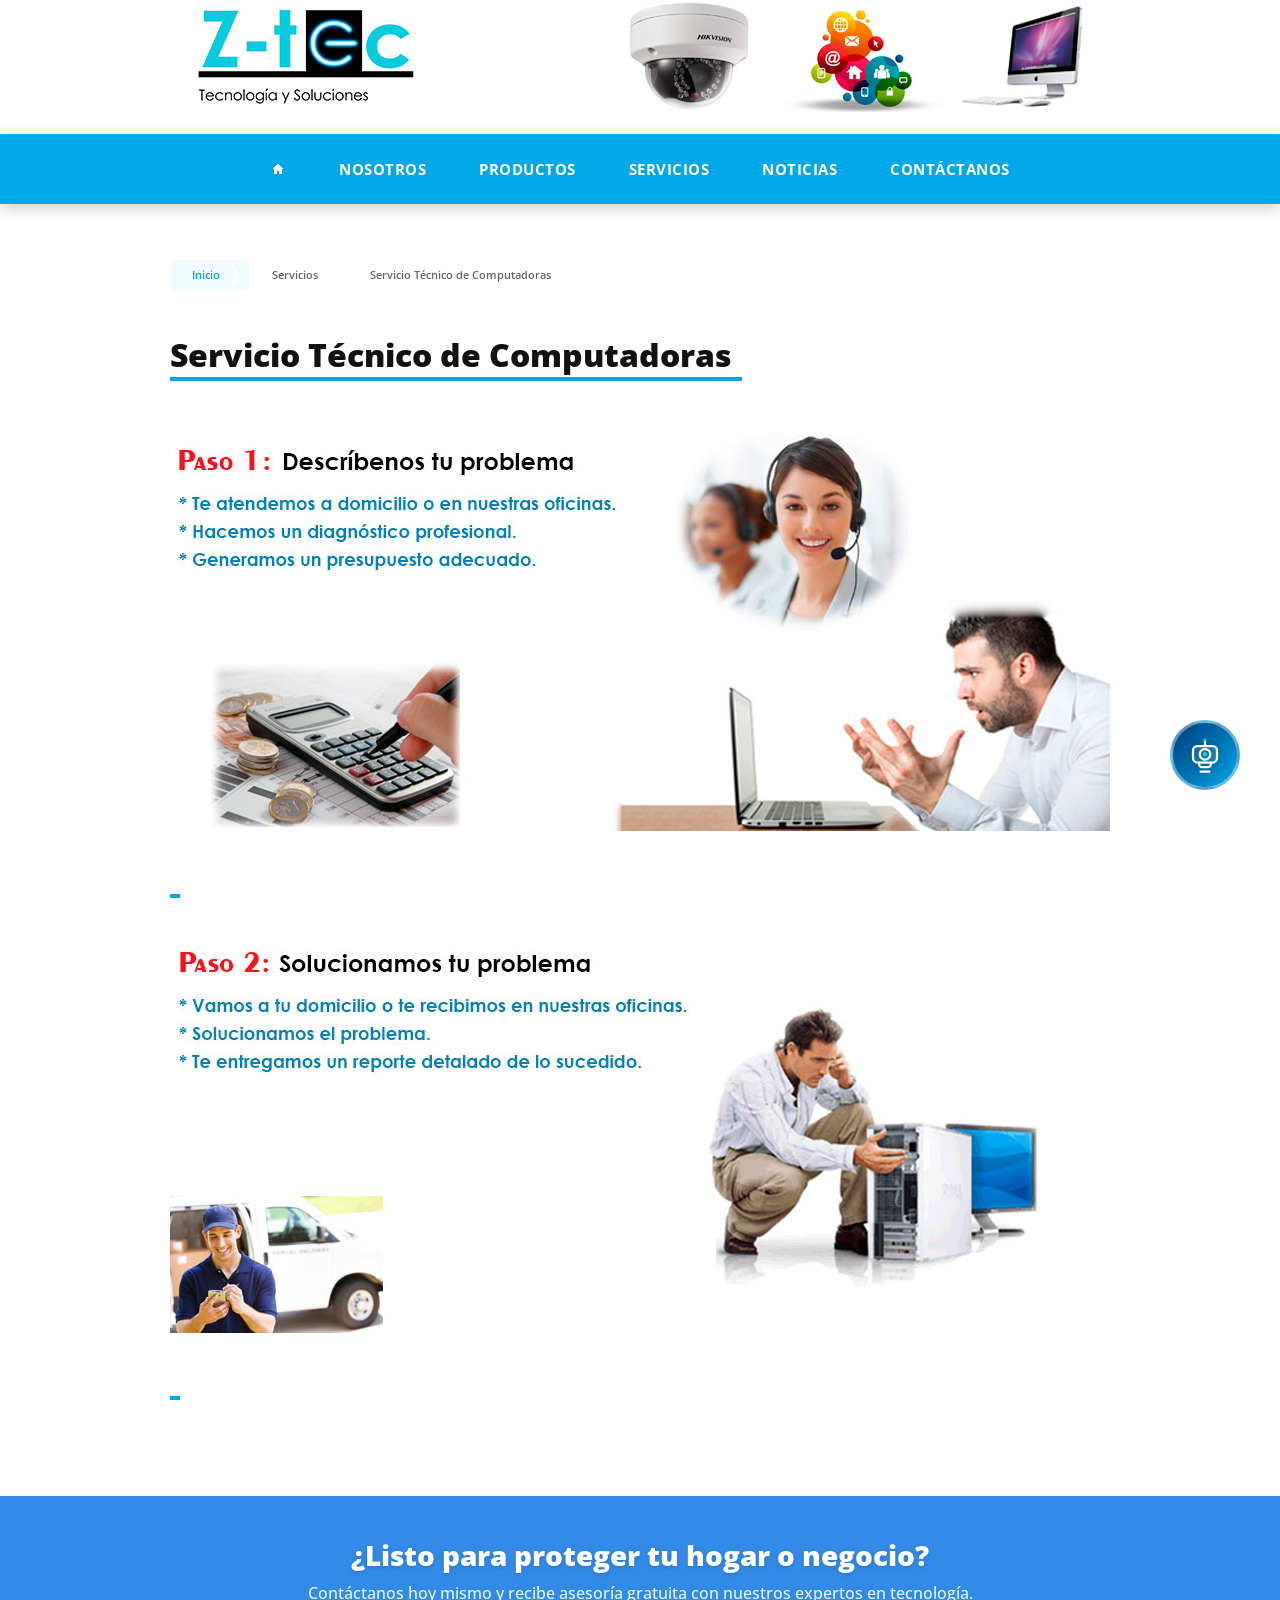
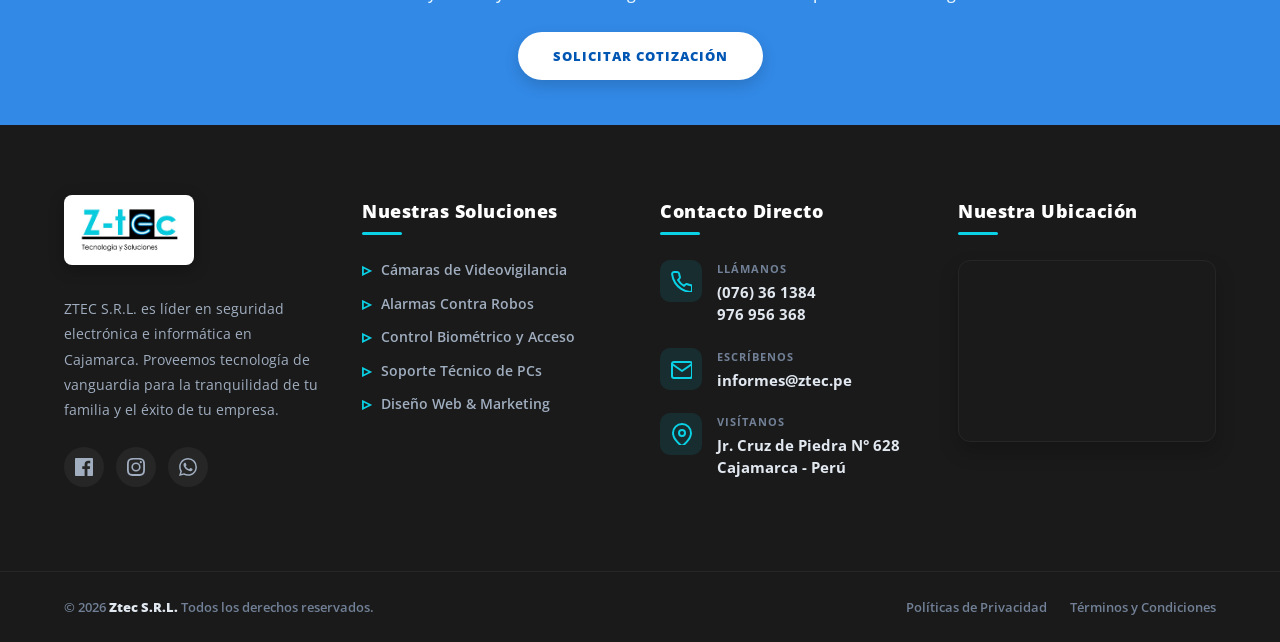
<file: soportecomputadoras.html>
<!DOCTYPE html>
<!--[if lt IE 7 ]><html class="ie ie6" lang="en"> <![endif]-->
<!--[if IE 7 ]><html class="ie ie7" lang="en"> <![endif]-->
<!--[if IE 8 ]><html class="ie ie8" lang="en"> <![endif]-->
<!--[if (gte IE 9)|!(IE)]><!-->
<html lang="en">
<!--<![endif]-->
<head>

<!-- Basic Page Needs
  ================================================== -->
<meta charset="utf-8">
<title>Ztec - Seguridad Electrónica. Cámaras de Seguridad, Alarmas Contra Robos, Controladores de Asistencia y Acceso, Sensores Magnéticos y de Movimiento. Cajamarca, Perú.</title>
<meta name="description" content="Lo último en cámaras de seguridad y alarmas contra robo. Diseño de Páginas Web y Marketing Digital. Soporte Técnico de Computadoras.">
<meta name="author" content="www.ztec.pe">

<!-- Mobile Specific Metas
  ================================================== -->
<meta name="viewport" content="width=device-width, initial-scale=1, maximum-scale=1">

<!-- CSS
  ================================================== -->
<link rel="stylesheet" href="stylesheets/skeleton.css">
<link rel="stylesheet" href="stylesheets/style.css">
<link href='http://fonts.googleapis.com/css?family=Open+Sans:300italic,400italic,600italic,400,300,600' rel='stylesheet' type='text/css'>

<!--[if lt IE 9]><link rel="stylesheet" type="text/css" media="screen" href="stylesheets/sequencejs-theme.sliding-horizontal-parallax-ie.css" /><![endif]-->

<link rel="stylesheet" href="stylesheets/flexslider.css" type="text/css" media="screen" />
<link rel="stylesheet" href="stylesheets/prettyPhoto.css" type="text/css" media="screen" charset="utf-8" />
<link rel="stylesheet" href="stylesheets/carousel.css" type="text/css" media="screen" />

<!-- JS
  ================================================== -->
<script type="text/javascript" src="js/jquery-1.7.2.min.js"></script>
<script type="text/javascript" src="js/jquery.easing.1.3.js"></script>
<script type="text/javascript" src="js/common.js"></script>
<script type="text/javascript" src="js/sequence.jquery-min.js"></script>
<script type="text/javascript" src="js/jquery.quicksand.js"></script>
<script type="text/javascript" src="js/jquery.flexslider-min.js"></script>
<script type="text/javascript" src="js/jquery.prettyPhoto.js"></script>
<script type="text/javascript" src="js/jquery.jcarousel.min.js"></script>
<script type="text/javascript" src="js/jquery.tipsy.js"></script>

<!--[if lt IE 9]>
		<script src="http://html5shim.googlecode.com/svn/trunk/html5.js"></script>
	<![endif]-->

<!-- Favicons
	================================================== -->
<link rel="shortcut icon" href="images/favicon.ico">

<!-- Estilos del Chatbot -->
<link rel="stylesheet" href="chatbot/chatbot.css">

<style>
/* Barra de Navegación Celeste de Pantalla Completa */
.container { overflow: visible !important; }
.row.no_bm { clear: both !important; width: 100vw !important; max-width: 100vw !important; position: sticky !important; top: 0 !important; left: auto !important; margin: 0 calc(-50vw + 50%) 25px calc(-50vw + 50%) !important; transform: none !important; box-sizing: border-box !important; background: #00a8e8 !important; z-index: 9999 !important; border-radius: 0 !important; display: flex !important; justify-content: center !important; align-items: center !important; box-shadow: 0 4px 15px rgba(0,0,0,0.2) !important; padding: 5px 30px !important; border: none !important; transition: all 0.4s cubic-bezier(0.25, 0.8, 0.25, 1); }
.row.no_bm::before { display: none !important; }
.custom_menu.sixteen.columns { width: 100% !important; flex-grow: 1; max-width: 1100px !important; margin: 0 !important; padding: 0 !important; float: none !important; display: flex; justify-content: center; }
#menu { background: transparent !important; box-shadow: none !important; border-radius: 0 !important; text-align: center; width: 100%; height: auto !important; margin: 0 !important; padding: 0 !important; }
#menu > ul { display: flex !important; justify-content: center !important; align-items: center !important; padding: 0 !important; margin: 0 !important; width: auto; flex-wrap: wrap; gap: 5px; background: transparent !important; border-radius: 0 !important; box-shadow: none !important; }
#menu > ul > li { display: block !important; float: none !important; background: transparent !important; padding: 0 !important; margin: 0 !important; height: auto !important; position: relative !important; }
#menu > ul > li > a { background: transparent !important; color: #fff !important; text-shadow: none !important; font-weight: 700; font-size: 15px; padding: 10px 20px !important; transition: all 0.3s cubic-bezier(0.25, 0.8, 0.25, 1) !important; display: block !important; border: none !important; line-height: 20px !important; text-transform: uppercase; letter-spacing: 0.5px; position: relative; border-radius: 30px !important; margin: 0 4px !important; overflow: hidden; }
#menu > ul > li > a::before { content: ''; position: absolute; top: 0; left: -100%; width: 100%; height: 100%; background: linear-gradient(90deg, transparent, rgba(0, 168, 232, 0.2), transparent); transition: left 0.5s ease; z-index: 1; }
#menu > ul > li:hover > a::before { left: 100%; }
#menu > ul > li:hover > a { background: #0056b3 !important; color: #fff !important; box-shadow: 0 6px 15px rgba(0, 86, 179, 0.4) !important; transform: translateY(-2px); text-shadow: 0 1px 3px rgba(0,0,0,0.2) !important; }
#menu ul li > div { background: rgba(255, 255, 255, 0.95) !important; backdrop-filter: blur(10px) !important; -webkit-backdrop-filter: blur(10px) !important; border-radius: 12px !important; box-shadow: 0 20px 40px rgba(0,0,0,0.15), 0 0 0 1px rgba(0,0,0,0.05) !important; border: none !important; padding: 15px 0 !important; top: 100% !important; margin-top: 5px !important; transition: all 0.3s cubic-bezier(0.25, 0.8, 0.25, 1); opacity: 0; visibility: hidden; transform: translateY(15px) scale(0.95); display: block !important; position: absolute; left: 50%; margin-left: -140px; min-width: 280px; text-align: left; transform-origin: top center; z-index: 999; }
#menu ul li > div::before { content: ''; position: absolute; top: -6px; left: 50%; margin-left: -8px; width: 16px; height: 16px; background: #fff; transform: rotate(45deg); box-shadow: -2px -2px 4px rgba(0,0,0,0.03); border-top: 1px solid rgba(0,0,0,0.05); border-left: 1px solid rgba(0,0,0,0.05); z-index: -1; }
#menu ul li:hover > div { opacity: 1; visibility: visible; transform: translateY(0) scale(1); z-index: 200; }
#menu ul li > div ul li { background: transparent !important; border: none !important; display: block !important; width: 100% !important; margin: 0 !important; padding: 0 12px !important; position: relative; box-sizing: border-box; }
#menu ul li > div ul li a { color: #444 !important; padding: 12px 18px !important; font-size: 14px !important; font-weight: 600 !important; text-transform: none !important; border-bottom: none !important; transition: all 0.3s ease !important; display: block !important; background: transparent !important; margin: 2px 0 !important; border-radius: 8px !important; }
#menu ul li > div ul li a:hover { color: #0056b3 !important; background: #f0f4f8 !important; padding-left: 24px !important; }
#menu ul li > div ul li > div { top: -15px !important; left: 100% !important; margin-left: 10px !important; margin-top: 0 !important; transform-origin: left top; }
#menu ul li > div ul li > div::before { top: 20px; left: -6px; transform: rotate(-45deg); box-shadow: -2px 2px 4px rgba(0,0,0,0.03); border-top: none; border-bottom: 1px solid rgba(0,0,0,0.05); }
@media (max-width: 768px) {
  .row.no_bm { flex-direction: column !important; width: 100vw !important; max-width: 100vw !important; left: auto !important; margin: 0 calc(-50vw + 50%) 0 calc(-50vw + 50%) !important; padding: 15px 5vw !important; border-radius: 0 !important; position: relative !important; top: 0 !important; }
  .header { display: flex; flex-direction: column; align-items: center; text-align: center; margin-top: 15px; }
  .header .columns { width: 100% !important; margin-bottom: 10px; text-align: center !important; }
  .custom_menu.sixteen.columns { width: 100% !important; justify-content: center !important; }
  #menu > ul { justify-content: center !important; padding: 0 !important; }
  #menu > ul > li > a::before { display: none !important; }
  #menu > ul > li > a { padding: 12px 15px !important; font-size: 16px; }
  #menu ul li > div { position: relative !important; transform: none !important; min-width: 100%; box-shadow: none !important; border-radius: 0 !important; border-left: 2px solid #00a8e8 !important; display: none !important; left: 0 !important; margin-left: 0 !important; }
  #menu ul li > div::before { display: none !important; }
  #menu ul li:hover > div { display: block !important; opacity: 1; visibility: visible; }
}

/* --- MODERNIZACIÓN GLOBAL DE ESTILOS --- */
body { color: #444; line-height: 1.6; }
h1, h2, h3, h4, h5, h6 { color: #111; font-weight: 700; }

/* Botones Modernos */
.button, .sm_button, .button_hilite { 
    background: #00a8e8 !important; 
    color: #fff !important; 
    border: none !important; 
    border-radius: 6px !important; 
    padding: 12px 24px !important; 
    font-weight: 600 !important; 
    text-transform: none !important; 
    letter-spacing: 0.5px !important; 
    box-shadow: 0 4px 12px rgba(0, 168, 232, 0.3) !important; 
    transition: all 0.3s ease !important; 
    text-shadow: none !important;
    display: inline-block;
}
.button:hover, .sm_button:hover, .button_hilite:hover { 
    background: #0056b3 !important; 
    box-shadow: 0 6px 16px rgba(0, 86, 179, 0.4) !important; 
    transform: translateY(-2px) !important; 
}

/* Tarjetas de Productos Modernizadas */
#featured_services_carousel > li {
    background: #fff !important;
    border-radius: 12px !important;
    padding: 20px !important;
    box-shadow: 0 6px 20px rgba(0,0,0,0.05) !important;
    border: 1px solid rgba(0,0,0,0.03) !important;
    transition: all 0.3s ease !important;
    box-sizing: border-box !important;
}
#featured_services_carousel > li:hover {
    box-shadow: 0 12px 30px rgba(0,168,232,0.1) !important;
    transform: translateY(-5px) !important;
}
#featured_services_carousel > li .pic img {
    border-radius: 8px;
    transition: transform 0.4s ease;
}
#featured_services_carousel > li:hover .pic img {
    transform: scale(1.05);
}
#featured_services_carousel > li h4 a {
    color: #222 !important;
    font-size: 16px !important;
    font-weight: 700 !important;
    transition: color 0.3s !important;
    text-decoration: none !important;
}
#featured_services_carousel > li:hover h4 a {
    color: #00a8e8 !important;
}

/* Acordeones Limpios (Detalles de Producto) */
.acc_holder .acc_item {
    border-radius: 8px !important;
    border: 1px solid #eaeaea !important;
    box-shadow: 0 2px 8px rgba(0,0,0,0.02) !important;
    margin-top: 15px !important;
    overflow: hidden;
}
.acc_holder h4.accordion {
    background: #f8fafd !important;
    border-bottom: 1px solid #eaeaea !important;
    padding: 12px 15px !important;
    margin: 0 !important;
    color: #333 !important;
    font-size: 14px !important;
}
.acc_holder .accordion_content {
    padding: 15px !important;
    font-size: 13px !important;
    color: #555 !important;
    background: #fff !important;
}

/* Migas de Pan (Breadcrumbs) Modernas */
.breadcrumb {
    background: transparent !important;
    border: none !important;
    padding: 15px 0 !important;
    font-size: 14px !important;
    box-shadow: none !important;
}
.breadcrumb a {
    color: #00a8e8 !important;
    font-weight: 600 !important;
    text-decoration: none !important;
    padding: 5px 10px !important;
    background: rgba(0, 168, 232, 0.05) !important;
    border-radius: 4px !important;
    transition: 0.3s !important;
}
.breadcrumb a:hover {
    background: #00a8e8 !important;
    color: #fff !important;
}
.breadcrumb a.last_bc {
    color: #666 !important;
    background: transparent !important;
}

/* Títulos de Página */
.page_heading h1 {
    font-size: 32px !important;
    font-weight: 800 !important;
    color: #111 !important;
    border-bottom: 4px solid #00a8e8;
    display: inline-block;
    padding-bottom: 8px;
    margin-bottom: 25px;
}
</style>
</head>
<body>
<div id="wrapper">
<div class="container">
  <div class="header clearfix row" style="margin-top: 15px;">
    <div class="four columns"> <a href="index.html"><img src="images/logo.jpg" title="ZTEC S.R.L."/></a> </div>
    <div class="twelve columns" style="text-align: right; margin-top: 10px;"> <a href="seguridadelectronica.html"><img src="images/a_cabecera.jpg" title="Seguridad Electrónica"/></a> <a href="disenioweb.html"><img src="images/b_cabecera.jpg" title="Diseño Web & Marketing Digital"/></a> <a href="soportecomputadoras.html"><img src="images/c_cabecera.jpg" title="Soporte Técnico de Computadoras"/></a> </div>
  </div>
  
  <!-- Main Navigation -->
  <div class="row no_bm">
    <div class="custom_menu sixteen columns">
      <div id="menu">
        <ul>
          <li><a href="index.html"><span class="home_icon"></span></a></li>
          <li><a href="nosotros.html">Nosotros<span></span></a></li>
          <li><a href="#"><span>Productos</span></a>
            <div>
              <ul>
                <li><a href="#" class="last_submenu_item"><span>Seguridad Electrónica</span></a>
                  <div class='subsub_menu'>
                    <ul>
                      <li class=""><a href="camarasdeseguridad.html"><span>Cámaras de Seguridad</span></a></li>
                        <li class=""><a href="alarmascontrarobos.html"><span>Alarmas Contra Robos</span></a></li>
                        <li class=""><a href="controladoresdeasistencia.html"><span>Controladores de Asistencia y Acceso</span></a></li>
                     
                    </ul>
                  </div>
                </li>
                <li><a href="#" class="last_submenu_item"><span>Equipos y Suministros Informáticos</span></a>
                    <div class='subsub_menu'>
                      <ul>
                        <li class=""><a href="laptops.html"><span>Laptops</span></a></li>
                      <li class="l"><a href="computadorasdeescritorio.html"><span>PCs de Escritorio</span></a></li>
                      <li class=""><a href="redesyaccesoriosinformaticos.html"><span>Redes y Accesorios</span></a></li>
                      <li class=""><a href="suministrosinformaticos.html"><span>Suministros Informáticos</span></a></li>
                      </ul>
                    </div>
                  </li>
              </ul>
            </div>
          </li>
          <li><a href="#">Servicios<span></span></a>
            <div>
              <ul>
                <li><a href="seguridadelectronica.html"><span>Seguridad Electrónica</span></a></li>
                <li><a href="soportecomputadoras.html"><span>Soporte Técnico de Computadoras</span></a></li>
                <li><a href="disenioweb.html"><span>Diseño Web & Marketing Digital</span></a></li>
              </ul>
            </div>
          </li>
          <li><a href="#">Noticias<span></span></a>
          <div>
              <ul>
                <li><a href="http://elcomercio.pe/tecnologia?ref=portada_home&ft=menu_nav" target="_blank"><span>El Comercio Tecnología</span></a></li>
                <li><a href="http://www.technologyreview.es/?lang=es"  target="_blank"><span>MIT Technology Review</span></a></li>
                <li><a href="http://www.tynmagazine.com/"  target="_blank"><span>TYNMagazine</span></a></li>
              </ul>
          </div>
          </li>
          <li><a href="contactanos.html">Contáctanos</a></li>
        </ul>
      </div>
    </div>
  </div>
  <!-- Main Navigation::END -->
  
  <div class="row">
    <div class="sixteen columns clearfix">
      <div class="breadcrumb"> <a href="index.html" class="first_bc"><span>Inicio</span></a> <a href="#" class="last_bc"><span>Servicios</span></a> <a href="laptops.html" class="last_bc"><span>Servicio Técnico de Computadoras</span></a> </div>
      <div class="page_heading">
        <h1>Servicio Técnico de Computadoras</h1>
      </div>
    </div>
  </div>
  <div class="clear"></div>
  
<div class="sixteen columns clearfix">
<img src="images/serviciotecnicodepcscajamarca1.jpg"/>
     <div class="page_heading">
        <h1></h1>
      </div>
<img src="images/serviciotecnicodepcscajamarca2.jpg"/>
	<div class="page_heading">
        <h1></h1>
      </div>

</div>

  
  <div class="h20"></div>
</div>

<!-- Footer -->
<div id="footer-placeholder"></div>
<script src="js/footer.js"></script>
  <!-- Footer::END --> 
  
</div>
<!-- Script de control del Chatbot -->
<script src="chatbot/chatbot.js"></script>
</body>
</html>
</file>
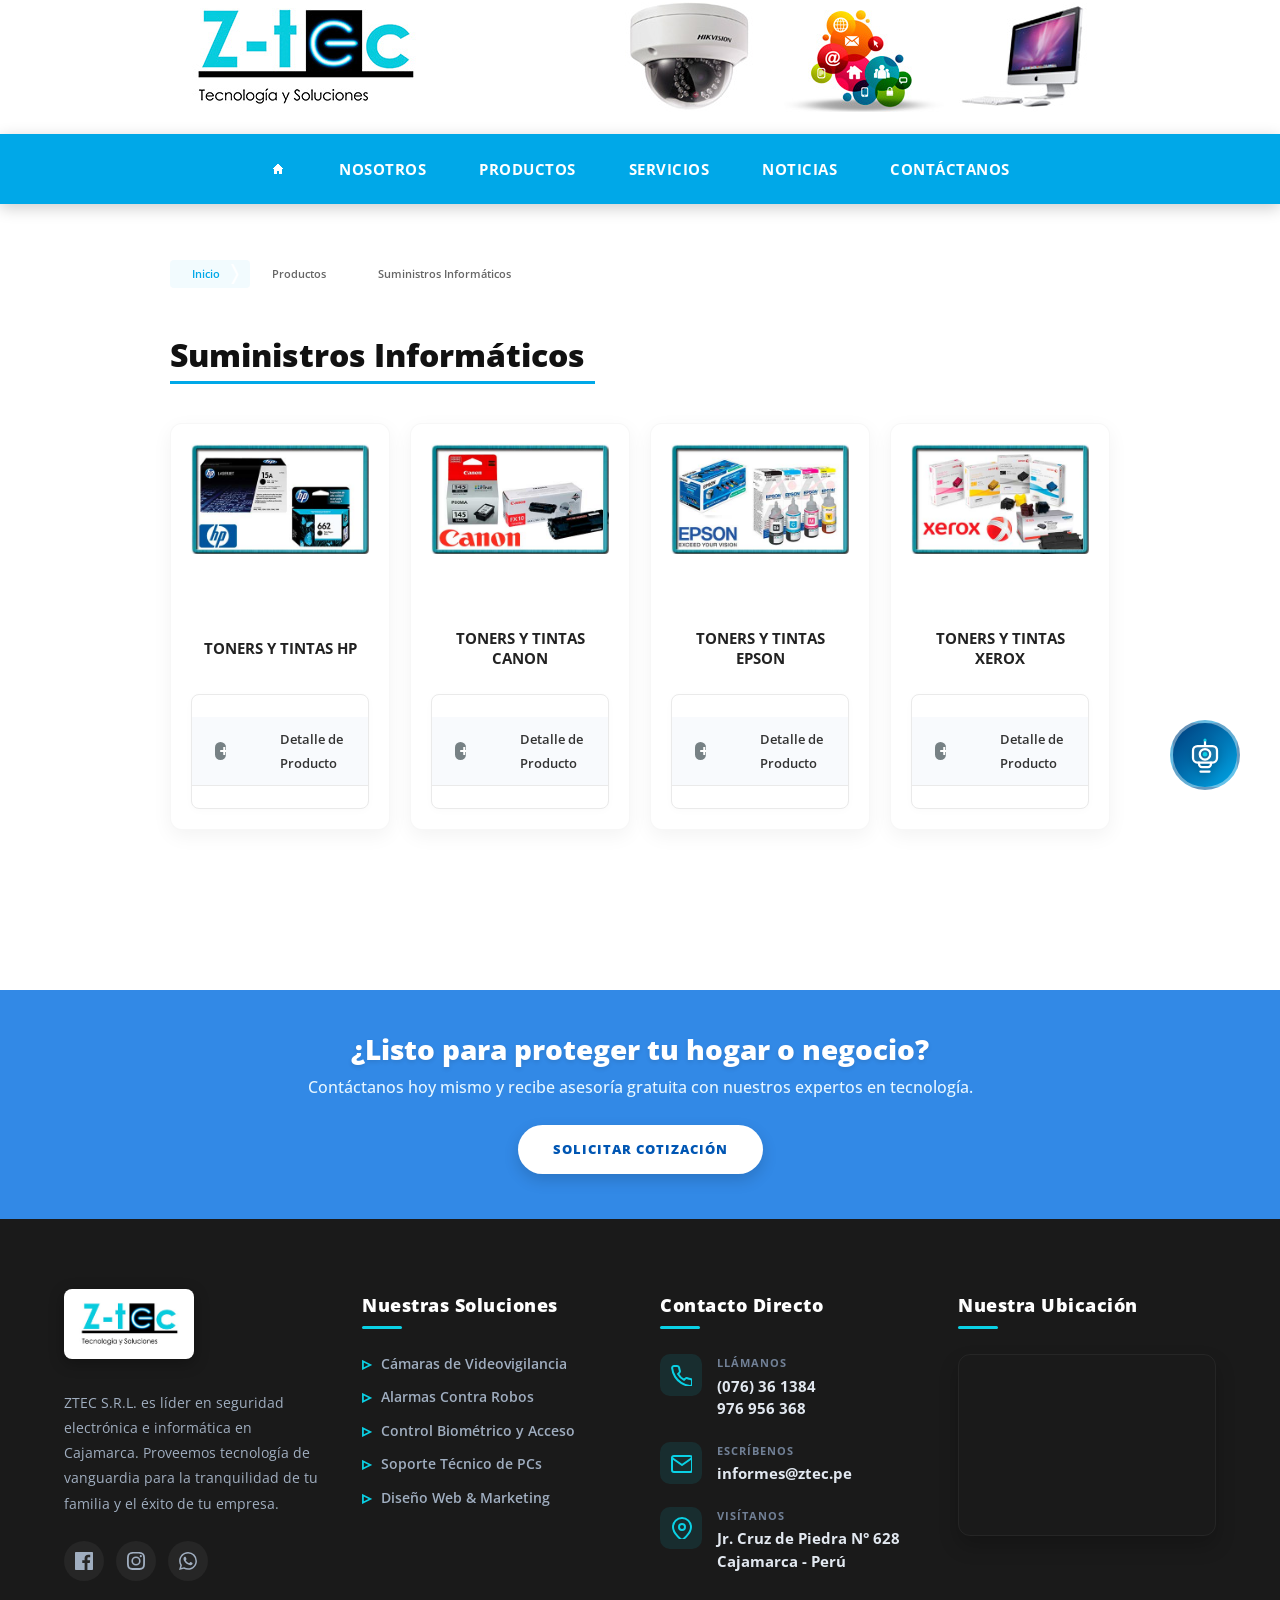
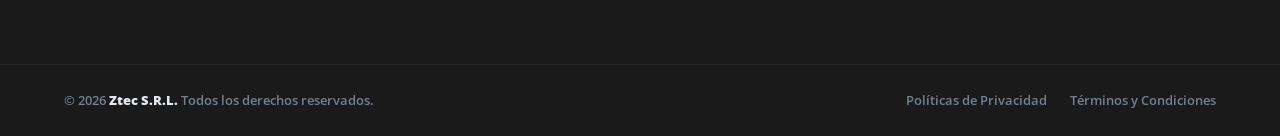
<file: suministrosinformaticos.html>
<!DOCTYPE html>
<!--[if lt IE 7 ]><html class="ie ie6" lang="en"> <![endif]-->
<!--[if IE 7 ]><html class="ie ie7" lang="en"> <![endif]-->
<!--[if IE 8 ]><html class="ie ie8" lang="en"> <![endif]-->
<!--[if (gte IE 9)|!(IE)]><!-->
<html lang="en">
<!--<![endif]-->
<head>

<!-- Basic Page Needs
  ================================================== -->
<meta charset="utf-8">
<title>Ztec - Seguridad Electrónica. Cámaras de Seguridad, Alarmas Contra Robos, Controladores de Asistencia y Acceso, Sensores Magnéticos y de Movimiento. Cajamarca, Perú.</title>
<meta name="description" content="Lo último en cámaras de seguridad y alarmas contra robo. Diseño de Páginas Web y Marketing Digital. Soporte Técnico de Computadoras.">
<meta name="author" content="www.ztec.pe">

<!-- Mobile Specific Metas
  ================================================== -->
<meta name="viewport" content="width=device-width, initial-scale=1, maximum-scale=1">

<!-- CSS
  ================================================== -->
<link rel="stylesheet" href="stylesheets/skeleton.css">
<link rel="stylesheet" href="stylesheets/style.css">
<link href='http://fonts.googleapis.com/css?family=Open+Sans:300italic,400italic,600italic,400,300,600' rel='stylesheet' type='text/css'>

<!--[if lt IE 9]><link rel="stylesheet" type="text/css" media="screen" href="stylesheets/sequencejs-theme.sliding-horizontal-parallax-ie.css" /><![endif]-->

<link rel="stylesheet" href="stylesheets/flexslider.css" type="text/css" media="screen" />
<link rel="stylesheet" href="stylesheets/prettyPhoto.css" type="text/css" media="screen" charset="utf-8" />
<link rel="stylesheet" href="stylesheets/carousel.css" type="text/css" media="screen" />

<!-- JS
  ================================================== -->
<script type="text/javascript" src="js/jquery-1.7.2.min.js"></script>
<script type="text/javascript" src="js/jquery.easing.1.3.js"></script>
<script type="text/javascript" src="js/common.js"></script>
<script type="text/javascript" src="js/sequence.jquery-min.js"></script>
<script type="text/javascript" src="js/jquery.quicksand.js"></script>
<script type="text/javascript" src="js/jquery.flexslider-min.js"></script>
<script type="text/javascript" src="js/jquery.prettyPhoto.js"></script>
<script type="text/javascript" src="js/jquery.jcarousel.min.js"></script>
<script type="text/javascript" src="js/jquery.tipsy.js"></script>

<!--[if lt IE 9]>
		<script src="http://html5shim.googlecode.com/svn/trunk/html5.js"></script>
	<![endif]-->

<!-- Favicons
	================================================== -->
<link rel="shortcut icon" href="images/favicon.ico">

<!-- Estilos del Chatbot -->
<link rel="stylesheet" href="chatbot/chatbot.css">

<!-- Estilos Separados CSS -->
<link rel="stylesheet" href="stylesheets/suministrosinformaticos.css">
</head>
<body>
<div id="wrapper">
<div class="container">
  <div class="header clearfix row" style="margin-top: 15px;">
    <div class="four columns"> <a href="index.html"><img src="images/logo.jpg" title="ZTEC S.R.L."/></a> </div>
    <div class="twelve columns" style="text-align: right; margin-top: 10px;"> <a href="seguridadelectronica.html"><img src="images/a_cabecera.jpg" title="Seguridad Electrónica"/></a> <a href="disenioweb.html"><img src="images/b_cabecera.jpg" title="Diseño Web & Marketing Digital"/></a> <a href="soportecomputadoras.html"><img src="images/c_cabecera.jpg" title="Soporte Técnico de Computadoras"/></a> </div>
  </div>
  
  <!-- Main Navigation -->
  <div class="row no_bm">
    <div class="custom_menu sixteen columns">
      <div id="menu">
        <ul>
          <li><a href="index.html"><span class="home_icon"></span></a></li>
          <li><a href="nosotros.html">Nosotros<span></span></a></li>
          <li><a href="#"><span>Productos</span></a>
            <div>
              <ul>
                <li><a href="#" class="last_submenu_item"><span>Seguridad Electrónica</span></a>
                  <div class='subsub_menu'>
                    <ul>
                      <li class=""><a href="camarasdeseguridad.html"><span>Cámaras de Seguridad</span></a></li>
                        <li class=""><a href="alarmascontrarobos.html"><span>Alarmas Contra Robos</span></a></li>
                        <li class=""><a href="controladoresdeasistencia.html"><span>Controladores de Asistencia y Acceso</span></a></li>
                     
                    </ul>
                  </div>
                </li>
                <li><a href="#" class="last_submenu_item"><span>Equipos y Suministros Informáticos</span></a>
                    <div class='subsub_menu'>
                      <ul>
                        <li class=""><a href="laptops.html"><span>Laptops</span></a></li>
                      <li class="l"><a href="computadorasdeescritorio.html"><span>PCs de Escritorio</span></a></li>
                      <li class=""><a href="redesyaccesoriosinformaticos.html"><span>Redes y Accesorios</span></a></li>
                      <li class=""><a href="suministrosinformaticos.html"><span>Suministros Informáticos</span></a></li>
                      </ul>
                    </div>
                  </li>
              </ul>
            </div>
          </li>
          <li><a href="#">Servicios<span></span></a>
            <div>
              <ul>
                <li><a href="seguridadelectronica.html"><span>Seguridad Electrónica</span></a></li>
                <li><a href="soportecomputadoras.html"><span>Soporte Técnico de Computadoras</span></a></li>
                <li><a href="disenioweb.html"><span>Diseño Web & Marketing Digital</span></a></li>
              </ul>
            </div>
          </li>
          <li><a href="#">Noticias<span></span></a>
          <div>
              <ul>
                <li><a href="http://elcomercio.pe/tecnologia?ref=portada_home&ft=menu_nav" target="_blank"><span>El Comercio Tecnología</span></a></li>
                <li><a href="http://www.technologyreview.es/?lang=es"  target="_blank"><span>MIT Technology Review</span></a></li>
                <li><a href="http://www.tynmagazine.com/"  target="_blank"><span>TYNMagazine</span></a></li>
              </ul>
          </div>
          </li>
          <li><a href="contactanos.html">Contáctanos</a></li>
        </ul>
      </div>
    </div>
  </div>
  <!-- Main Navigation::END -->
  
  <div class="row">
    <div class="sixteen columns clearfix">
      <div class="breadcrumb"> <a href="index.html" class="first_bc"><span>Inicio</span></a> <a href="#" class="last_bc"><span>Productos</span></a> <a href="camarasdeseguridad.html" class="last_bc"><span>Suministros Informáticos</span></a> </div>
      <div class="page_heading">
        <h1>Suministros Informáticos</h1>
      </div>
    </div>
  </div>
  <div class="clear"></div>
  
  <!-- Productos -->
  <!--********************-->
  <!--********************-->
  <!--Inicio 1° Fila-->
  <!--********************-->
  <!--********************-->
  <div class="row">
    <div class="clear"></div>
    <div class="section_featured_services">
      <div class='carousel_arrows_bgr'></div>
      <ul id="featured_services_carousel">
        
        <li class="four columns">
          <div class="pic"> <a><img src="images/productos/sum_hp.jpg"/></a> </div>
          
          <h4><a>TONERS Y TINTAS HP</a></h4>
          <div class="acc_holder">
            <div class="acc_item">
              <h4 class="accordion"><span class="acc_control"></span><span class="acc_heading">Detalle de Producto</span></h4>
              <div class="accordion_content">
                <p>Contamos con una amplia gama de suministros en la marca HP.

</p>
              </div>
            </div>
          </div>
        </li>
        
        <li class="four columns">
          <div class="pic"> <a><img src="images/productos/sum_canon.jpg"/></a> </div>
          
          <h4><a>TONERS Y TINTAS CANON</a></h4>
          <div class="acc_holder">
            <div class="acc_item">
              <h4 class="accordion"><span class="acc_control"></span><span class="acc_heading">Detalle de Producto</span></h4>
              <div class="accordion_content">
                <p>Contamos con una amplia gama de suministros en la marca Canon.

</p>
              </div>
            </div>
          </div>
        </li>
        
        
        <li class="four columns">
          <div class="pic"> <a><img src="images/productos/sum_epson.jpg"/></a> </div>
          
          <h4><a>TONERS Y TINTAS EPSON</a></h4>
          <div class="acc_holder">
            <div class="acc_item">
              <h4 class="accordion"><span class="acc_control"></span><span class="acc_heading">Detalle de Producto</span></h4>
              <div class="accordion_content">
                <p>Contamos con una amplia gama de suministros en la marca Epson.

</p>
              </div>
            </div>
          </div>
        </li>
        <li class="four columns">
          <div class="pic"> <a><img src="images/productos/sum_xerox.jpg"/></a> </div>
          
          <h4><a>TONERS Y TINTAS XEROX</a></h4>
          <div class="acc_holder">
            <div class="acc_item">
              <h4 class="accordion"><span class="acc_control"></span><span class="acc_heading">Detalle de Producto</span></h4>
              <div class="accordion_content">
                <p>Contamos con una amplia gama de suministros en la marca Epson.

</p>
              </div>
            </div>
          </div>
        </li>

      </ul>
    </div>
    </div>
  <!--********************-->
  <!--********************-->
  <!--Fin 1° Fila-->
  <!--********************-->
  <!--********************-->
  
      
  

  
  <div class="h20"></div>
</div>

<!-- Footer -->
<div id="footer-placeholder"></div>
<script src="js/footer.js"></script>
  <!-- Footer::END --> 
  
</div>
<!-- Script de control del Chatbot -->
<script src="chatbot/chatbot.js"></script>
</body>
</html>
</file>
<file: styler/colorpicker/css/colorpicker.css>
.colorpicker {
	width: 356px;
	height: 176px;
	overflow: hidden;
	position: absolute;
	background: url(../images/colorpicker_background.png);
	font-family: Arial, Helvetica, sans-serif;
	display: none;
}
.colorpicker_color {
	width: 150px;
	height: 150px;
	left: 14px;
	top: 13px;
	position: absolute;
	background: #f00;
	overflow: hidden;
	cursor: crosshair;
}
.colorpicker_color div {
	position: absolute;
	top: 0;
	left: 0;
	width: 150px;
	height: 150px;
	background: url(../images/colorpicker_overlay.png);
}
.colorpicker_color div div {
	position: absolute;
	top: 0;
	left: 0;
	width: 11px;
	height: 11px;
	overflow: hidden;
	background: url(../images/colorpicker_select.gif);
	margin: -5px 0 0 -5px;
}
.colorpicker_hue {
	position: absolute;
	top: 13px;
	left: 171px;
	width: 35px;
	height: 150px;
	cursor: n-resize;
}
.colorpicker_hue div {
	position: absolute;
	width: 35px;
	height: 9px;
	overflow: hidden;
	background: url(../images/colorpicker_indic.gif) left top;
	margin: -4px 0 0 0;
	left: 0px;
}
.colorpicker_new_color {
	position: absolute;
	width: 60px;
	height: 30px;
	left: 213px;
	top: 13px;
	background: #f00;
}
.colorpicker_current_color {
	position: absolute;
	width: 60px;
	height: 30px;
	left: 283px;
	top: 13px;
	background: #f00;
}
.colorpicker input {
	background-color: transparent;
	border: 1px solid transparent;
	position: absolute;
	font-size: 10px;
	font-family: Arial, Helvetica, sans-serif;
	color: #898989;
	top: 4px;
	right: 11px;
	text-align: right;
	margin: 0;
	padding: 0;
	height: 11px;
}
.colorpicker_hex {
	position: absolute;
	width: 72px;
	height: 22px;
	background: url(../images/colorpicker_hex.png) top;
	left: 212px;
	top: 142px;
}
.colorpicker_hex input {
	right: 6px;
}
.colorpicker_field {
	height: 22px;
	width: 62px;
	background-position: top;
	position: absolute;
}
.colorpicker_field span {
	position: absolute;
	width: 12px;
	height: 22px;
	overflow: hidden;
	top: 0;
	right: 0;
	cursor: n-resize;
}
.colorpicker_rgb_r {
	background-image: url(../images/colorpicker_rgb_r.png);
	top: 52px;
	left: 212px;
}
.colorpicker_rgb_g {
	background-image: url(../images/colorpicker_rgb_g.png);
	top: 82px;
	left: 212px;
}
.colorpicker_rgb_b {
	background-image: url(../images/colorpicker_rgb_b.png);
	top: 112px;
	left: 212px;
}
.colorpicker_hsb_h {
	background-image: url(../images/colorpicker_hsb_h.png);
	top: 52px;
	left: 282px;
}
.colorpicker_hsb_s {
	background-image: url(../images/colorpicker_hsb_s.png);
	top: 82px;
	left: 282px;
}
.colorpicker_hsb_b {
	background-image: url(../images/colorpicker_hsb_b.png);
	top: 112px;
	left: 282px;
}
.colorpicker_submit {
	position: absolute;
	width: 22px;
	height: 22px;
	background: url(../images/colorpicker_submit.png) top;
	left: 322px;
	top: 142px;
	overflow: hidden;
}
.colorpicker_focus {
	background-position: center;
}
.colorpicker_hex.colorpicker_focus {
	background-position: bottom;
}
.colorpicker_submit.colorpicker_focus {
	background-position: bottom;
}
.colorpicker_slider {
	background-position: bottom;
}
</file>
<file: styler/colorpicker/css/layout.css>
body,div,dl,dt,dd,ul,ol,li,h1,h2,h3,h4,h5,h6,pre,form,fieldset,input,textarea,p,blockquote,th,td { 
	margin:0;
	padding:0;
}
table {
	border-collapse:collapse;
	border-spacing:0;
}
fieldset,img { 
	border:0;
}
address,caption,cite,code,dfn,em,strong,th,var {
	font-style:normal;
	font-weight:normal;
}
ol,ul {
	list-style:none;
}
caption,th {
	text-align:left;
}
h1,h2,h3,h4,h5,h6 {
	font-size:100%;
	font-weight:normal;
}
q:before,q:after {
	content:'';
}
abbr,acronym { border:0;
}
html, body {
	background-color: #fff;
	font-family: Arial, Helvetica, sans-serif;
	font-size: 12px;
	line-height: 18px;
	color: #52697E;
}
body {
	text-align: center;
	overflow: auto;
}
.wrapper {
	width: 700px;
	margin: 0 auto;
	text-align: left;
}
h1 {
	font-size: 21px;
	height: 47px;
	line-height: 47px;
	text-transform: uppercase;
}
.navigationTabs {
	height: 23px;
	line-height: 23px;
	border-bottom: 1px solid #ccc;
}
.navigationTabs li {
	float: left;
	height: 23px;
	line-height: 23px;
	padding-right: 3px;
}
.navigationTabs li a{
	float: left;
	dispaly: block;
	height: 23px;
	line-height: 23px;
	padding: 0 10px;
	overflow: hidden;
	color: #52697E;
	background-color: #eee;
	position: relative;
	text-decoration: none;
}
.navigationTabs li a:hover {
	background-color: #f0f0f0;
}
.navigationTabs li a.active {
	background-color: #fff;
	border: 1px solid #ccc;
	border-bottom: 0px solid;
}
.tabsContent {
	border: 1px solid #ccc;
	border-top: 0px solid;
	width: 698px;
	overflow: hidden;
}
.tab {
	padding: 16px;
	display: none;
}
.tab h2 {
	font-weight: bold;
	font-size: 16px;
}
.tab h3 {
	font-weight: bold;
	font-size: 14px;
	margin-top: 20px;
}
.tab p {
	margin-top: 16px;
	clear: both;
}
.tab ul {
	margin-top: 16px;
	list-style: disc;
}
.tab li {
	margin: 10px 0 0 35px;
}
.tab a {
	color: #8FB0CF;
}
.tab strong {
	font-weight: bold;
}
.tab pre {
	font-size: 11px;
	margin-top: 20px;
	width: 668px;
	overflow: auto;
	clear: both;
}
.tab table {
	width: 100%;
}
.tab table td {
	padding: 6px 10px 6px 0;
	vertical-align: top;
}
.tab dt {
	margin-top: 16px;
}

#colorSelector {
	position: relative;
	width: 36px;
	height: 36px;
	background: url(../images/select.png);
}
#colorSelector div {
	position: absolute;
	top: 3px;
	left: 3px;
	width: 30px;
	height: 30px;
	background: url(../images/select.png) center;
}
#colorSelector2 {
	position: absolute;
	top: 0;
	left: 0;
	width: 36px;
	height: 36px;
	background: url(../images/select2.png);
}
#colorSelector2 div {
	position: absolute;
	top: 4px;
	left: 4px;
	width: 28px;
	height: 28px;
	background: url(../images/select2.png) center;
}
#colorpickerHolder2 {
	top: 32px;
	left: 0;
	width: 356px;
	height: 0;
	overflow: hidden;
	position: absolute;
}
#colorpickerHolder2 .colorpicker {
	background-image: url(../images/custom_background.png);
	position: absolute;
	bottom: 0;
	left: 0;
}
#colorpickerHolder2 .colorpicker_hue div {
	background-image: url(../images/custom_indic.gif);
}
#colorpickerHolder2 .colorpicker_hex {
	background-image: url(../images/custom_hex.png);
}
#colorpickerHolder2 .colorpicker_rgb_r {
	background-image: url(../images/custom_rgb_r.png);
}
#colorpickerHolder2 .colorpicker_rgb_g {
	background-image: url(../images/custom_rgb_g.png);
}
#colorpickerHolder2 .colorpicker_rgb_b {
	background-image: url(../images/custom_rgb_b.png);
}
#colorpickerHolder2 .colorpicker_hsb_s {
	background-image: url(../images/custom_hsb_s.png);
	display: none;
}
#colorpickerHolder2 .colorpicker_hsb_h {
	background-image: url(../images/custom_hsb_h.png);
	display: none;
}
#colorpickerHolder2 .colorpicker_hsb_b {
	background-image: url(../images/custom_hsb_b.png);
	display: none;
}
#colorpickerHolder2 .colorpicker_submit {
	background-image: url(../images/custom_submit.png);
}
#colorpickerHolder2 .colorpicker input {
	color: #778398;
}
#customWidget {
	position: relative;
	height: 36px;
}
</file>
<file: stylesheets/skeleton.css>
/*
* Skeleton V1.2
* Copyright 2011, Dave Gamache
* www.getskeleton.com
* Free to use under the MIT license.
* http://www.opensource.org/licenses/mit-license.php
* 6/20/2012
*/


/* Table of Contents
==================================================
    #Base 960 Grid
    #Tablet (Portrait)
    #Mobile (Portrait)
    #Mobile (Landscape)
    #Clearing */



/* #Base 960 Grid
================================================== */

    .container                                  { position: relative; width: 960px; margin: 0 auto; padding: 0; }
    .container .column,
    .container .columns                         { float: left; display: inline; margin-left: 10px; margin-right: 10px; }
    .row                                        { margin-bottom: 20px; }

    /* Nested Column Classes */
    .column.alpha, .columns.alpha               { margin-left: 0; }
    .column.omega, .columns.omega               { margin-right: 0; }

    /* Base Grid */
    .container .one.column,
    .container .one.columns                     { width: 40px;  }
    .container .two.columns                     { width: 100px; }
    .container .three.columns                   { width: 160px; }
    .container .four.columns                    { width: 220px; }
    .container .five.columns                    { width: 280px; }
    .container .six.columns                     { width: 340px; }
    .container .seven.columns                   { width: 400px; }
    .container .eight.columns                   { width: 460px; }
    .container .nine.columns                    { width: 520px; }
    .container .ten.columns                     { width: 580px; }
    .container .eleven.columns                  { width: 640px; }
    .container .twelve.columns                  { width: 700px; }
    .container .thirteen.columns                { width: 760px; }
    .container .fourteen.columns                { width: 820px; }
    .container .fifteen.columns                 { width: 880px; }
    .container .sixteen.columns                 { width: 940px; }

    .container .one-third.column                { width: 300px; }
    .container .two-thirds.column               { width: 620px; }

    /* Offsets */
    .container .offset-by-one                   { padding-left: 60px;  }
    .container .offset-by-two                   { padding-left: 120px; }
    .container .offset-by-three                 { padding-left: 180px; }
    .container .offset-by-four                  { padding-left: 240px; }
    .container .offset-by-five                  { padding-left: 300px; }
    .container .offset-by-six                   { padding-left: 360px; }
    .container .offset-by-seven                 { padding-left: 420px; }
    .container .offset-by-eight                 { padding-left: 480px; }
    .container .offset-by-nine                  { padding-left: 540px; }
    .container .offset-by-ten                   { padding-left: 600px; }
    .container .offset-by-eleven                { padding-left: 660px; }
    .container .offset-by-twelve                { padding-left: 720px; }
    .container .offset-by-thirteen              { padding-left: 780px; }
    .container .offset-by-fourteen              { padding-left: 840px; }
    .container .offset-by-fifteen               { padding-left: 900px; }



/* #Tablet (Portrait)
================================================== */

    /* Note: Design for a width of 768px */

    @media only screen and (min-width: 768px) and (max-width: 959px) {
        .container                                  { width: 768px; }
        .container .column,
        .container .columns                         { margin-left: 10px; margin-right: 10px;  }
        .column.alpha, .columns.alpha               { margin-left: 0; margin-right: 10px; }
        .column.omega, .columns.omega               { margin-right: 0; margin-left: 10px; }
        .alpha.omega                                { margin-left: 0; margin-right: 0; }

        .container .one.column,
        .container .one.columns                     { width: 28px; }
        .container .two.columns                     { width: 76px; }
        .container .three.columns                   { width: 124px; }
        .container .four.columns                    { width: 172px; }
        .container .five.columns                    { width: 220px; }
        .container .six.columns                     { width: 268px; }
        .container .seven.columns                   { width: 316px; }
        .container .eight.columns                   { width: 364px; }
        .container .nine.columns                    { width: 412px; }
        .container .ten.columns                     { width: 460px; }
        .container .eleven.columns                  { width: 508px; }
        .container .twelve.columns                  { width: 556px; }
        .container .thirteen.columns                { width: 604px; }
        .container .fourteen.columns                { width: 652px; }
        .container .fifteen.columns                 { width: 700px; }
        .container .sixteen.columns                 { width: 748px; }

        .container .one-third.column                { width: 236px; }
        .container .two-thirds.column               { width: 492px; }

        /* Offsets */
        .container .offset-by-one                   { padding-left: 48px; }
        .container .offset-by-two                   { padding-left: 96px; }
        .container .offset-by-three                 { padding-left: 144px; }
        .container .offset-by-four                  { padding-left: 192px; }
        .container .offset-by-five                  { padding-left: 240px; }
        .container .offset-by-six                   { padding-left: 288px; }
        .container .offset-by-seven                 { padding-left: 336px; }
        .container .offset-by-eight                 { padding-left: 384px; }
        .container .offset-by-nine                  { padding-left: 432px; }
        .container .offset-by-ten                   { padding-left: 480px; }
        .container .offset-by-eleven                { padding-left: 528px; }
        .container .offset-by-twelve                { padding-left: 576px; }
        .container .offset-by-thirteen              { padding-left: 624px; }
        .container .offset-by-fourteen              { padding-left: 672px; }
        .container .offset-by-fifteen               { padding-left: 720px; }
    }


/*  #Mobile (Portrait)
================================================== */

    /* Note: Design for a width of 320px */

    @media only screen and (max-width: 767px) {
        .container { width: 300px; }
        .container .columns,
        .container .column { margin: 0; }

        .container .one.column,
        .container .one.columns,
        .container .two.columns,
        .container .three.columns,
        .container .four.columns,
        .container .five.columns,
        .container .six.columns,
        .container .seven.columns,
        .container .eight.columns,
        .container .nine.columns,
        .container .ten.columns,
        .container .eleven.columns,
        .container .twelve.columns,
        .container .thirteen.columns,
        .container .fourteen.columns,
        .container .fifteen.columns,
        .container .sixteen.columns,
        .container .one-third.column,
        .container .two-thirds.column  { width: 300px; }

        /* Offsets */
        .container .offset-by-one,
        .container .offset-by-two,
        .container .offset-by-three,
        .container .offset-by-four,
        .container .offset-by-five,
        .container .offset-by-six,
        .container .offset-by-seven,
        .container .offset-by-eight,
        .container .offset-by-nine,
        .container .offset-by-ten,
        .container .offset-by-eleven,
        .container .offset-by-twelve,
        .container .offset-by-thirteen,
        .container .offset-by-fourteen,
        .container .offset-by-fifteen { padding-left: 0; }

    }


/* #Mobile (Landscape)
================================================== */

    /* Note: Design for a width of 480px */

    @media only screen and (min-width: 480px) and (max-width: 767px) {
        .container { width: 420px; }
        .container .columns,
        .container .column { margin: 0; }

        .container .one.column,
        .container .one.columns,
        .container .two.columns,
        .container .three.columns,
        .container .four.columns,
        .container .five.columns,
        .container .six.columns,
        .container .seven.columns,
        .container .eight.columns,
        .container .nine.columns,
        .container .ten.columns,
        .container .eleven.columns,
        .container .twelve.columns,
        .container .thirteen.columns,
        .container .fourteen.columns,
        .container .fifteen.columns,
        .container .sixteen.columns,
        .container .one-third.column,
        .container .two-thirds.column { width: 420px; }
    }


/* #Clearing
================================================== */

    /* Self Clearing Goodness */
    .container:after { content: "\0020"; display: block; height: 0; clear: both; visibility: hidden; }

    /* Use clearfix class on parent to clear nested columns,
    or wrap each row of columns in a <div class="row"> */
    .clearfix:before,
    .clearfix:after,
    .row:before,
    .row:after {
      content: '\0020';
      display: block;
      overflow: hidden;
      visibility: hidden;
      width: 0;
      height: 0; }
    .row:after,
    .clearfix:after {
      clear: both; }
    .row,
    .clearfix {
      zoom: 1; }

    /* You can also use a <br class="clear" /> to clear columns */
    .clear {
      clear: both;
      display: block;
      overflow: hidden;
      visibility: hidden;
      width: 0;
      height: 0;
    }
</file>
<file: stylesheets/style.css>
/* #Reset & Basics (Inspired by E. Meyers)
================================================== */
	html, body, div, span, applet, object, iframe, h1, h2, h3, h4, h5, h6, p, blockquote, pre, a, abbr, acronym, address, big, cite, code, del, dfn, em, img, ins, kbd, q, s, samp, small, strike, strong, sub, sup, tt, var, b, u, i, center, dl, dt, dd, ol, ul, li, fieldset, form, label, legend, table, caption, tbody, tfoot, thead, tr, th, td, article, aside, canvas, details, embed, figure, figcaption, footer, header, hgroup, menu, nav, output, ruby, section, summary, time, mark, audio, video {
		margin: 0;
		padding: 0;
		border: 0;
		font-size: 100%;
		font: inherit;
		vertical-align: baseline; }
	article, aside, details, figcaption, figure, footer, header, hgroup, menu, nav, section {
		display: block; }
	body {
		line-height: 1; }
	ol, ul {
		list-style: none; }
	blockquote, q {
		quotes: none; }
	blockquote:before, blockquote:after,
	q:before, q:after {
		content: '';
		content: none; }
	table {
		border-collapse: collapse;
		border-spacing: 0; }



/* #Basic Styles
================================================== */
	body {
		background: #ffffff;
		font: 13px/21px 'Open Sans', arial, sans-serif;
		color: #555555;
		-webkit-font-smoothing: antialiased; /* Fix for webkit rendering */
		-webkit-text-size-adjust: 100%;
 }

/* #Typography
================================================== */
	h1, h2, h3, h4, h5, h6 {
		color: #555;
		font-family: "Open Sans", arial, serif;
		font-weight: normal; 
	}
	h1 a, h2 a, h3 a, h4 a, h5 a, h6 a { font-weight: inherit; }
	h1 { font-size: 29px; line-height: 38px; margin-bottom: 14px;}
	h2 { font-size: 21px; line-height: 28px; margin-bottom: 10px; }
	h3 { font-size: 18px; line-height: 26px; margin-bottom: 8px; }
	h4 { font-size: 16px; line-height: 24px; margin-bottom: 8px; margin-top: 4px; }
	h5 { font-size: 15px; line-height: 21px; }
	h6 { font-size: 14px; line-height: 21px; }
	.subheader { color: #777; }

	p { margin: 0 0 20px 0; }
	p img { margin: 0; }
	p.lead { font-size: 21px; line-height: 27px; color: #777;  }

	em { font-style: italic; }
	strong { font-weight: bold; color: #333; }
	small { font-size: 80%; }

/*	Blockquotes  */
	blockquote, blockquote p { font-size: 17px; line-height: 24px; color: #777; font-style: italic; }
	blockquote { margin: 0 0 20px; padding: 9px 20px 0 19px; border-left: 1px solid #ddd; }
	blockquote cite { display: block; font-size: 12px; color: #555; }
	blockquote cite:before { content: "\2014 \0020"; }
	blockquote cite a, blockquote cite a:visited, blockquote cite a:visited { color: #555; }

	hr { border: solid #ddd; border-width: 1px 0 0; clear: both; margin: 10px 0 30px; height: 0; }


/* #Links
================================================== */
	a, a:visited { color: #444; outline: 0; text-decoration: none;
		
		-webkit-transition: all 0.2s linear;
		-moz-transition: all 0.2s linear;
		-ms-transition: all 0.2s linear;
		-o-transition: all 0.2s linear;
		transition: all 0.2s linear;			
	}
	a:hover, a:focus { color: #0ad1e5; }
	p a, p a:visited { line-height: inherit; }


/* #Lists
================================================== */
	ul, ol { margin-bottom: 20px; }
	ul { list-style: none outside; }
	ol { list-style: decimal; }
	ol, ul.square, ul.circle, ul.disc { margin-left: 30px; }
	ul.square { list-style: square outside; }
	ul.circle { list-style: circle outside; }
	ul.disc { list-style: disc outside; }
	ul ul, ul ol,
	ol ol, ol ul { margin: 4px 0 5px 30px; }
	ul ul li, ul ol li,
	ol ol li, ol ul li { margin-bottom: 6px; }
	li { line-height: 1.5em; margin-bottom: 12px; }
	ul.large li { line-height: 21px; }
	li p { line-height: 21px; }

/* #Images
================================================== */

	img.scale-with-grid {
		max-width: 100%;
		height: auto; }
	.frame-scale-with-grid {
		max-width: 100%; }
		
	#google_map iframe {
		width: 100%;
		height: 416px;
		border: 0;
	}	


/* #Forms
================================================== */

	form {
		margin-bottom: 20px; }
	fieldset {
		margin-bottom: 20px; }
	input[type="text"],
	input[type="password"],
	input[type="email"],
	textarea,
	select {
		border: 1px solid #ccc;
		padding: 6px 4px;
		outline: none;
		-moz-border-radius: 2px;
		-webkit-border-radius: 2px;
		border-radius: 2px;
		font: 13px Arial, sans-serif;
		color: #777;
		margin: 0;
		width: 210px;
		max-width: 100%;
		display: block;
		margin-bottom: 20px;
		background: #fff; }
	select {
		padding: 0; }
	input[type="text"]:focus,
	input[type="password"]:focus,
	input[type="email"]:focus,
	textarea:focus {
		border: 1px solid #aaa;
 		color: #444;
 		-moz-box-shadow: 0 0 3px rgba(0,0,0,.2);
		-webkit-box-shadow: 0 0 3px rgba(0,0,0,.2);
		box-shadow:  0 0 3px rgba(0,0,0,.2); }
	textarea {
		min-height: 60px; }
	label,
	legend {
		display: block;
		font-weight: bold;
		font-size: 13px;  }
	select {
		width: 220px; }
	input[type="checkbox"] {
		display: inline; }
	label span,
	legend span {
		font-weight: normal;
		font-size: 13px;
		color: #444; }

/* #Misc
================================================== */
	.remove-bottom { margin-bottom: 0 !important; }
	.half-bottom { margin-bottom: 10px !important; }
	.add-bottom { margin-bottom: 20px !important; }



/* #Buttons
================================================== */

.button, a.button,
	button,
	input[type="submit"],
	input[type="reset"],
	input[type="button"] {
		border-style: solid;
		border-width: 0;
		-moz-border-radius: 3px;
		-webkit-border-radius: 3px;
		border-radius: 3px;
		
	/*	box-shadow: 0 1px 0 rgba(255, 255, 255, 0.15) inset, 0 0;*/
		background-image: -moz-linear-gradient(top, rgba(255, 255, 255, 0.2), rgba(0, 0, 0, 0.1));
		background-image: -ms-linear-gradient(top, rgba(255, 255, 255, 0.2), rgba(0, 0, 0, 0.1));
		background-image: -o-linear-gradient(top, rgba(255, 255, 255, 0.2), rgba(0, 0, 0, 0.1));
		background-image: -webkit-linear-gradient(top, rgba(255, 255, 255, 0.2), rgba(0, 0, 0, 0.1));
		background-image: linear-gradient(top, rgba(255, 255, 255, 0.2), rgba(0, 0, 0, 0.1));
		background-repeat: repeat-x;
	/*	border-color: rgba(0, 0, 0, 0.03) rgba(0, 0, 0, 0.05) rgba(0, 0, 0, 0.15);*/
		color: white;
		text-shadow: 0 1px rgba(0, 0, 0, 0.4);
		background-color: #374045;
		text-decoration: none;
		font-size: 16px;
		font-family: "Open Sans", arial;
		font-weight: 400;

		display: inline-block;
		cursor: pointer;
		line-height: normal;
		padding: 5px 14px;
		
		-webkit-transition: all 0.2s linear;
		-moz-transition: all 0.2s linear;
		-ms-transition: all 0.2s linear;
		-o-transition: all 0.2s linear;
		transition: all 0.2s linear;
}


.button:hover, a:hover.button,
	button:hover,
	input[type="submit"]:hover,
	input[type="reset"]:hover,
	input[type="button"]:hover {

		background-color: #0ad1e5;
	  
	  }

.button:active,
	button:active,
	input[type="submit"]:active,
	input[type="reset"]:active,
	input[type="button"]:active {
		
		background-color: #3d494f;
		
		}

	.button.full-width,
	button.full-width,
	input[type="submit"].full-width,
	input[type="reset"].full-width,
	input[type="button"].full-width {
		width: 100%;
		padding-left: 0 !important;
		padding-right: 0 !important;
		text-align: center; }

	/* Fix for odd Mozilla border & padding issues */
	button::-moz-focus-inner,
	input::-moz-focus-inner {
    border: 0;
    padding: 0;
	}

.button_hilite, a.button_hilite{
	background-color: #0ad1e5;
}	
.button_hilite:hover, a:hover.button_hilite{
	background-color: #374045;
}

.button_pale, a.button_pale{
	color: #374045;
	background-color: #f8f8f8;
	text-shadow: 0 1px 0 rgba(256, 256, 256, 0.4);
}	
a:hover.button_pale{
	color: #fff;
	background-color: #374045;
	text-shadow: 0 1px 0 rgba(0, 0, 0, 0.4);
}
.button, button.sm_button, a.sm_button,
	input[type="submit"].sm_button,
	input[type="reset"].sm_button,
	input[type="button"].sm_button {
		
		font-size: 13px;
}


/* #Main Navigation
================================================== */

/* menu */
#menu-holder {
	background: #fff;
	position:relative;
}
#menu {
	background: #f8f8f8 url('../images/grad_menu.png') top left repeat-x;
	height: 40px;
	padding: 0px 0 0 5px;
	font-family: 'Open Sans', arial, sans-serif;
	font-weight: 400;
	font-size: 15px;
	-moz-border-radius: 4px;
    -webkit-border-radius: 4px;
    -khtml-border-radius: 4px;
    border-radius: 4px;		
}
#menu a{
	font-size: 15px;	
	text-decoration: none;
}
#menu ul {
	list-style: none;
	margin: 0;
	padding: 0;
}
#menu ul li {
	margin-bottom: 0;
}
#menu > ul > li {
	position: relative;
	float: left;
	z-index: 1015;
	padding: 0px 2px 0px 0px;
	background: url('../images/main_nav_bgr_sep.png') right top no-repeat;	
}
#menu > ul > li:hover {
}
#menu > ul > li > a {
	color: #222;
	text-shadow: 0px 1px 0px #fff;
	line-height: 40px;
	text-decoration: none;
	display: block;
	padding: 0px 16px 0px 16px;
	z-index: 6;
	position: relative;
	background: #f8f8f8 url('../images/grad_menu.png') top left repeat-x;
	
	-webkit-transition: all 0.2s linear;
	-moz-transition: all 0.2s linear;
	-ms-transition: all 0.2s linear;
	-o-transition: all 0.2s linear;
	transition: all 0.2s linear;
}
#menu > ul > li:hover > a {
	background-color: #fff;
}
#menu > ul > li > a > span {
	padding: 0px 0px 0px 14px;
	background: url('../images/arrow_down_tiny.png') right center no-repeat;
}
#menu > ul > li > a .home_icon{
	width: 16px;
	height: 40px;
	padding:0;
	display: block;
	background: url('../images/home_icon_dark.png') center center no-repeat;
}

#menu > ul > li > div {
	display: none;
	background: #FFFFFF;
	position: absolute;
	left: -1px;
	z-index: 1020;
	padding: 0px 0 5px;
	background: url('../images/menu_pale.png');
	background-image: -moz-linear-gradient(#f8f8f8,#eeeeee);
	background-image: -o-linear-gradient(#f8f8f8,#eeeeee);
	background-image: -webkit-linear-gradient(#f8f8f8,#eeeeee);
	background-image: linear-gradient(#f8f8f8,#eeeeee);
	
	border: 1px solid #e8e8e8;
	border-top: 1px solid #d2d2d2;
	border-right: 1px solid #ddd;
	border-bottom: 1px solid #ddd;
	-moz-border-radius: 0 0 4px 4px;
    -webkit-border-radius: 0 0 4px 4px;
    -khtml-border-radius: 0 0 4px 4px;
    border-radius: 0 0 4px 4px;	
    
	webkit-box-shadow: 1px 1px 3px rgba(0,0,0,0.12); 
	-moz-box-shadow: 1px 1px 3px rgba(0,0,0,0.12); 
	box-shadow: 1px 1px 3px rgba(0,0,0,0.12);
}

#menu > ul > li > div > ul {
	display: table-cell;
	border-top: 3px solid #e9e9e9;
	padding-top: 7px;
}
#menu > ul > li ul + ul {
	padding-left: 20px;
}

#menu > ul > li ul > li {
	position:relative;
}

#menu > ul > li ul > li > a {
	padding: 7px 0px 9px;
	margin: 0 16px;
	color: #222;
	text-shadow: 0px 1px 0px #fff;
	display: block;
	white-space: nowrap;
	min-width: 160px;
	font-size: 14px;
	background: url('../images/main_nav_bgr_sep_vertical.png') bottom left repeat-x;	
	
	-webkit-transition: all 0.3s ease-out;
	-moz-transition: all 0.3s ease-out;
	-ms-transition: all 0.3s ease-out;
	-o-transition: all 0.3s ease-out;
	transition: all 0.3s ease-out;
}
#menu > ul > li ul > li > a > span {
	background: url('../images/arrow_left_tiny.png') -20px center no-repeat;
	-webkit-transition: all 0.3s ease-out;
	-moz-transition: all 0.3s ease-out;
	-ms-transition: all 0.3s ease-out;
	-o-transition: all 0.3s ease-out;
	transition: all 0.3s ease-out;	
}
#menu > ul > li ul > li > a:hover > span {
	background: url('../images/arrow_left_tiny.png') left center no-repeat;
	padding-left: 12px;
}
#menu > ul > li ul > li > a.last_submenu_item{
	padding: 7px 0px 7px;
	background: none;		
}
#menu > ul > li ul > li > a:hover {
	text-decoration: none;
}
#menu > ul > li > div > ul > li > a {
	color: #444;
}


/* Dark Nav */
.dark_menu #menu {
	background: #393b3c url('../images/main_nav_bgr_dark.png') top left repeat-x;
}
.dark_menu  #menu > ul > li > a .home_icon{
	background: url('../images/home_icon.png') center center no-repeat;
}
.dark_menu #menu > ul > li {
	background: url('../images/main_nav_bgr_sep_dark.png') right top no-repeat;	
}
.dark_menu #menu > ul > li > a {
	background: #393b3c url('../images/main_nav_bgr_dark.png') top left repeat-x;
	color: #fff;
	text-shadow: 0px 1px 0px #111;	
}
.dark_menu #menu > ul > li:hover > a {
	background: url('../images/main_nav_bgr_dark_hover.png') top left repeat-x;
}
.dark_menu #menu > ul > li > a:hover {
	background: url('../images/main_nav_bgr_dark_hover.png') top left repeat-x;
}
.dark_menu #menu > ul > li > a > span {
	background: url('../images/arrow_down_tiny_dark.png') right center no-repeat;
}
.dark_menu #menu > ul > li > div {
	background: #4f5152;
	background-image: -moz-linear-gradient(#58595a,#414344);
	background-image: -o-linear-gradient(#58595a,#414344);
	background-image: -webkit-linear-gradient(#58595a,#414344);
	background-image: linear-gradient(#58595a,#414344);
	border: 1px solid #3b3d3e;
	border-top: 1px solid #212223;
}
.dark_menu #menu > ul > li > div > ul {
	border-top: 3px solid #45494b;
}
.dark_menu #menu > ul > li ul > li > a {
	color: #fff;
	text-shadow: 0px -1px 0px #343a3c;
}
.dark_menu #menu > ul > li ul > li > a {
	background: url('../images/main_nav_bgr_sep_vertical_dark.png') bottom left repeat-x;	
}
.dark_menu #menu > ul > li ul > li > a > span {
	background: url('../images/arrow_left_tiny_dark.png') -20px center no-repeat;
}
.dark_menu #menu > ul > li ul > li > a:hover > span {
	background: url('../images/arrow_left_tiny_dark.png') left center no-repeat;
}
.dark_menu #menu > ul > li ul > li > a.last_submenu_item{
	background: none;		
}
/* Dark Nav : End */


/* Custom Nav */
.custom_menu #menu {
    background: #0ad1e5 url('../images/grad_menu.png') top left repeat-x;
}
.custom_menu  #menu > ul > li > a .home_icon{
    background: url('../images/home_icon.png') center center no-repeat;
}
.custom_menu  #menu > ul > li > a:hover .home_icon{
    background: url('../images/home_icon.png') center center no-repeat;
}
.custom_menu #menu > ul > li {
    background: none;
    padding:0;
}
.custom_menu #menu > ul > li > a {
    background: #0ad1e5 url('../images/grad_menu.png') top left repeat-x;
    text-shadow: none;
    color: #fff;
    text-shadow: 0 1px 0 rgba(0, 0, 0, 0.25); 
}
.custom_menu #menu > ul > li:hover > a {
    background: #404040;
    color: #fff;
}
.custom_menu #menu > ul > li > a:hover {
    background: #404040;
    color: #fff;
}
.custom_menu #menu > ul > li > a > span {
    background: none;
    padding: 0;
}
.custom_menu #menu > ul > li > div {
    background: url('../images/menu.png') top left;
    border: none;
    box-shadow: none;
    left: 0;
}
.custom_menu #menu > ul > li > div > ul {
    border-top: none;
}
.custom_menu #menu > ul > li ul > li > a {
    color: #fff;
    text-shadow: none;
}
.custom_menu #menu > ul > li ul > li > a {
    background: none;
}
.custom_menu #menu > ul > li ul > li > a > span {
    background: url('../images/arrow_left_tiny_dark.png') -20px center no-repeat;
}
.custom_menu #menu > ul > li ul > li > a:hover > span {
    background: url('../images/arrow_left_tiny_dark.png') left center no-repeat;
}
.custom_menu #menu > ul > li ul > li > a.last_submenu_item{
    background: none;
}
/* Custom Nav : End */

/* 3rd level */
.subsub_menu {
	display: none;
	position: absolute;
	top: -3px;
	left:97%;

	background: url('../images/menu_pale.png');
	background-image: -moz-linear-gradient(#f8f8f8,#eeeeee);
	background-image: -o-linear-gradient(#f8f8f8,#eeeeee);
	background-image: -webkit-linear-gradient(#f8f8f8,#eeeeee);
	background-image: linear-gradient(#f8f8f8,#eeeeee);

	border: 1px solid #ddd;		

	webkit-box-shadow: 1px 1px 3px rgba(0,0,0,0.12); 
	-moz-box-shadow: 1px 1px 3px rgba(0,0,0,0.12); 
	box-shadow: 1px 1px 3px rgba(0,0,0,0.12);	
	
	z-index: 1021;
	padding: 3px 0 3px;
	
	-moz-border-radius: 4px 4px 4px 4px;
    -webkit-border-radius: 4px 4px 4px 4px;
    -khtml-border-radius: 4px 4px 4px 4px;
    border-radius: 4px 4px 4px 4px;	
}
.dark_menu .subsub_menu {
	background: #4f5152;
	background-image: -moz-linear-gradient(#58595a,#414344);
	background-image: -o-linear-gradient(#58595a,#414344);
	background-image: -webkit-linear-gradient(#58595a,#414344);
	background-image: linear-gradient(#58595a,#414344);
	border: 1px solid #3b3d3e;

	box-shadow: none;	
}

.custom_menu .subsub_menu {
    background: url('../images/menu.png') top left;
    border: none;
    box-shadow: none;
    left: 100%;
}
/*
#menu > ul > li ul > li.active {
	position: relative;
}*/
/* 3rd level : End */


/* 4rd level */
.subsubsub_menu {
	display: none;
	position: absolute;
	top: -3px;
	left:97%;
	
	background: url('../images/menu_pale.png');
	background-image: -moz-linear-gradient(#f8f8f8,#eeeeee);
	background-image: -o-linear-gradient(#f8f8f8,#eeeeee);
	background-image: -webkit-linear-gradient(#f8f8f8,#eeeeee);
	background-image: linear-gradient(#f8f8f8,#eeeeee);

	border: 1px solid #ddd;

	webkit-box-shadow: 1px 1px 3px rgba(0,0,0,0.12); 
	-moz-box-shadow: 1px 1px 3px rgba(0,0,0,0.12); 
	box-shadow: 1px 1px 3px rgba(0,0,0,0.12);
		
	z-index: 1021;
	padding: 3px 0 3px;
	
	-moz-border-radius: 4px 4px 4px 4px;
    -webkit-border-radius: 4px 4px 4px 4px;
    -khtml-border-radius: 4px 4px 4px 4px;
    border-radius: 4px 4px 4px 4px;	
}
.dark_menu .subsubsub_menu {
	background: #4f5152;
	background-image: -moz-linear-gradient(#58595a,#414344);
	background-image: -o-linear-gradient(#58595a,#414344);
	background-image: -webkit-linear-gradient(#58595a,#414344);
	background-image: linear-gradient(#58595a,#414344);
	border: 1px solid #3b3d3e;
}	
.custom_menu .subsubsub_menu {
    background: url('../images/menu.png') top left;
    border: none;
    box-shadow: none;
    left: 100%;
}	

/* 4rd level : End */


#select_menu {
	display: none;
}

/* #Main Navigation :: END
================================================== */



/* #Main containers + Common styles
================================================== */

#wrapper{
	width: 100%;
	margin: 0 auto;
	text-align: left;
	background: transparent;
	box-shadow: none;
	border: none;
}
#wrapper.full_wrapper{
	width: 100%;
	margin: 0px auto;
	padding: 20px 0 0;
}

/* --- MODERNIZACIÓN GLOBAL A PANTALLA COMPLETA --- */
/* Esto asegura que absolutamente todas las páginas pierdan el formato PDF/Caja y adopten el nuevo diseño */
body { background-color: #ffffff !important; background-image: none !important; font-family: 'Open Sans', Arial, sans-serif !important; color: #444; line-height: 1.6; overflow-x: hidden !important; }
#wrapper { width: 100% !important; max-width: 100% !important; margin: 0 auto !important; border: none !important; box-shadow: none !important; background: transparent !important; background-image: none !important; overflow: visible !important; }
.container { background: transparent !important; box-shadow: none !important; border: none !important; }

/* Barra de Navegación Celeste de Pantalla Completa (Global) */
.container { overflow: visible !important; }
.row.no_bm { clear: both !important; width: 100vw !important; max-width: 100vw !important; position: sticky !important; top: 0 !important; left: auto !important; margin: 0 calc(-50vw + 50%) 25px calc(-50vw + 50%) !important; transform: none !important; box-sizing: border-box !important; background: #00a8e8 !important; z-index: 9999 !important; border-radius: 0 !important; display: flex !important; justify-content: center !important; align-items: center !important; box-shadow: 0 4px 15px rgba(0,0,0,0.2) !important; padding: 5px 30px !important; border: none !important; transition: all 0.4s cubic-bezier(0.25, 0.8, 0.25, 1); }
.row.no_bm::before { display: none !important; }
.custom_menu.sixteen.columns { width: 100% !important; flex-grow: 1; max-width: 1100px !important; margin: 0 !important; padding: 0 !important; float: none !important; display: flex; justify-content: center; }
#menu { background: transparent !important; box-shadow: none !important; border-radius: 0 !important; text-align: center; width: 100%; height: auto !important; margin: 0 !important; padding: 0 !important; }
#menu > ul { display: flex !important; justify-content: center !important; align-items: center !important; padding: 0 !important; margin: 0 !important; width: auto; flex-wrap: wrap; gap: 5px; background: transparent !important; border-radius: 0 !important; box-shadow: none !important; }
#menu > ul > li { display: block !important; float: none !important; background: transparent !important; padding: 0 !important; margin: 0 !important; height: auto !important; position: relative !important; }
#menu > ul > li > a { background: transparent !important; color: #fff !important; text-shadow: none !important; font-weight: 700; font-size: 15px; padding: 10px 20px !important; transition: all 0.3s cubic-bezier(0.25, 0.8, 0.25, 1) !important; display: block !important; border: none !important; line-height: 20px !important; text-transform: uppercase; letter-spacing: 0.5px; position: relative; border-radius: 30px !important; margin: 0 4px !important; overflow: hidden; }
#menu > ul > li > a::before { content: ''; position: absolute; top: 0; left: -100%; width: 100%; height: 100%; background: linear-gradient(90deg, transparent, rgba(0, 168, 232, 0.2), transparent); transition: left 0.5s ease; z-index: 1; }
#menu > ul > li:hover > a::before { left: 100%; }
#menu > ul > li:hover > a { background: #0056b3 !important; color: #fff !important; box-shadow: 0 6px 15px rgba(0, 86, 179, 0.4) !important; transform: translateY(-2px); text-shadow: 0 1px 3px rgba(0,0,0,0.2) !important; }
#menu ul li > div { background: rgba(255, 255, 255, 0.95) !important; backdrop-filter: blur(10px) !important; -webkit-backdrop-filter: blur(10px) !important; border-radius: 12px !important; box-shadow: 0 20px 40px rgba(0,0,0,0.15), 0 0 0 1px rgba(0,0,0,0.05) !important; border: none !important; padding: 15px 0 !important; top: 100% !important; margin-top: 5px !important; transition: all 0.3s cubic-bezier(0.25, 0.8, 0.25, 1); opacity: 0; visibility: hidden; transform: translateY(15px) scale(0.95); display: block !important; position: absolute; left: 50%; margin-left: -140px; min-width: 280px; text-align: left; transform-origin: top center; z-index: 999; }
#menu ul li > div::before { content: ''; position: absolute; top: -6px; left: 50%; margin-left: -8px; width: 16px; height: 16px; background: #fff; transform: rotate(45deg); box-shadow: -2px -2px 4px rgba(0,0,0,0.03); border-top: 1px solid rgba(0,0,0,0.05); border-left: 1px solid rgba(0,0,0,0.05); z-index: -1; }
#menu ul li:hover > div { opacity: 1; visibility: visible; transform: translateY(0) scale(1); z-index: 200; }
#menu ul li > div ul li { background: transparent !important; border: none !important; display: block !important; width: 100% !important; margin: 0 !important; padding: 0 12px !important; position: relative; box-sizing: border-box; }
#menu ul li > div ul li a { color: #444 !important; padding: 12px 18px !important; font-size: 14px !important; font-weight: 600 !important; text-transform: none !important; border-bottom: none !important; transition: all 0.3s ease !important; display: block !important; background: transparent !important; margin: 2px 0 !important; border-radius: 8px !important; }
#menu ul li > div ul li a:hover { color: #0056b3 !important; background: #f0f4f8 !important; padding-left: 24px !important; }
#menu ul li > div ul li > div { top: -15px !important; left: 100% !important; margin-left: 10px !important; margin-top: 0 !important; transform-origin: left top; }
#menu ul li > div ul li > div::before { top: 20px; left: -6px; transform: rotate(-45deg); box-shadow: -2px 2px 4px rgba(0,0,0,0.03); border-top: none; border-bottom: 1px solid rgba(0,0,0,0.05); }

/* Títulos de Página y Migas de Pan (Global) */
.breadcrumb { background: transparent !important; border: none !important; padding: 15px 0 !important; font-size: 13px !important; box-shadow: none !important; }
.breadcrumb a { color: #00a8e8 !important; font-weight: 600 !important; padding: 4px 10px !important; background: rgba(0, 168, 232, 0.05) !important; border-radius: 4px !important; text-decoration: none !important; transition: 0.3s; }
.breadcrumb a:hover { background: #00a8e8 !important; color: #fff !important; }
.breadcrumb a.last_bc { color: #666 !important; background: transparent !important; }
.page_heading { background: transparent !important; border: none !important; box-shadow: none !important; padding: 0 !important; margin-bottom: 30px !important; text-align: left !important; }
.page_heading h1 { font-size: 32px !important; font-weight: 800 !important; color: #111 !important; border-bottom: 3px solid #00a8e8; display: inline-block; padding-bottom: 5px; margin-bottom: 0 !important; background: transparent !important; }

/* Cuadrícula de Productos Global */
#featured_services_carousel { display: flex !important; flex-wrap: wrap !important; justify-content: flex-start !important; align-items: stretch !important; margin: 0 !important; padding: 0 !important; background: transparent !important; }
.section_featured_services { background: transparent !important; border: none !important; box-shadow: none !important; padding: 0 !important; margin-bottom: 40px !important; }
.carousel_arrows_bgr { display: none !important; }

#featured_services_carousel > li { width: calc(25% - 20px) !important; margin: 0 10px 20px 10px !important; float: none !important; display: flex !important; flex-direction: column !important; background: #fff !important; border-radius: 12px !important; padding: 20px !important; box-shadow: 0 6px 20px rgba(0,0,0,0.05) !important; border: 1px solid rgba(0,0,0,0.03) !important; transition: all 0.3s ease !important; box-sizing: border-box !important; text-align: center !important; }
#featured_services_carousel > li:hover { box-shadow: 0 12px 30px rgba(0,168,232,0.1) !important; transform: translateY(-5px) !important; border-color: rgba(0,168,232,0.2) !important; }

#featured_services_carousel > li .pic { flex-grow: 0; height: 160px; display: flex; align-items: center; justify-content: center; margin-bottom: 15px; background: transparent; }
#featured_services_carousel > li .pic a { display: block; height: 100%; }
#featured_services_carousel > li .pic img { max-height: 100%; max-width: 100%; object-fit: contain; transition: transform 0.4s ease; border-radius: 4px; }
#featured_services_carousel > li:hover .pic img { transform: scale(1.05); }
#featured_services_carousel > li h4 { flex-grow: 0; min-height: 40px; display: flex; align-items: center; justify-content: center; margin: 10px 0 !important; }
#featured_services_carousel > li h4 a { color: #222 !important; font-size: 15px !important; font-weight: 700 !important; text-decoration: none !important; line-height: 1.3; }
#featured_services_carousel > li:hover h4 a { color: #00a8e8 !important; }
#featured_services_carousel > li > p { margin-bottom: 15px !important; flex-grow: 0; }
#featured_services_carousel > li .acc_holder { flex-grow: 1; display: flex; flex-direction: column; justify-content: flex-end; width: 100%; }

.button, .sm_button, .button_hilite { background: #00a8e8 !important; color: #fff !important; border: none !important; border-radius: 6px !important; padding: 10px 20px !important; font-weight: 700 !important; text-transform: none !important; box-shadow: 0 4px 12px rgba(0, 168, 232, 0.3) !important; transition: all 0.3s ease !important; display: inline-block; text-shadow: none !important; }
.button:hover, .sm_button:hover, .button_hilite:hover { background: #0056b3 !important; box-shadow: 0 6px 16px rgba(0, 86, 179, 0.4) !important; transform: translateY(-2px) !important; }

.acc_holder .acc_item { border-radius: 8px !important; border: 1px solid #eaeaea !important; box-shadow: 0 2px 8px rgba(0,0,0,0.02) !important; margin-top: 15px !important; overflow: hidden; text-align: left; }
.acc_holder h4.accordion { background: #f8fafd !important; border-bottom: 1px solid #eaeaea !important; padding: 10px 15px !important; margin: 0 !important; color: #333 !important; font-size: 13px !important; }
.acc_holder .accordion_content { padding: 15px !important; font-size: 12px !important; color: #666 !important; background: #fff !important; line-height: 1.5; }

@media (max-width: 960px) { #featured_services_carousel > li { width: calc(33.333% - 20px) !important; } }
@media (max-width: 768px) { 
  #featured_services_carousel > li { width: calc(50% - 20px) !important; } 
  .row.no_bm { flex-direction: column !important; width: 100vw !important; max-width: 100vw !important; left: auto !important; margin: 0 calc(-50vw + 50%) 0 calc(-50vw + 50%) !important; padding: 15px 5vw !important; border-radius: 0 !important; position: relative !important; top: 0 !important; }
  .header { display: flex; flex-direction: column; align-items: center; text-align: center; margin-top: 15px; }
  .header .columns { width: 100% !important; margin-bottom: 10px; text-align: center !important; }
  .custom_menu.sixteen.columns { width: 100% !important; justify-content: center !important; }
  #menu > ul { justify-content: center !important; padding: 0 !important; }
  #menu > ul > li > a::before { display: none !important; }
  #menu > ul > li > a { padding: 12px 15px !important; font-size: 16px; }
  #menu ul li > div { position: relative !important; transform: none !important; min-width: 100%; box-shadow: none !important; border-radius: 0 !important; border-left: 2px solid #00a8e8 !important; display: none !important; left: 0 !important; margin-left: 0 !important; }
  #menu ul li > div::before { display: none !important; }
  #menu ul li:hover > div { display: block !important; opacity: 1; visibility: visible; }
}
@media (max-width: 480px) { #featured_services_carousel > li { width: calc(100% - 20px) !important; } }

.h5 {
	height: 5px;
}
.h10 {
	height: 10px;
}
.h15 {
	height: 15px;
}
.h20 {
	height: 20px;
}
.h40 {
	height: 40px;
}
.mt50 {
	margin-top: 50px !important;
}
.divider_bgr {
	background: url('../images/header_bgr_diag.png') left top;
}

.title {
	font-family: 'Open Sans', arial, sans-serif;
	font-weight: 400;
	background: url('../images/header_bgr_diag.png') left top;
	font-size: 20px;
	line-height: 18px;
	margin: 20px 0 22px;
	letter-spacing: -1px;
}
.title span{
	background: #fff;
	padding-right: 12px;
}

.sidebar {
	padding-bottom: 20px;
	margin-top: -30px;
}
.sidebar .title {
	font-size: 18px;
	line-height: 18px;
	margin-top: 30px;
}

.heading {
	font-family: 'Open Sans', arial, sans-serif;
	font-weight: 300;
	font-size: 26px;
	line-height: 30px;
	margin: 30px 0 24px;
	letter-spacing: -1px;
	padding-bottom: 10px;
	background: url('../images/header_bgr.png') left top;
}
.heading span{
	display: block;
	line-height: 30px;
	background: #fff;
	padding-bottom: 10px;
}

.header {
}

.header_left img{
	margin: 66px 0 0 20px;
}

.header_contacts {
	height:20px;
	margin: 20px 0 46px;
	font-size: 12px;
	color:#888888;
}

.header_phone{
	float: right;
	padding-left: 22px;
	background: url('../images/header_phone.png') left center no-repeat;
	margin-left: 20px;
}
.header_mail{
	float: right;
	padding-left: 23px;
	background: url('../images/header_mail.png') left center no-repeat;
}

.header_soc_search {
	margin-bottom: 6px;
}

.header_soc_twitter {
	float: right;
	width: 16px;
	height: 16px;
	background: url('../images/header_soc_twitter.png') left -16px no-repeat;
	margin: 8px 0 0 12px;
	text-indent: -10000px;	
}
a:hover.header_soc_twitter {
	background: url('../images/header_soc_twitter.png') left top no-repeat;
}
.header_soc_fb {
	float: right;
	width: 16px;
	height: 16px;
	background: url('../images/header_soc_fb.png') left -16px no-repeat;
	margin: 8px 0 0 12px;
	text-indent: -10000px;	
}
a:hover.header_soc_fb {
	background: url('../images/header_soc_fb.png') left top no-repeat;
}
.header_soc_rss {
	float: right;
	width: 16px;
	height: 16px;
	background: url('../images/header_soc_rss.png') left -16px no-repeat;
	margin: 8px 0 0 12px;
	text-indent: -10000px;
}
a:hover.header_soc_rss {
	background: url('../images/header_soc_rss.png') left top no-repeat;
}

.header_soc_search a {
	-webkit-transition: all 0.3s ease-out;
	-moz-transition: all 0.3s ease-out;
	-o-transition: all 0.3s ease-out;
	-ms-transition: all 0.3s ease-out;
	transition: all 0.3s ease-out;	
}
	
.header_search {
	/*
	height: 32px;
	float: right;
	*/
}
.header_search form {
	margin-bottom: 0;
}

#s{
	float: right;
	position: relative;
	top: 0px;
	right: -22px;
	width: 150px;
	margin-bottom: 0;
	border: 1px solid #eeeeee;
	padding: 7px 30px 7px 8px;
	font-size: 13px;
	color: #ccc;
	background: #fbfbfb;
	
	-moz-border-radius: 4px;
	-webkit-border-radius: 4px;
	border-radius: 4px;
	
	-moz-box-shadow: inset 0 0 6px rgba(0,0,0,.05);
	-webkit-box-shadow: inset 0 0 6px rgba(0, 0, 0, .05);
	box-shadow: inset 0 0 6px rgba(0, 0, 0, .05);

	-webkit-transition: all 0.2s ease-out;
	-moz-transition: all 0.2s ease-out;
	-o-transition: all 0.2s ease-out;
	-ms-transition: all 0.2s ease-out;
	transition: all 0.2s ease-out;
}
#s:focus {
	width: 180px;
	border: 1px solid #eeeeee;
	color: #888;
	-moz-box-shadow: inset 0 0 6px rgba(0,0,0,.05);
	-webkit-box-shadow: inset 0 0 6px rgba(0, 0, 0, .05);
	box-shadow: inset 0 0 6px rgba(0, 0, 0, .05);
}
#s:hover {
	width: 180px;	
}
.button_search{
	float: right;
	position: relative;
	top: 0px;
	right: 5px;
	padding: 0;
	background: url('../images/button_search.png') center center no-repeat;
	width: 22px;
	height: 31px;
	cursor: pointer;
	border: none;
	z-index: 100;
	box-shadow: none;
}
.button_search:hover{
	background: url('../images/button_search.png') center center no-repeat;
	border: none;
}


.section_big_title {
	text-align: center;
	margin: 15px 0 40px;
}
.section_big_no_m {
	margin: 10px 0 0;
}
.section_big_title h1{
	margin: 30px 0 0;
	font-family: 'Open Sans', arial, sans-serif;
	font-weight: 300;
	font-size: 31px;
	line-height: 38px;
	color:#444;
	letter-spacing: -1px;
}
.section_big_title h1 strong{
	font-weight: 400;	
	text-transform: uppercase;
	color:#0ad1e5;
}
.section_big_title h2{
	margin: 2px 0 22px;
	font-family: 'Open Sans', arial, sans-serif;
	font-size: 21px;
	line-height: 28px;
	font-style: italic;		
	font-weight: 300;
	color:#969696;
}

.carousel_section {
	position: relative;
	margin-bottom: 40px;
}

.section_featured_services{
	position: relative;
}

.section_featured_services h4{
	margin: 14px 0 6px;
	font-size: 16px;
	line-height: 24px;
}
.section_featured_services p{
	color: #777;
	font-size: 12px;
}
.clients_list ul{
	margin: 20px 0 !important;	
}
.clients_list li{
	float: left;
	margin: 0 10px;
}
.clients_list li img{
	height: auto;
	max-width: 100%;
}

.services_list li img{
	height: auto;
	max-width: 100%;
	-moz-border-radius: 3px;
	-webkit-border-radius: 3px;
	-khtml-border-radius: 3px;
	border-radius: 3px;	
}
.services_description {
	padding-left: 16px;
}
.services_description h5 {
	margin: 20px 0 16px;
	font-size: 17px;
}
.services_description p {
	margin: 0 0 12px;
}
.services_description ul {
	margin-bottom: 30px;
}


.pic {
	position:relative;
	display: block;
}
.pic img{
	width: 100%;
	display: block;
	-moz-border-radius: 3px;
	-webkit-border-radius: 3px;
	-khtml-border-radius: 3px;
	border-radius: 3px;
}
a .img_overlay {
	position: absolute;
	top:0;
	left: 0;
	width: 100%;
	height: 100%;
	background: #333;
	background-color: rgba(0, 0, 0, 0.3);
	background-image: url(../images/icon_plus.png);
	background-position: center center;
	background-repeat: no-repeat;
	opacity: 0;
	filter: alpha(opacity=0);
    z-index: 0;
    
	-webkit-transition: all 0.3s ease-in-out;
	-moz-transition: all 0.3s ease-in-out;
	-o-transition: all 0.3s ease-in-out;
	-ms-transition: all 0.3s ease-in-out;
	transition: all 0.3s ease-in-out;
	
	-moz-border-radius: 3px;
	-webkit-border-radius: 3px;
	-khtml-border-radius: 3px;
	border-radius: 3px;	
}
a:hover .img_overlay {
	opacity: 1;
	filter: alpha(opacity=100);
    z-index: 1;	
	}
	
a .img_overlay_zoom {
	position: absolute;
	top:0;
	left: 0;
	width: 100%;
	height: 100%;
	background: #333;
	background-color: rgba(0, 0, 0, 0.3);
	background-image: url(../images/icon_zoom.png);
	background-position: center center;
	background-repeat: no-repeat;

	opacity: 0;
	filter: alpha(opacity=0);
    z-index: 0;
    
	-webkit-transition: all 0.3s ease-in-out;
	-moz-transition: all 0.3s ease-in-out;
	-o-transition: all 0.3s ease-in-out;
	-ms-transition: all 0.3s ease-in-out;
	transition: all 0.3s ease-in-out;
    
	-moz-border-radius: 3px;
	-webkit-border-radius: 3px;
	-khtml-border-radius: 3px;
	border-radius: 3px;	
}
a:hover .img_overlay_zoom {
	opacity: 1;
	filter: alpha(opacity=100);
    z-index: 1;	
	}
	
.section_featured_texts {
	margin: 34px 0 40px;
}
.section_featured_texts_no_m {
	margin-bottom: 10px;	
}
.section_featured_texts .icon{
	float: left;
	margin: 1px 16px 66px 0;
	width: 37px;
	height: 37px;	
}
.section_featured_texts h3 {
	font-weight: 600;
	font-size: 20px;
	line-height: 26px;
	color: #555;
	letter-spacing: -1px;
	margin-left: 54px;
}
.section_featured_texts h3 a{
	color: #555;
}
.section_featured_texts h3 a:hover{
	color: #0ad1e5;
}
.section_featured_texts p {
	color: #777;
	font-size: 13px;
	line-height: 21px;
	margin-right: 12px;
	margin-left: 54px;
}

.media_item {
	border-bottom: 1px dotted #EEE;
	margin: 20px 0 20px;
	padding-bottom:60px;
}


/* Icons */
.big_screen {
	background: url(../images/icon_big_screen.png) center center no-repeat;
}
.big_cog {
	background: url(../images/icon_big_cog.png) center center no-repeat;
}
.big_profile {
	background: url(../images/icon_big_profile.png) center center no-repeat;
}
.big_brush {
	background: url(../images/icon_big_brush.png) center center no-repeat;
}
.big_chat {
	background: url(../images/icon_big_chat.png) center center no-repeat;
}
.big_check {
	background: url(../images/icon_big_check.png) center center no-repeat;
}
.big_download {
	background: url(../images/icon_big_download.png) center center no-repeat;
}
.big_graph {
	background: url(../images/icon_big_graph.png) center center no-repeat;
}
.big_heart {
	background: url(../images/icon_big_heart.png) center center no-repeat;
}
.big_portfolio {
	background: url(../images/icon_big_portfolio.png) center center no-repeat;
}
.big_university {
	background: url(../images/icon_big_university.png) center center no-repeat;
}
.big_pencil {
	background: url(../images/icon_big_pencil.png) center center no-repeat;
}



/* LISTS */

ul.arrowed{
	list-style: none;
	margin: 0;
	padding: 0;
}
ul.arrowed li {
	padding: 0 0 0 20px;
	background: url('../images/arrow.png') 0px 3px no-repeat;
	margin-bottom: 6px;
}
ul.dotted{
	list-style: none;
	margin: 0;
	padding: 0;
}
ul.dotted li {
	padding: 0 0 0 20px;
	background: url('../images/dot.png') 0px 3px no-repeat;
	margin-bottom: 6px;
}
ul.checked{
	list-style: none;
	margin: 0;
	padding: 0;
}
ul.checked li {
	padding: 0 0 0 26px;
	background: url('../images/check.png') 0px 3px no-repeat;
	margin-bottom: 6px;
}

/* Tipsy */
.tipsy { padding: 5px; font-size: 10px; position: absolute; z-index: 100000; }
  .tipsy-inner { padding: 2px 8px 2px 8px; background-color: black; color: white; max-width: 200px; text-align: center; }
  .tipsy-inner { border-radius: 3px; -moz-border-radius:3px; -webkit-border-radius:3px; }
  .tipsy-arrow { position: absolute; background: url('../images/tipsy.gif') no-repeat top left; width: 9px; height: 5px; }
  .tipsy-n .tipsy-arrow { top: 0; left: 50%; margin-left: -4px; }
    .tipsy-nw .tipsy-arrow { top: 0; left: 10px; }
    .tipsy-ne .tipsy-arrow { top: 0; right: 10px; }
  .tipsy-s .tipsy-arrow { bottom: 0; left: 50%; margin-left: -4px; background-position: bottom left; }
    .tipsy-sw .tipsy-arrow { bottom: 0; left: 10px; background-position: bottom left; }
    .tipsy-se .tipsy-arrow { bottom: 0; right: 10px; background-position: bottom left; }
  .tipsy-e .tipsy-arrow { top: 50%; margin-top: -4px; right: 0; width: 5px; height: 9px; background-position: top right; }
  .tipsy-w .tipsy-arrow { top: 50%; margin-top: -4px; left: 0; width: 5px; height: 9px; }

.hilite {
	background: #7fe7f2;
	padding: 2px;
}
.hilite_dark {
	background: #4d5559;
	color: #fff;
	padding: 2px;
}

/* Testimonials */
.testimonials {
	position:relative;
}

.testimonial_quote {
}

.quote_content {
	background: #f8f8f8 url('../images/quote.png') 12px 12px no-repeat;
	border: 1px solid #e5e5e5;
	position:relative;
	-moz-border-radius: 3px;
	-webkit-border-radius: 3px;
	-khtml-border-radius: 3px;
	border-radius: 3px;		
}
.quote_content p{
	margin: 14px 14px 16px 46px;
	font-size: 13px;
	line-height: 20px;
	font-style: italic;
	color: #777;
}
.quote_arrow {
	width: 12px;
	height: 7px;
	position: absolute;
	bottom:-7px;
	left: 46px;	
	background:url('../images/quote_arrow.png') 0px 0px no-repeat;
}
.quote_author {
	position: relative;
	left: 46px;
	margin-top: 12px;
}
.quote_author_description {
	display: block;
	color: #aaa;
	font-size: 11px;
}
.icon_testimonial {
	display: inline;
	background:url('../images/icon_testimonial.png') 0px 3px no-repeat;	
	padding-left: 24px;
	font-size: 14px;
	font-weight: 600;
}

/* TABS */

.htabs {
	height: 27px;
	line-height: 15px;
	border-bottom: 1px solid #eeeeee;
	margin-right: 4px;
}
.htabs a {
	color: #666;
	background: #fafafa url('../images/grad_menu.png') top left repeat-x;
	border-top: 1px solid #e4e4e4;
	border-left: 1px solid #e4e4e4;
	border-right: 1px solid #e4e4e4;
	padding: 6px 10px 5px 10px;
	float: left;
	font-size: 13px;
	text-align: center;
	text-decoration: none;
	text-shadow: 0 1px 0 rgba(256, 256, 256, 0.8);
	margin-right: 4px;
    
	-moz-border-radius: 3px 3px 0px 0px;
    -webkit-border-radius: 3px 3px 0px 0px;
    -khtml-border-radius: 3px 3px 0px 0px;
    border-radius: 3px 3px 0px 0px;
}
.htabs a.selected {
	border-top: 1px solid #e4e4e4;
	border-left: 1px solid #e4e4e4;
	border-right: 1px solid #e4e4e4;
	padding-bottom: 6px;
	background: #FFFFFF;
}
.tab-content {
	border-left: 1px solid #e4e4e4;
	border-right: 1px solid #e4e4e4;
	border-bottom: 1px solid #e4e4e4;
	padding: 20px 20px 20px;
	margin-bottom: 20px;
	z-index: 2;
	overflow: auto;
	
	-moz-border-radius: 0 4px 4px 4px;
    -webkit-border-radius: 0 4px 4px 4px;
    -khtml-border-radius: 0 4px 4px 4px;
    border-radius: 0 4px 4px 4px;
}


/* Accordions */
.acc_holder {
}
.acc_item {
	padding: 12px 0px;
	margin: 0px 0 0;
	position: relative;
	cursor: pointer;

	-webkit-transition: all 0.3s linear;
	-moz-transition: all 0.3s linear;
	-ms-transition: all 0.3s linear;
	-o-transition: all 0.3s linear;
	transition: all 0.3s linear;	
	
    background: #fff;
	-moz-border-radius: 4px;
	-webkit-border-radius: 4px;
	-khtml-border-radius: 4px;
	border-radius: 4px;	    
}
.acc_item:hover {
	background: #f8f8f8;
}
.acc_control {
	float: left;
	background: #778185 url('../images/acc_bgr.png') 0px -18px no-repeat;
	width: 18px;
	height: 18px;
	margin: 0 14px 0px 8px;

	-webkit-transition: all 0.2s linear;
	-moz-transition: all 0.2s linear;
	-ms-transition: all 0.2s linear;
	-o-transition: all 0.2s linear;
	transition: all 0.2s linear;
    
    -moz-border-radius: 17px;
    -webkit-border-radius: 17px;
    -khtml-border-radius: 17px;
    border-radius: 17px; 	
}
.active_acc .acc_control {
	background: #778185 url('../images/acc_bgr.png') 0px 0px no-repeat;	
	}
.acc_heading {
	display: block;
	margin-left: 40px;
}	
	
.accordion {
	padding: 0px;
	margin: 0;

	-webkit-transition: all 0.2s linear;
	-moz-transition: all 0.2s linear;
	-ms-transition: all 0.2s linear;
	-o-transition: all 0.2s linear;
	transition: all 0.2s linear;	
	
	font-size: 14px;
	font-weight:600;
	line-height: 18px;
}

.accordion.active_acc {
	background:url('../images/acc_bgr.png') 0px 0px no-repeat;
}
.accordion_content {
	display: none;
	padding: 10px 10px 0 40px;
	color: #777;
}

/* Page elements */

.page_heading{
	margin: 46px 0 10px;
	background: url('../images/heading_bgr.png') left top repeat-x;
}
.page_heading h1{
	display: inline;
	font-family: 'Open Sans', arial, sans-serif;
	font-weight: 300;
	font-size: 28px;
	line-height: 28px;
	background: #fff;
	margin:0;
	padding-right: 10px;
}
.breadcrumb {
	margin: 16px 0 0;
	height: 20px;
	line-height: 20px;	
}
.breadcrumb a.first_bc{
	-moz-border-radius: 4px 0 0 4px;
    -webkit-border-radius: 4px 0 0 4px;
    -khtml-border-radius: 4px 0 0 4px;
    border-radius: 4px 0 0 4px;
}	
.breadcrumb a{
	float: left;
	color: #666;
	font-size: 11px;

	background: #f8f8f8 url('../images/grad_menu.png') top left repeat-x;
	
	text-shadow: 0 1px 0 rgba(256,256,256,0.8);
	   	    
	-webkit-transition: all 0.3s linear;
	-moz-transition: all 0.3s linear;
	-ms-transition: all 0.3s linear;
	-o-transition: all 0.3s linear;
	transition: all 0.3s linear;	
	
    line-height: 20px;
}
.breadcrumb a:hover {
	color:#0ad1e5;
}
.breadcrumb a span{
	display: block;
	line-height: 20px;
	background:url('../images/breadcrumb_divider.png') center right no-repeat;
	padding: 0 20px 0 12px;
}
.breadcrumb a.last_bc span{
	display: block;
	line-height: 20px;
	background:url('../images/breadcrumb_divider_last.png') center right no-repeat;
	padding: 0 20px 0 12px;
}

.success, .warning, .attention, .information {
	padding: 8px 14px;
	margin-top: 6px;
	margin-bottom: 14px;
	-moz-border-radius: 4px;
    -webkit-border-radius: 4px;
    -khtml-border-radius: 4px;
    border-radius: 4px;	
}
.success a, .warning a, .attention a, .information a{
	color: #444;
}
.success {
	background: #d6f7e2;
	border: 1px solid #c2ebd1;
}
.warning {
	background: #ffe8e8;
	border: 1px solid #efd9d9;
}
.attention {
	background: #FFF5CC;
	border: 1px solid #f0e6bf;	
}
.information {
	background: #e2f5f7;
	border: 1px solid #d1e9ec;
}
.success .close, .warning .close, .attention .close, .information .close {
	float: right;
	padding-top: 4px;
	padding-right: 4px;
	cursor: pointer;
}
.required {
	color: #ff4242;
	font-weight: bold;
	padding-left: 2px;
}
.error {
	display: block;
	color: #ff4242;
}
.close_img {
	width: 7px;
	height: 7px;
	float: right;
	margin: 7px 0 7px 20px; 
	background:url('../images/close.png') 0px 0px no-repeat;
	cursor: pointer;	
}



/* Sidebar Menu */
.box-category {
	padding: 0px;
}
.side_bar_menu {
	list-style: none;
	margin: 0;
	padding: 0;
}
.side_bar_menu > li {
	margin: 1px 0px;
}
.side_bar_menu > li + li {
}
.side_bar_menu > li > a {
	display: inline-block;
	color: #444;
	text-decoration: none;
	font-size: 13px;
	border-radius: 3px;
	position: relative;
}
.link_span{
	display: block;
	padding: 4px 10px 4px 19px;
	position: relative;
	z-index: 21;
	text-shadow: 0 1px 0 rgba(256,256,256, 0.7);
	background: url('../images/arrow.png') 2px 7px no-repeat;	
}
.side_bar_menu > li ul {
	margin: 1px 0 3px 10px;
}
.side_bar_menu > li a.active {
	background: #f7f7f7;
}
.side_bar_menu > li a:hover {
}
.side_bar_menu > li a.active + ul {
	display: block;
}
.side_bar_menu > li ul > li {
	margin: 1px 0px;
}
.side_bar_menu > li ul > li > a {
	display: inline-block;
	color: #444;
	font-size: 13px;
    text-decoration: none;
	border-radius: 3px;
	text-shadow: 0 0 1px #fff;
	position: relative;
}
.side_bar_menu > li ul > li > a.active {
	background-color: #f5f5f5;
	border-radius: 3px;		
	text-shadow: 0 0 1px #fff;		
}
.hover_span {
	display:block;
	width: 0;
	height: 100%;

	background: #fafafa url('../images/grad_menu.png') top left repeat-x;
		
	border-radius: 3px;
	position: absolute;
	top:0;
	z-index: 20;
}

.textwidget {
	padding: 0 0 10px;
	margin: 0px 0 0;
}
.tagcloud {
	padding: 0 0 10px;
}
.tagcloud a{
	float: left;
	font-size: 12px;
	padding: 3px 7px;
	color: #555;
	text-shadow: 0 1px 0 rgba(256,256,256, 0.7);	
	background: #fafafa url('../images/grad_menu.png') top left repeat-x;
	
	margin: 0 6px 6px 0;
	border: 1px solid #e6e6e6;

	-webkit-transition: all 0.2s ease-in-out;
	-moz-transition: all 0.2s ease-in-out;
	-o-transition: all 0.2s ease-in-out;
	-ms-transition: all 0.2s ease-in-out;
	transition: all 0.2s ease-in-out;
	border-radius: 2px;
}
.tagcloud a:hover{
	color: #666;	
	background-color: #eee;
	border: 1px solid #d5d5d5;
}
	
/* Blog Page */
.post_item {
	border-bottom: 1px dotted #eee;
	margin-bottom: 30px;
}

.post_title {
	margin: 24px 0 10px;
	font-size: 23px;
	line-height: 30px;	
}
.post_meta {
	margin: 0;
	font-size: 12px;
	line-height: 20px;
	color: #999;	
}
.post_meta a{
	color: #888;	
	}
.post_meta a:hover{
	color: #0ad1e5;	
	}	
	
.calendar {
	margin-right: 8px;
	background: url('../images/blog_icon_date.png') 0px 1px no-repeat;
	padding: 0 12px 0 22px;
	border-right: 1px solid #ddd;
}	
.author {
	margin-right: 8px;
	background: url('../images/blog_icon_author.png') 0px 1px no-repeat;
	padding: 0 12px 0 22px;
	border-right: 1px solid #ddd;
}	
.comments {
	margin-right: 8px;
	background: url('../images/blog_icon_comments.png') 0px 1px no-repeat;
	padding: 0 12px 0 23px;
	border-right: 1px solid #ddd;
}	
.tags {
	margin-right: 8px;
	background: url('../images/blog_icon_tags.png') 0px 0px no-repeat;
	padding: 0 12px 0 23px;
}	

.post_description {
	margin: 16px 0 24px;
}

/* Post/Portfolio specific elements */
.post_description ul{
	margin-bottom: 20px;
	margin-left: 12px;
}
.post_description h1{
	margin-top: 20px;
	font-size: 24px;
	line-height: 30px;
}
.post_description h2{
	margin-top: 16px;
	font-size: 21px;
	line-height: 27px;
}
.post_description h3{
	margin-top: 14px;
	font-size: 18px;
	line-height: 24px;
}
.post_description h4{
	margin-top: 10px;
	font-size: 16px;
	line-height: 21px;
}
.post_description h5{
	margin-top: 10px;	
	font-size: 15px;
	line-height: 20px;
}
.post_description p{
	margin: 0 0 12px;
}


.padded_block {
	margin-bottom: 80px;
}
.half_padded_block {
	margin-bottom: 40px;
	position:relative;
}
.portfolio_page {
	margin-top: 32px;
}
.portfolio_description {
	margin-top: -20px;
	padding-left: 16px;
}
.portfolio_description h5 {
	margin: 20px 0 16px;
	font-size: 17px;
}
.portfolio_description p {
	margin: 0 0 12px;
}
.portfolio_description ul {
	margin-bottom: 30px;
}



/* Comments Section */
.comments_section {
	margin: 60px 0 60px;	
}
.comments_section label {
	font-weight: normal;
}
.aqua_input,
	input[type="text"].aqua_input, 
	input[type="password"].aqua_input, 
	input[type="email"].aqua_input, 
	textarea.aqua_input, 
	select.aqua_input{
		width: 250px;
		border: 1px solid #EEE;
		padding: 7px 8px 7px 8px;
		font-size: 13px;
		background: #FBFBFB;
		-moz-border-radius: 4px;
		-webkit-border-radius: 4px;
		border-radius: 4px;
		-moz-box-shadow: inset 0 0 6px rgba(0,0,0,.05);
		-webkit-box-shadow: inset 0 0 6px rgba(0, 0, 0, .05);
		box-shadow: inset 0 0 6px rgba(0, 0, 0, .05);
		transition: all 0.3s cubic-bezier(0.4,0.1,0.2,0.7);
		-webkit-transition: all 0.3s cubic-bezier(0.4,0.1,0.2,0.7);
		-moz-transition: all 0.3s cubic-bezier(0.4,0.1,0.2,0.7);
}
textarea.aqua_input {
	width: 400px;
}
.aqua_input:focus {
	border: 1px solid #ccc !important;
}

/* Related Posts */
.related_posts_section {
	position: relative;
	margin: 0px 0 0 -10px;
}
.related_posts_section h4{
	margin: 14px 0 8px;
	font-size: 16px;
	line-height: 21px;
}
.related_posts_section .meta_date {
	font-size: 12px;
	line-height: 12px;
	margin: 0 0 10px 0;
	color: #999;
	font-style: italic;
}
.related_posts_section p{
	color: #777;
	font-size: 12px;
	line-height: 18px;
}
/* Comments */

.comment_list {
	margin: 40px 0;
	border-top: 1px solid #EEE;
	padding-top: 30px;	
}

/* Comment List */

.comment_list ol {
	list-style: none;
	margin-left: 0px;
}
.comment_list ol.comment_sub {
	list-style: none;
}

li.comment .single_comment {
	padding: 20px 0;
	border-top: 1px dotted #ddd;	
}
li.comment .single_comment.first_comment {
	border-top: none;
}

li.comment ol.comment_sub {
	margin-left: 65px;	
}

/* Comment List Content */

.comment_list ol .comment_avatar {
	float: left;
	margin-right: 15px;
}

.comment_list ol .comment_avatar a.comment_edit {
	display: block;
	margin-top: 12px;
	text-align: center;
	font-style: italic;
}

.comment_list ol .comment_content {
	overflow: hidden;
}

.comment_list ol .comment_name {
	font-weight: bold;	
}
.comment_list ol .comment_name span{
	font-weight: normal;
	color: #aaa;
	margin: 0 8px;	
}

.comment_list ol .comment_name a {
    font-size: 14px;
    font-weight: 600;
}
.comment_list ol .comment_name a.comment_reply {
	font-size: 13px;
	font-weight: normal;
}

.comment_list ol .comment_desc {
	font-size: 12px;
	margin-bottom: 16px;	
	color: #999;
	font-style: italic;
}



/* Pagination */
.pagination {
	margin-bottom: 20px;
}
.pagination .links {
	float: left;
	font-size: 13px;
	line-height: 16px;
}
.pagination .links a {
	display: inline-block;
	padding: 4px 10px;
	text-decoration: none;
	
	background: #f8f8f8 url('../images/grad_menu.png') top left repeat-x;
	
	-moz-border-radius: 4px;
    -webkit-border-radius: 4px;
    -khtml-border-radius: 4px;
    border-radius: 4px;
    text-shadow: 0px 1px 0px #fff;	
	color: #666;
	font-weight: 400; 	
}
.pagination .links a:hover {
	background-color: #0ad1e5;
	color: white;
	text-shadow: none;
}

.pagination .links b {
	display: inline-block;
	padding: 3px 9px;
	font-weight: normal;
	text-decoration: none;
	color: #555;
	font-weight: 400; 	
	cursor: default;
}
.pagination .results {
	float: right;
	padding-top: 3px;
}

/* Sidebar Latest Posts */
.latest_post_sidebar {
	font-size: 11px;
	line-height: 15px;
	margin-right: 8px;
}
.latest_post_sidebar img {
	float: left;
	width: 52px;
	height: 52px;
	border: 1px solid #ddd;
	padding: 3px;
	background: #fff;
	margin: 2px 14px 22px 0;
	
	-webkit-transition: all 0.3s linear;
	-moz-transition: all 0.3s linear;
	-ms-transition: all 0.3s linear;
	-o-transition: all 0.3s linear;
	transition: all 0.3s linear;	
}
.latest_post_sidebar img:hover {
	border: 1px solid #bbb;
	}
.latest_post_sidebar p{
	font-size: 11px;
	line-height: 15px;
	margin-bottom: 8px;	
}
.latest_post_sidebar p.date{
	color: #999;	
}

.latest_post_sidebar p.latest_post_sidebar_title {
	padding-top: 2px;
	font-size: 12px;
	line-height: 15px;
}

/* Portfolio Page */

.portfolio {
	margin: 20px -20px 20px 0;
}
#portfolio_items {
	margin-right: -20px;
	}
.portfolio_filter {
	margin: 20px 0;
}
.portfolio_filter span{
	float: left;
	margin: 0 6px 6px 0;
	font-size: 12px;
	padding: 5px 12px;
	color: #555;
	}
.portfolio_filter div{
	float: left;
	font-size: 12px;
	padding: 5px 12px;
	color: #555;
	text-shadow: 0 1px 0 rgba(256,256,256, 0.7);	
	background: #fafafa url('../images/grad_menu.png') top left repeat-x;
	
	margin: 0 6px 6px 0;

	-webkit-transition: all 0.2s ease-in-out;
	-moz-transition: all 0.2s ease-in-out;
	-o-transition: all 0.2s ease-in-out;
	-ms-transition: all 0.2s ease-in-out;
	transition: all 0.2s ease-in-out;
	border-radius: 2px;
	cursor: pointer;
}
.portfolio_filter div:hover{
	color: #fff;	
	background-color: #374045;
	text-shadow: 0 1px 0 rgba(0, 0, 0, 0.1);	
}
.portfolio_filter div.current{
	color: #fff;	
	background-color: #0ad1e5;
	text-shadow: 0 1px 0 rgba(0, 0, 0, 0.1);
}

.portfolio_item {
	float: left;
	width: 300px;
	margin-right: 20px;
	margin-bottom: 20px;
}
.portfolio_item .pic img{
	-webkit-border-radius: 3px 3px 0 0;
	-moz-border-radius: 3px 3px 0 0;
	border-radius: 3px 3px 0 0;
	}

.portfolio_item a h4{
	text-align: center;
	font-size: 14px;
	line-height: 20px;
	margin: 0;
	-webkit-border-radius: 0 0 4px 4px;
	-moz-border-radius: 0 0 4px 4px;
	border-radius: 0 0 4px 4px;	
	color: #333;
			
	padding: 10px;
	-webkit-transition: all 0.2s ease-in-out;
	-moz-transition: all 0.2s ease-in-out;
	-o-transition: all 0.2s ease-in-out;
	-ms-transition: all 0.2s ease-in-out;
	transition: all 0.2s ease-in-out;
	
	-webkit-border-radius: 0 0 4px 4px;
	-moz-border-radius: 0 0 4px 4px;
	border-radius: 0 0 4px 4px;

	background: #fcfcfc url('../images/grad_menu.png') top left repeat-x;
	text-shadow: 0 1px 0 rgba(256, 256, 256, 0.8);
	}
.portfolio_item a:hover h4{
	color: #222;
	background-color: #e5e5e5;
	text-shadow: 0 1px 0 rgba(256, 256, 256, 0.6);	
	}
	
	
.portfolio_item a h5{
	text-align: center;
	font-size: 13px;
	line-height: 16px;
	margin: 0;
	-webkit-border-radius: 0 0 4px 4px;
	-moz-border-radius: 0 0 4px 4px;
	border-radius: 0 0 4px 4px;	
	color: #333;
			
	padding: 8px;
	-webkit-transition: all 0.2s ease-in-out;
	-moz-transition: all 0.2s ease-in-out;
	-o-transition: all 0.2s ease-in-out;
	-ms-transition: all 0.2s ease-in-out;
	transition: all 0.2s ease-in-out;
	
	-webkit-border-radius: 0 0 4px 4px;
	-moz-border-radius: 0 0 4px 4px;
	border-radius: 0 0 4px 4px;

	background: #fcfcfc url('../images/grad_menu.png') top left repeat-x;
	text-shadow: 0 1px 0 rgba(256, 256, 256, 0.8);
	}
.portfolio_item a:hover h5{
	color: #222;
	background-color: #e5e5e5;
	text-shadow: 0 1px 0 rgba(256, 256, 256, 0.6);	
	}


/* About Page */

.team_block {
	margin: 30px 0;
}
.team_block h4{
	margin: 20px 0 6px;
	text-align: center;
	font-weight: 600;
	font-size: 15px;
	line-height: 22px;
}
.team_block .team_desc{
	font-style: italic;
	color: #aaa;
	text-align: center;
}
.team_block p{
	
}

/* Table */
.aqua_table {
	margin: 20px 0;
}
.aqua_table th {
	border: 1px solid #e2e2e2;
	background: #fcfcfc url('../images/grad_menu.png') top left repeat-x;
	text-align: center;
	padding: 8px 14px;
	font-size: 14px;
	text-align: left;
	font-weight: 600;
}
.aqua_table td {
	padding: 8px 14px;
	border: #e2e2e2 1px solid;

	-webkit-transition: all 0.3s linear;
	-moz-transition: all 0.3s linear;
	-ms-transition: all 0.3s linear;
	-o-transition: all 0.3s linear;
	transition: all 0.3s linear;	
}
.aqua_table tr.odd td {
	background: #f9f9f9;
	}
.aqua_table tr:hover td {
	background: #edf9fa;
	}
.aqua_table td.b{
	font-weight: 600;
	}	
.al_right {
	text-align: right;
}

.no_bm {
	margin-bottom: 0;
}



/* Sequence Slider */

#slider_holder {
	height: 100%;
	position: relative;
}

#sequence {
	/*backface-visibility prevents graphical glitches when frames are animating*/
	-webkit-backface-visibility: hidden;
	-moz-backface-visibility: hidden;
	-ms-backface-visibility: hidden;
	-o-backface-visibility: hidden;
	backface-visibility: hidden;
	
	overflow: hidden;
}
#sequence ul {
	margin: 0;
}
#sequence ul li{ 
	z-index: 1;
	margin: 0 !important;
}

.prev, .next {
	cursor: pointer;
	position: absolute;
	top: 170px;
	height: 41px;
	width: 41px;
	z-index: 20;
		
	background: #556167;
	background: rgba(85, 97, 103, 0.7);
	
	transition: all 0.3s;
	-webkit-transition: all 0.3s;
    -moz-transition: all 0.3s;
     
    filter: alpha(opacity=0); 
    opacity: 0;
    
	-moz-border-radius: 21px;
    -webkit-border-radius: 21px;
    -khtml-border-radius: 21px;
    border-radius: 21px;		 	 
}
.prev {
	left: 15px;
}
.next {
	right: 15px;
}

.next > span, .prev > span {
	background: url(../images/slider_arrows.png) no-repeat;
	display: block;
	height: 21px;
	width: 21px;
	margin: 10px;

-webkit-transition: all 0.4s cubic-bezier(0.165, 0.840, 0.440, 1.000); 
   -moz-transition: all 0.4s cubic-bezier(0.165, 0.840, 0.440, 1.000); 
    -ms-transition: all 0.4s cubic-bezier(0.165, 0.840, 0.440, 1.000); 
     -o-transition: all 0.4s cubic-bezier(0.165, 0.840, 0.440, 1.000); 
        transition: all 0.4s cubic-bezier(0.165, 0.840, 0.440, 1.000);		
}
.prev > span {
	background-position: 0px 0px;

}
.next > span {
	background-position: -21px 0px;

}

.next:hover,.prev:hover {
	background: #0ad1e5;
}
.next:hover span,.prev:hover span{
	background-position-y: -21px;	
}

#sequence li > * {
	position: absolute;
}

#sequence {
	height: 400px;
	margin: 0 auto;
	position: relative;
	max-width: 1400px;
}

.info {
	color: black;
	left: 80%;
	top: 20%;
	width: 40%;
	z-index: 10;
	vertical-align: middle;
    opacity: 0;
    filter: alpha(opacity=0);
    display: none;
}

.info.animate-in {
	left: 8%;
	top: 20%;
    opacity: 1;
    filter: alpha(opacity=100); 	
-webkit-transition: all 1s cubic-bezier(0.165, 0.840, 0.440, 1.000) 0.5s; 
   -moz-transition: all 1s cubic-bezier(0.165, 0.840, 0.440, 1.000) 0.5s; 
    -ms-transition: all 1s cubic-bezier(0.165, 0.840, 0.440, 1.000) 0.5s; 
     -o-transition: all 1s cubic-bezier(0.165, 0.840, 0.440, 1.000) 0.5s; 
        transition: all 1s cubic-bezier(0.165, 0.840, 0.440, 1.000) 0.5s;
}

.info.animate-out {
	left: 80%;
    filter: alpha(opacity=0); 
    opacity: 0;
	-webkit-transition: all 0.2s ease-out;
	-moz-transition: all 0.2s ease-out;
	-ms-transition: all 0.2s ease-out;
	-o-transition: all 0.2s ease-out;
	transition: all 0.2s ease-out;
}


.info  h2{
	color: #fff;
/*	text-shadow: 0 1px 0 rgba(0,0,0,0.2);*/	
	background: #0ad1e5;
	padding: 0px 7px;
	font-size: 38px;
	line-height: 45px;
	letter-spacing: -1px;
	text-transform: uppercase;	
	-webkit-border-radius: 3px;
	-moz-border-radius: 3px;
	border-radius: 3px;
	display: inline-block;
	margin: 0 0 6px 0;
}
.info h3{
	color: #fff;
	background: #404b50;
	padding: 4px 6px;
	font-size: 26px;
	line-height: 26px;
	letter-spacing: 0px;
	text-transform: uppercase;
	-webkit-border-radius: 3px;
	-moz-border-radius: 3px;
	border-radius: 3px;
	display: inline-block;	
	margin: 0 0 24px 0;
}
.info p{
	color: #000000;
	width: 80%;
	font-size: 17px;
	line-height: 27px;
	text-shadow: 0 1px 0 rgba(256, 256, 256, 0.5);
	margin: 0 0 28px;
	font-weight: bold;
}
.info a.link{
	color: #3c4549;
	width:80%;
	font-size: 14px;
	line-height: 25px;
	text-shadow: 0 1px 0 rgba(256, 256, 256, 0.5);
	margin: 0 0 14px;
}
.slider_img {
	max-height: 100%;
	width: auto;
	left: 0%;
	top: 0px;
    filter: alpha(opacity=0); 
    opacity: 0;

	z-index: 6;
}

.slider_img.animate-in {
	left: 25%;
	top: 0px;
    filter: alpha(opacity=100); 
    opacity: 1;
	z-index: 4;
/*	
	-webkit-transition: all 1s cubic-bezier(0.2,0.1,0.1,0.9) 0.3s;
	-moz-transition: all 1s  cubic-bezier(0.2,0.1,0.1,0.9) 0.3s;
	-ms-transition: all 1s  cubic-bezier(0.2,0.1,0.1,0.9) 0.3s;
	-o-transition: all 1s  cubic-bezier(0.2,0.1,0.1,0.9) 0.3s;
	transition: all 1s  cubic-bezier(0.5,0.1,0.1,0.9) 0.3s;
*/
-webkit-transition: all 500ms cubic-bezier(0.165, 0.840, 0.440, 1.000) 0.3s; 
   -moz-transition: all 500ms cubic-bezier(0.165, 0.840, 0.440, 1.000) 0.3s; 
    -ms-transition: all 500ms cubic-bezier(0.165, 0.840, 0.440, 1.000) 0.3s; 
     -o-transition: all 500ms cubic-bezier(0.165, 0.840, 0.440, 1.000) 0.3s; 
        transition: all 500ms cubic-bezier(0.165, 0.840, 0.440, 1.000) 0.3s;		
}

.slider_img.animate-out {
	left: -340%;
	top: 0px;
    filter: alpha(opacity=0); 
    opacity: 0;
	z-index: 2;
	
	-webkit-transition: all 0.3s ease-out;
	-moz-transition: all 0.3s ease-out;
	-ms-transition: all 0.3s ease-out;
	-o-transition: all 0.3s ease-out;
	transition: all 0.3s ease-out;	
}


.slider_bgr {
    height: auto;
    width: 100%;
	left: 0;
    filter: alpha(opacity=0); 
    opacity: 0;
	top: 0;
	vertical-align: middle;

	-webkit-transition: all 0.3s ease-out;
	-moz-transition: all 0.3s ease-out;
	-ms-transition: all 0.3s ease-out;
	-o-transition: all 0.3s ease-out;
	transition: all 0.3s ease-out;
	z-index: 1;
}

.slider_bgr.animate-in {
    filter: alpha(opacity=100); 
    opacity: 1;

	z-index: 1;
}

.slider_bgr.animate-out {
    filter: alpha(opacity=0); 
    opacity: 0;
	-webkit-transition: all 0.3s ease-out;
	-moz-transition: all 0.3s ease-out;
	-ms-transition: all 0.3s ease-out;
	-o-transition: all 0.3s ease-out;
	transition: all 0.3s ease-out;
	z-index: 1;
}


.sequence-preloader .preloading .circle {
    fill: #ccc !important;
}
div.inline{
    background-color: #ccc !important;
}

/* Sequence Slider::END */








/* #Footer
================================================== */
#footer {
	width: 990px;
	clear: both;
	overflow: auto;
	min-height: 100px;
	background: #2d3032;
	font-size: 12px;
	
	-moz-border-radius: 0 0 5px 5px;
	-webkit-border-radius: 0 0 5px 5px;
	-khtml-border-radius: 0 0 5px 5px;
	border-radius: 0 0 5px 5px;
	
	border-top: 4px solid #242628;
	color: #757d82;
}

#wrapper.full_wrapper #footer {
	width: 100%;
}

.footer_inside {
	margin: 20px 15px;
}
#wrapper.full_wrapper .footer_inside {
	width: 960px;
	margin: 20px auto;
}

#footer h3 {
	color: #d1d6d9;
	font-size: 15px;
	line-height: 21px;	
	margin-top: 0px;
	margin-bottom: 14px;
}
#footer.footer_dark h3{
	color: #818f96;
	text-shadow: 0px -1px 0px #111;
}
#footer .column {
	float: left;
	width: 18%;
	min-height: 100px;
}
#footer .big_column {
	float: right;
	width: 28%;
	min-height: 100px;
}
#footer p {
	margin-bottom: 0;
}

/* Footer Icons*/
.icon_tweet {
	float: right;
	width: 23px;
	height: 23px;
	background: url('../images/icon_tweet.png') center -23px no-repeat;
	text-indent: -9999px;
	margin-left: 12px;
}
a.icon_tweet:hover {
	background: url('../images/icon_tweet.png') center top no-repeat;
}
.icon_facebook {
	float: right;
	width: 23px;
	height: 23px;
	background: url('../images/icon_facebook.png') center -23px no-repeat;
	text-indent: -9999px;
	margin-left: 12px;	
}
a.icon_facebook:hover {
	background: url('../images/icon_facebook.png') center top no-repeat;
}
.icon_pinterest {
	float: right;
	width: 23px;
	height: 23px;
	background: url('../images/icon_pinterest.png') center -23px no-repeat;
	text-indent: -9999px;
	margin-left: 12px;	
}
a.icon_pinterest:hover {
	background: url('../images/icon_pinterest.png') center top no-repeat;
}
.icon_skype {
	float: right;
	width: 23px;
	height: 23px;
	background: url('../images/icon_skype.png') center -23px no-repeat;
	text-indent: -9999px;
	margin-left: 12px;	
}
a.icon_skype:hover {
	background: url('../images/icon_skype.png') center top no-repeat;
}
.icon_google {
	float: right;
	width: 23px;
	height: 23px;
	background: url('../images/icon_google.png') center -23px no-repeat;
	text-indent: -9999px;
	margin-left: 12px;
}
a.icon_google:hover {
	background: url('../images/icon_google.png') top center no-repeat;
}


.icon_phone {
	font-size: 13px;
	line-height: 24px;
	background: url('../images/icon_footer_phone.png') left 4px no-repeat;
	padding: 0 0 0 30px;
	margin-bottom: 6px;
}
.icon_mail {
	font-size: 13px;
	line-height: 24px;
	background: url('../images/icon_footer_mail.png') left 5px no-repeat;
	padding: 0 0 0 30px;
	margin-bottom: 6px;
}
.icon_loc {
	font-size: 13px;
	line-height: 24px;
	background: url('../images/icon_footer_loc.png') left 3px no-repeat;
	padding: 0 0 0 30px;
	margin-bottom: 6px;
}

#footer.footer_dark .icon_phone, #footer.footer_dark .icon_mail, #footer.footer_dark .icon_loc{
	color: #748188;
	text-shadow: none;
}

#footer .columns ul {
	margin: 0px 0 0 18px;
	list-style: none;
	padding: 0;
}
#footer .columns ul li {
	margin-bottom: 4px;
	background: url('../images/arrow_footer_list.png') -5px 1px no-repeat;
	padding-left: 16px;
}
.margined_left {
	margin-left: 18px;
}
#footer a {
	text-decoration: none;
	padding: 0px;
	font-size: 12px;
	line-height: 15px;
	color:#949ea3;

	-webkit-transition: all 0.2s ease-out;
	-moz-transition: all 0.2s ease-out;
	-o-transition: all 0.2s ease-out;
	-ms-transition: all 0.2s ease-out;
	transition: all 0.2s ease-out;			
}
#footer a:hover {
	color:#0ad1e5;
}

.footer_pic img{
	float:left;
	border: 3px solid #5d5d5d;
	margin: 2px 14px 22px 0;

	-webkit-transition: all 0.3s linear;
	-moz-transition: all 0.3s linear;
	-ms-transition: all 0.3s linear;
	-o-transition: all 0.3s linear;
	transition: all 0.3s linear;		
}
.footer_pic img:hover{
	border: 3px solid #0ad1e5;
}
.footer_news_item {
	font-size: 11px;
	line-height: 15px;
	margin-right: 12px;
}
.footer_news_item p{
	font-size: 11px;
	line-height: 15px;
	margin-bottom: 12px;	
}
.footer_news_item h4 {
	font-size: 12px;
	line-height: 15px;	
	color:#949ea3;
}

#powered {
	float: left;
	margin-top: 1px;
	margin-right: 10px;
	font-size: 11px;
	color: #748188;
}
#powered a{
	font-size: 11px;
}
.footer_btm {
	clear: both;
	overflow: auto;
	padding: 10px 20px 10px;
	background: #222425;
	border-top: 1px solid #373737;
	
	-moz-border-radius: 0 0 4px 4px;
	-webkit-border-radius: 0 0 4px 4px;
	-khtml-border-radius: 0 0 4px 4px;
	border-radius: 0 0 4px 4px;
}

#wrapper.full_wrapper .footer_btm_inner {
	width: 960px;
	margin: 0px auto;
}

/* #Footer :: END
================================================== */





/* #Template Styles
================================================== */

/* Custom Menu BGR COLOR */
.custom_menu #menu, .custom_menu #menu > ul > li > a  {
	
}

/* Menu Font */
.custom_menu #menu > ul > li > a {
	
}

/* Menu Font Size */
#menu > ul > li > a {
	
}

/* HighLight Color */
/*
a:hover, a:focus { color: hex ; }
.button:hover,a:hover.button,button:hover,input[type="submit"]:hover,input[type="reset"]:hover,	input[type="button"]:hover, .button_hilite, a.button_hilite { color: #fff; background-color: hex ;}
.button_hilite, a.button_hilite { color: #fff; background-color: hex ;}
.button_hilite:hover, a:hover.button_hilite { color: #fff; background-color: #374045;}
		
.section_big_title h1 strong { color: hex ;}
.section_featured_texts h3 a:hover { color: hex ;}
		
.breadcrumb a:hover{ color:  hex ;}
.post_meta a:hover{ color:  hex ;}
.portfolio_filter div.current{ background-color:  hex ;}
	   
.next:hover,.prev:hover{ background-color:  hex ;}
.pagination .links a:hover{ background-color:  hex ;}
	   
.info  h2{ background-color:  hex ;}
#footer a:hover { color:  hex ;}
.footer_pic img:hover{ border: 3px solid  hex ;}

.jcarousel-next-horizontal:hover, .jcarousel-prev-horizontal:hover { background-color: hex ;}
*/

/* Title Font */
h1, h2, h3, h4, h5, .title, .section_big_title h1, .heading, #footer h3 {

}

/* Button Font */
.button, a.button, button, input[type="submit"], input[type="reset"], input[type="button"] {

}

/* Body Font */
body {

}



/* #Template Styles::END
================================================== */






/* CUSTOM RESPONSIVE STYLES */

/* #Tablet (Portrait)
================================================== */

    /* Note: Design for a width of 768px */

    @media only screen and (min-width: 768px) and (max-width: 959px) {
        
        #wrapper, #wrapper.full_wrapper
        					{ width: 100%; margin: 0px auto; border-radius: 0px; padding:0;}
       
        #footer 			{ width: 100%; }
        
        .footer_inside, #wrapper.full_wrapper .footer_inside 
        					{ margin: 20px auto; width: 768px; }
        .footer_btm 		{ border-radius: 0; }
        .footer_btm_inner, #wrapper.full_wrapper .footer_btm_inner	{ width: 748px; margin: 0px auto; }
		
		     
     	/* Sequence slider */
     	.prev, .next { top: 130px; height: 33px; width: 33px; }
     	.prev 	{ left: 10px; }
     	.next 	{ right: 10px; }
        .next > span, .prev > span { margin: 6px; }
      
        #sequence 			{ height: 318px; }
      
		.info h2 { padding: 0px 5px;font-size: 27px;line-height: 35px;margin: 0 0 5px 0;}
		.info h3 { padding: 4px 6px;font-size: 20px;line-height: 20px;	margin: 0 0 20px 0;}
		.info p { font-size: 14px;line-height: 22px;margin: 0 0 20px;width: 100%;}
		.info a.link { font-size: 14px;line-height: 25px;margin: 0 0 14px;}        
        
    }


/*  #Mobile (Portrait)
================================================== */

    /* Note: Design for a width of 320px */

    @media only screen and (max-width: 767px) {

        #wrapper, #wrapper.full_wrapper
        		 			{ width: 100%; margin: 0px auto; border-radius: 0px; padding:0; }
        #footer 			{ width: 100%; }
        .footer_inside, #wrapper.full_wrapper .footer_inside 
        			 		{ margin: 0px auto 10px; width: 300px; }
        .footer_btm 		{ border-radius: 0; }
        .footer_btm_inner, #wrapper.full_wrapper .footer_btm_inner
        					{ width: 300px; margin: 0px auto; }
            	
    	.header_left 		{ text-align: center;}
    	.header_left img 	{ margin: 40px 0 0 0px; max-width: 100%; height: auto;}
    	
    	.header_right 		{ text-align: center;}
    	#menu 				{ display: none; }
    	#select_menu		{ display: block; width: 100%; padding: 8px; margin-bottom: 0;}
    	
    	.header_contacts 	{ text-align: center; margin: 20px 0 30px; height: auto; }
    	.header_phone		{ float: none; display: inline; margin: 4px 14px 5px 0; }
    	.header_mail 		{ float: none; display: inline; margin-top: 4px;}

    	.header_search		{ float: left; }
    	#s					{ right: auto;}   	
    	#s:focus, #s:hover	{ width: 150px; }
    	.button_search		{ right: 26px; }

    	.columns.title,
    		.column.title	{ margin: 20px 0 22px; }
    	.margined_left 		{ margin-left: 0; }
    	#footer h3			{ margin-top: 30px; }
    	#footer .columns ul { margin-left: 0; }
    	#powered			{ display: none; }
    	
    	/* Page Specific */
    	
    	.related_posts_section 	{ margin: 0; }
    	textarea.aqua_input		{ width: 280px; }
		.page_heading h1		{ font-size: 20px;}
		.section_big_title		{ margin: 10px 0 24px !important;}
		
		.section_featured_services .jcarousel-next-horizontal, .carousel_section .jcarousel-next-horizontal { right: 0px !important; }
		.section_featured_services .jcarousel-prev-horizontal, .carousel_section .jcarousel-prev-horizontal { right: 20px !important; }
		.section_featured_services .carousel_arrows_bgr, .carousel_section .carousel_arrows_bgr { width: 44px !important; }
		
		.htabs a 				{ padding: 6px 7px 5px 7px; font-size: 12px; margin-right: 2px; }
    	.portfolio_description	{ padding-left: 0; }
    	.services_description	{ padding-left: 0; margin-top: 20px !important; }
    	
        /* Sequence slider */
     	.prev, .next { top: 40%; height: 30px; width: 30px;}	
     	.prev 	{ left: 0px; }
     	.next 	{ right: 0px; }
     	.next > span, .prev > span { margin: 4px; } 
     	
        #sequence { height: 128px; }
      	.info {	top: 25%; }
      	.info.animate-in { top: 25%; }
		.info h2 { padding: 0px 5px;font-size: 13px;line-height: 22px;margin: 0 0 3px 0; letter-spacing: 0;}
		.info h3 { padding: 2px 4px;font-size: 10px;line-height: 15px;	margin: 0 0 10px 0;}
		.info p { display: none; }
		.info a.link { font-size: 10px;line-height: 22px;margin: 0 0 10px;}       	
    }


/* #Mobile (Landscape)
================================================== */

    /* Note: Design for a width of 480px */

    @media only screen and (min-width: 480px) and (max-width: 767px) {
        
        .footer_inside, #wrapper.full_wrapper .footer_inside
        					{ margin: 0px auto 20px; width: 420px; padding:0;  }
        .footer_btm_inner, #wrapper.full_wrapper .footer_btm_inner
        					{ margin: 0px auto; width: 420px; }
		#powered			{ display: block; }
		
		/* Page Specific */
		.htabs a 			{ padding: 6px 10px 5px 10px; font-size: 13px; }
		
        /* Sequence slider */
     	.prev, .next { top: 40%; height: 30px; width: 30px; }
     	.prev 	{ left: 0px; }
     	.next 	{ right: 0px; }
        .next > span, .prev > span { margin: 4px; } 	

        #sequence 			{ height: 179px; }
      	.info {	top: 14%; }
      	.info.animate-in { top: 14%; }
		.info h2 { padding: 0px 5px;font-size: 19px;line-height: 28px;margin: 0 0 2px 0;}
		.info h3 { padding: 4px 6px;font-size: 14px;line-height: 15px;	margin: 0 0 6px 0;}
		.info p { display: block; font-size: 10px;line-height: 15px;margin: 0 0 6px;width: 100%;}
		.info a.link { font-size: 10px;line-height: 18px;margin: 0 0 0px;}  
    }

/* --- CABECERA ESQUINADA (Logo e Imágenes a los extremos) --- */
.container .header.row {
    display: flex !important;
    justify-content: space-between !important;
    align-items: center !important;
    width: 100vw !important;
    max-width: 100vw !important;
    margin-left: calc(-50vw + 50%) !important;
    margin-right: calc(-50vw + 50%) !important;
    padding: 0 !important;
    box-sizing: border-box !important;
    margin-top: 0 !important;
    margin-bottom: 15px !important;
}
.container .header.row .four.columns { width: auto !important; margin: 0 !important; padding: 0 !important; }
.container .header.row .twelve.columns { width: auto !important; margin: 0 !important; padding: 0 !important; display: flex !important; justify-content: flex-end !important; align-items: center !important; gap: 15px !important; }
.container .header.row .twelve.columns a img { max-width: 100%; height: auto; transition: transform 0.3s ease; }
.container .header.row .twelve.columns a:hover img { transform: scale(1.05); }

/* Forzar que el logo no tenga los márgenes ocultos de la plantilla original */
.header_left img, .container .header.row img {
    margin: 0 !important;
    padding: 0 !important;
}

@media (max-width: 768px) {
    .container .header.row { flex-direction: column !important; padding: 0 !important; margin-top: 0 !important; }
    .container .header.row .twelve.columns { justify-content: center !important; flex-wrap: wrap !important; gap: 10px !important; margin-top: 15px !important; }
}
</file>
<file: stylesheets/prettyPhoto.css>
div.pp_default .pp_top,div.pp_default .pp_top .pp_middle,div.pp_default .pp_top .pp_left,div.pp_default .pp_top .pp_right,div.pp_default .pp_bottom,div.pp_default .pp_bottom .pp_left,div.pp_default .pp_bottom .pp_middle,div.pp_default .pp_bottom .pp_right{height:13px}
div.pp_default .pp_top .pp_left{background:url(../images/prettyPhoto/default/sprite.png) -78px -93px no-repeat}
div.pp_default .pp_top .pp_middle{background:url(../images/prettyPhoto/default/sprite_x.png) top left repeat-x}
div.pp_default .pp_top .pp_right{background:url(../images/prettyPhoto/default/sprite.png) -112px -93px no-repeat}
div.pp_default .pp_content .ppt{color:#f8f8f8}
div.pp_default .pp_content_container .pp_left{background:url(../images/prettyPhoto/default/sprite_y.png) -7px 0 repeat-y;padding-left:13px}
div.pp_default .pp_content_container .pp_right{background:url(../images/prettyPhoto/default/sprite_y.png) top right repeat-y;padding-right:13px}
div.pp_default .pp_next:hover{background:url(../images/prettyPhoto/default/sprite_next.png) center right no-repeat;cursor:pointer}
div.pp_default .pp_previous:hover{background:url(../images/prettyPhoto/default/sprite_prev.png) center left no-repeat;cursor:pointer}
div.pp_default .pp_expand{background:url(../images/prettyPhoto/default/sprite.png) 0 -29px no-repeat;cursor:pointer;width:28px;height:28px}
div.pp_default .pp_expand:hover{background:url(../images/prettyPhoto/default/sprite.png) 0 -56px no-repeat;cursor:pointer}
div.pp_default .pp_contract{background:url(../images/prettyPhoto/default/sprite.png) 0 -84px no-repeat;cursor:pointer;width:28px;height:28px}
div.pp_default .pp_contract:hover{background:url(../images/prettyPhoto/default/sprite.png) 0 -113px no-repeat;cursor:pointer}
div.pp_default .pp_close{width:30px;height:30px;background:url(../images/prettyPhoto/default/sprite.png) 2px 1px no-repeat;cursor:pointer}
div.pp_default .pp_gallery ul li a{background:url(../images/prettyPhoto/default/default_thumb.png) center center #f8f8f8;border:1px solid #aaa}
div.pp_default .pp_social{margin-top:7px}
div.pp_default .pp_gallery a.pp_arrow_previous,div.pp_default .pp_gallery a.pp_arrow_next{position:static;left:auto}
div.pp_default .pp_nav .pp_play,div.pp_default .pp_nav .pp_pause{background:url(../images/prettyPhoto/default/sprite.png) -51px 1px no-repeat;height:30px;width:30px}
div.pp_default .pp_nav .pp_pause{background-position:-51px -29px}
div.pp_default a.pp_arrow_previous,div.pp_default a.pp_arrow_next{background:url(../images/prettyPhoto/default/sprite.png) -31px -3px no-repeat;height:20px;width:20px;margin:4px 0 0}
div.pp_default a.pp_arrow_next{left:52px;background-position:-82px -3px}
div.pp_default .pp_content_container .pp_details{margin-top:5px}
div.pp_default .pp_nav{clear:none;height:30px;width:110px;position:relative}
div.pp_default .pp_nav .currentTextHolder{font-family:Georgia;font-style:italic;color:#999;font-size:11px;left:75px;line-height:25px;position:absolute;top:2px;margin:0;padding:0 0 0 10px}
div.pp_default .pp_close:hover,div.pp_default .pp_nav .pp_play:hover,div.pp_default .pp_nav .pp_pause:hover,div.pp_default .pp_arrow_next:hover,div.pp_default .pp_arrow_previous:hover{opacity:0.7}
div.pp_default .pp_description{font-size:13px;line-height:14px;margin:5px 50px 5px 0}
div.pp_default .pp_bottom .pp_left{background:url(../images/prettyPhoto/default/sprite.png) -78px -127px no-repeat}
div.pp_default .pp_bottom .pp_middle{background:url(../images/prettyPhoto/default/sprite_x.png) bottom left repeat-x}
div.pp_default .pp_bottom .pp_right{background:url(../images/prettyPhoto/default/sprite.png) -112px -127px no-repeat}
div.pp_default .pp_loaderIcon{background:url(../images/prettyPhoto/default/loader.gif) center center no-repeat}
div.light_rounded .pp_top .pp_left{background:url(../images/prettyPhoto/light_rounded/sprite.png) -88px -53px no-repeat}
div.light_rounded .pp_top .pp_right{background:url(../images/prettyPhoto/light_rounded/sprite.png) -110px -53px no-repeat}
div.light_rounded .pp_next:hover{background:url(../images/prettyPhoto/light_rounded/btnNext.png) center right no-repeat;cursor:pointer}
div.light_rounded .pp_previous:hover{background:url(../images/prettyPhoto/light_rounded/btnPrevious.png) center left no-repeat;cursor:pointer}
div.light_rounded .pp_expand{background:url(../images/prettyPhoto/light_rounded/sprite.png) -31px -26px no-repeat;cursor:pointer}
div.light_rounded .pp_expand:hover{background:url(../images/prettyPhoto/light_rounded/sprite.png) -31px -47px no-repeat;cursor:pointer}
div.light_rounded .pp_contract{background:url(../images/prettyPhoto/light_rounded/sprite.png) 0 -26px no-repeat;cursor:pointer}
div.light_rounded .pp_contract:hover{background:url(../images/prettyPhoto/light_rounded/sprite.png) 0 -47px no-repeat;cursor:pointer}
div.light_rounded .pp_close{width:75px;height:22px;background:url(../images/prettyPhoto/light_rounded/sprite.png) -1px -1px no-repeat;cursor:pointer}
div.light_rounded .pp_nav .pp_play{background:url(../images/prettyPhoto/light_rounded/sprite.png) -1px -100px no-repeat;height:15px;width:14px}
div.light_rounded .pp_nav .pp_pause{background:url(../images/prettyPhoto/light_rounded/sprite.png) -24px -100px no-repeat;height:15px;width:14px}
div.light_rounded .pp_arrow_previous{background:url(../images/prettyPhoto/light_rounded/sprite.png) 0 -71px no-repeat}
div.light_rounded .pp_arrow_next{background:url(../images/prettyPhoto/light_rounded/sprite.png) -22px -71px no-repeat}
div.light_rounded .pp_bottom .pp_left{background:url(../images/prettyPhoto/light_rounded/sprite.png) -88px -80px no-repeat}
div.light_rounded .pp_bottom .pp_right{background:url(../images/prettyPhoto/light_rounded/sprite.png) -110px -80px no-repeat}
div.dark_rounded .pp_top .pp_left{background:url(../images/prettyPhoto/dark_rounded/sprite.png) -88px -53px no-repeat}
div.dark_rounded .pp_top .pp_right{background:url(../images/prettyPhoto/dark_rounded/sprite.png) -110px -53px no-repeat}
div.dark_rounded .pp_content_container .pp_left{background:url(../images/prettyPhoto/dark_rounded/contentPattern.png) top left repeat-y}
div.dark_rounded .pp_content_container .pp_right{background:url(../images/prettyPhoto/dark_rounded/contentPattern.png) top right repeat-y}
div.dark_rounded .pp_next:hover{background:url(../images/prettyPhoto/dark_rounded/btnNext.png) center right no-repeat;cursor:pointer}
div.dark_rounded .pp_previous:hover{background:url(../images/prettyPhoto/dark_rounded/btnPrevious.png) center left no-repeat;cursor:pointer}
div.dark_rounded .pp_expand{background:url(../images/prettyPhoto/dark_rounded/sprite.png) -31px -26px no-repeat;cursor:pointer}
div.dark_rounded .pp_expand:hover{background:url(../images/prettyPhoto/dark_rounded/sprite.png) -31px -47px no-repeat;cursor:pointer}
div.dark_rounded .pp_contract{background:url(../images/prettyPhoto/dark_rounded/sprite.png) 0 -26px no-repeat;cursor:pointer}
div.dark_rounded .pp_contract:hover{background:url(../images/prettyPhoto/dark_rounded/sprite.png) 0 -47px no-repeat;cursor:pointer}
div.dark_rounded .pp_close{width:75px;height:22px;background:url(../images/prettyPhoto/dark_rounded/sprite.png) -1px -1px no-repeat;cursor:pointer}
div.dark_rounded .pp_description{margin-right:85px;color:#fff}
div.dark_rounded .pp_nav .pp_play{background:url(../images/prettyPhoto/dark_rounded/sprite.png) -1px -100px no-repeat;height:15px;width:14px}
div.dark_rounded .pp_nav .pp_pause{background:url(../images/prettyPhoto/dark_rounded/sprite.png) -24px -100px no-repeat;height:15px;width:14px}
div.dark_rounded .pp_arrow_previous{background:url(../images/prettyPhoto/dark_rounded/sprite.png) 0 -71px no-repeat}
div.dark_rounded .pp_arrow_next{background:url(../images/prettyPhoto/dark_rounded/sprite.png) -22px -71px no-repeat}
div.dark_rounded .pp_bottom .pp_left{background:url(../images/prettyPhoto/dark_rounded/sprite.png) -88px -80px no-repeat}
div.dark_rounded .pp_bottom .pp_right{background:url(../images/prettyPhoto/dark_rounded/sprite.png) -110px -80px no-repeat}
div.dark_rounded .pp_loaderIcon{background:url(../images/prettyPhoto/dark_rounded/loader.gif) center center no-repeat}
div.dark_square .pp_left,div.dark_square .pp_middle,div.dark_square .pp_right,div.dark_square .pp_content{background:#000}
div.dark_square .pp_description{color:#fff;margin:0 85px 0 0}
div.dark_square .pp_loaderIcon{background:url(../images/prettyPhoto/dark_square/loader.gif) center center no-repeat}
div.dark_square .pp_expand{background:url(../images/prettyPhoto/dark_square/sprite.png) -31px -26px no-repeat;cursor:pointer}
div.dark_square .pp_expand:hover{background:url(../images/prettyPhoto/dark_square/sprite.png) -31px -47px no-repeat;cursor:pointer}
div.dark_square .pp_contract{background:url(../images/prettyPhoto/dark_square/sprite.png) 0 -26px no-repeat;cursor:pointer}
div.dark_square .pp_contract:hover{background:url(../images/prettyPhoto/dark_square/sprite.png) 0 -47px no-repeat;cursor:pointer}
div.dark_square .pp_close{width:75px;height:22px;background:url(../images/prettyPhoto/dark_square/sprite.png) -1px -1px no-repeat;cursor:pointer}
div.dark_square .pp_nav{clear:none}
div.dark_square .pp_nav .pp_play{background:url(../images/prettyPhoto/dark_square/sprite.png) -1px -100px no-repeat;height:15px;width:14px}
div.dark_square .pp_nav .pp_pause{background:url(../images/prettyPhoto/dark_square/sprite.png) -24px -100px no-repeat;height:15px;width:14px}
div.dark_square .pp_arrow_previous{background:url(../images/prettyPhoto/dark_square/sprite.png) 0 -71px no-repeat}
div.dark_square .pp_arrow_next{background:url(../images/prettyPhoto/dark_square/sprite.png) -22px -71px no-repeat}
div.dark_square .pp_next:hover{background:url(../images/prettyPhoto/dark_square/btnNext.png) center right no-repeat;cursor:pointer}
div.dark_square .pp_previous:hover{background:url(../images/prettyPhoto/dark_square/btnPrevious.png) center left no-repeat;cursor:pointer}
div.light_square .pp_expand{background:url(../images/prettyPhoto/light_square/sprite.png) -31px -26px no-repeat;cursor:pointer}
div.light_square .pp_expand:hover{background:url(../images/prettyPhoto/light_square/sprite.png) -31px -47px no-repeat;cursor:pointer}
div.light_square .pp_contract{background:url(../images/prettyPhoto/light_square/sprite.png) 0 -26px no-repeat;cursor:pointer}
div.light_square .pp_contract:hover{background:url(../images/prettyPhoto/light_square/sprite.png) 0 -47px no-repeat;cursor:pointer}
div.light_square .pp_close{width:75px;height:22px;background:url(../images/prettyPhoto/light_square/sprite.png) -1px -1px no-repeat;cursor:pointer}
div.light_square .pp_nav .pp_play{background:url(../images/prettyPhoto/light_square/sprite.png) -1px -100px no-repeat;height:15px;width:14px}
div.light_square .pp_nav .pp_pause{background:url(../images/prettyPhoto/light_square/sprite.png) -24px -100px no-repeat;height:15px;width:14px}
div.light_square .pp_arrow_previous{background:url(../images/prettyPhoto/light_square/sprite.png) 0 -71px no-repeat}
div.light_square .pp_arrow_next{background:url(../images/prettyPhoto/light_square/sprite.png) -22px -71px no-repeat}
div.light_square .pp_next:hover{background:url(../images/prettyPhoto/light_square/btnNext.png) center right no-repeat;cursor:pointer}
div.light_square .pp_previous:hover{background:url(../images/prettyPhoto/light_square/btnPrevious.png) center left no-repeat;cursor:pointer}
div.facebook .pp_top .pp_left{background:url(../images/prettyPhoto/facebook/sprite.png) -88px -53px no-repeat}
div.facebook .pp_top .pp_middle{background:url(../images/prettyPhoto/facebook/contentPatternTop.png) top left repeat-x}
div.facebook .pp_top .pp_right{background:url(../images/prettyPhoto/facebook/sprite.png) -110px -53px no-repeat}
div.facebook .pp_content_container .pp_left{background:url(../images/prettyPhoto/facebook/contentPatternLeft.png) top left repeat-y}
div.facebook .pp_content_container .pp_right{background:url(../images/prettyPhoto/facebook/contentPatternRight.png) top right repeat-y}
div.facebook .pp_expand{background:url(../images/prettyPhoto/facebook/sprite.png) -31px -26px no-repeat;cursor:pointer}
div.facebook .pp_expand:hover{background:url(../images/prettyPhoto/facebook/sprite.png) -31px -47px no-repeat;cursor:pointer}
div.facebook .pp_contract{background:url(../images/prettyPhoto/facebook/sprite.png) 0 -26px no-repeat;cursor:pointer}
div.facebook .pp_contract:hover{background:url(../images/prettyPhoto/facebook/sprite.png) 0 -47px no-repeat;cursor:pointer}
div.facebook .pp_close{width:22px;height:22px;background:url(../images/prettyPhoto/facebook/sprite.png) -1px -1px no-repeat;cursor:pointer}
div.facebook .pp_description{margin:0 37px 0 0}
div.facebook .pp_loaderIcon{background:url(../images/prettyPhoto/facebook/loader.gif) center center no-repeat}
div.facebook .pp_arrow_previous{background:url(../images/prettyPhoto/facebook/sprite.png) 0 -71px no-repeat;height:22px;margin-top:0;width:22px}
div.facebook .pp_arrow_previous.disabled{background-position:0 -96px;cursor:default}
div.facebook .pp_arrow_next{background:url(../images/prettyPhoto/facebook/sprite.png) -32px -71px no-repeat;height:22px;margin-top:0;width:22px}
div.facebook .pp_arrow_next.disabled{background-position:-32px -96px;cursor:default}
div.facebook .pp_nav{margin-top:0}
div.facebook .pp_nav p{font-size:15px;padding:0 3px 0 4px}
div.facebook .pp_nav .pp_play{background:url(../images/prettyPhoto/facebook/sprite.png) -1px -123px no-repeat;height:22px;width:22px}
div.facebook .pp_nav .pp_pause{background:url(../images/prettyPhoto/facebook/sprite.png) -32px -123px no-repeat;height:22px;width:22px}
div.facebook .pp_next:hover{background:url(../images/prettyPhoto/facebook/btnNext.png) center right no-repeat;cursor:pointer}
div.facebook .pp_previous:hover{background:url(../images/prettyPhoto/facebook/btnPrevious.png) center left no-repeat;cursor:pointer}
div.facebook .pp_bottom .pp_left{background:url(../images/prettyPhoto/facebook/sprite.png) -88px -80px no-repeat}
div.facebook .pp_bottom .pp_middle{background:url(../images/prettyPhoto/facebook/contentPatternBottom.png) top left repeat-x}
div.facebook .pp_bottom .pp_right{background:url(../images/prettyPhoto/facebook/sprite.png) -110px -80px no-repeat}
div.pp_pic_holder a:focus{outline:none}
div.pp_overlay{background:#000;display:none;left:0;position:absolute;top:0;width:100%;z-index:9500}
div.pp_pic_holder{display:none;position:absolute;width:100px;z-index:10000}
.pp_content{height:40px;min-width:40px}
* html .pp_content{width:40px}
.pp_content_container{position:relative;text-align:left;width:100%}
.pp_content_container .pp_left{padding-left:20px}
.pp_content_container .pp_right{padding-right:20px}
.pp_content_container .pp_details{float:left;margin:10px 0 2px}
.pp_description{display:none;margin:0}
.pp_social{float:left;margin:0}
.pp_social .facebook{float:left;margin-left:5px;width:55px;overflow:hidden}
.pp_social .twitter{float:left}
.pp_nav{clear:right;float:left;margin:3px 10px 0 0}
.pp_nav p{float:left;white-space:nowrap;margin:2px 4px}
.pp_nav .pp_play,.pp_nav .pp_pause{float:left;margin-right:4px;text-indent:-10000px}
a.pp_arrow_previous,a.pp_arrow_next{display:block;float:left;height:15px;margin-top:3px;overflow:hidden;text-indent:-10000px;width:14px}
.pp_hoverContainer{position:absolute;top:0;width:100%;z-index:2000}
.pp_gallery{display:none;left:50%;margin-top:-50px;position:absolute;z-index:10000}
.pp_gallery div{float:left;overflow:hidden;position:relative}
.pp_gallery ul{float:left;height:35px;position:relative;white-space:nowrap;margin:0 0 0 5px;padding:0}
.pp_gallery ul a{border:1px rgba(0,0,0,0.5) solid;display:block;float:left;height:33px;overflow:hidden}
.pp_gallery ul a img{border:0}
.pp_gallery li{display:block;float:left;margin:0 5px 0 0;padding:0}
.pp_gallery li.default a{background:url(../images/prettyPhoto/facebook/default_thumbnail.gif) 0 0 no-repeat;display:block;height:33px;width:50px}
.pp_gallery .pp_arrow_previous,.pp_gallery .pp_arrow_next{margin-top:7px!important}
a.pp_next{background:url(../images/prettyPhoto/light_rounded/btnNext.png) 10000px 10000px no-repeat;display:block;float:right;height:100%;text-indent:-10000px;width:49%}
a.pp_previous{background:url(../images/prettyPhoto/light_rounded/btnNext.png) 10000px 10000px no-repeat;display:block;float:left;height:100%;text-indent:-10000px;width:49%}
a.pp_expand,a.pp_contract{cursor:pointer;display:none;height:20px;position:absolute;right:30px;text-indent:-10000px;top:10px;width:20px;z-index:20000}
a.pp_close{position:absolute;right:0;top:0;display:block;line-height:22px;text-indent:-10000px}
.pp_loaderIcon{display:block;height:24px;left:50%;position:absolute;top:50%;width:24px;margin:-12px 0 0 -12px}
#pp_full_res{line-height:1!important}
#pp_full_res .pp_inline{text-align:left}
#pp_full_res .pp_inline p{margin:0 0 15px}
div.ppt{color:#fff;display:none;font-size:17px;z-index:9999;margin:0 0 5px 15px}
div.pp_default .pp_content,div.light_rounded .pp_content{background-color:#f8f8f8;}
div.pp_default #pp_full_res .pp_inline,div.light_rounded .pp_content .ppt,div.light_rounded #pp_full_res .pp_inline,div.light_square .pp_content .ppt,div.light_square #pp_full_res .pp_inline,div.facebook .pp_content .ppt,div.facebook #pp_full_res .pp_inline{color:#000}
div.pp_default .pp_gallery ul li a:hover,div.pp_default .pp_gallery ul li.selected a,.pp_gallery ul a:hover,.pp_gallery li.selected a{border-color:#fff}
div.pp_default .pp_details,div.light_rounded .pp_details,div.dark_rounded .pp_details,div.dark_square .pp_details,div.light_square .pp_details,div.facebook .pp_details{position:relative}
div.light_rounded .pp_top .pp_middle,div.light_rounded .pp_content_container .pp_left,div.light_rounded .pp_content_container .pp_right,div.light_rounded .pp_bottom .pp_middle,div.light_square .pp_left,div.light_square .pp_middle,div.light_square .pp_right,div.light_square .pp_content,div.facebook .pp_content{background:#fff}
div.light_rounded .pp_description,div.light_square .pp_description{margin-right:85px}
div.light_rounded .pp_gallery a.pp_arrow_previous,div.light_rounded .pp_gallery a.pp_arrow_next,div.dark_rounded .pp_gallery a.pp_arrow_previous,div.dark_rounded .pp_gallery a.pp_arrow_next,div.dark_square .pp_gallery a.pp_arrow_previous,div.dark_square .pp_gallery a.pp_arrow_next,div.light_square .pp_gallery a.pp_arrow_previous,div.light_square .pp_gallery a.pp_arrow_next{margin-top:12px!important}
div.light_rounded .pp_arrow_previous.disabled,div.dark_rounded .pp_arrow_previous.disabled,div.dark_square .pp_arrow_previous.disabled,div.light_square .pp_arrow_previous.disabled{background-position:0 -87px;cursor:default}
div.light_rounded .pp_arrow_next.disabled,div.dark_rounded .pp_arrow_next.disabled,div.dark_square .pp_arrow_next.disabled,div.light_square .pp_arrow_next.disabled{background-position:-22px -87px;cursor:default}
div.light_rounded .pp_loaderIcon,div.light_square .pp_loaderIcon{background:url(../images/prettyPhoto/light_rounded/loader.gif) center center no-repeat}
div.dark_rounded .pp_top .pp_middle,div.dark_rounded .pp_content,div.dark_rounded .pp_bottom .pp_middle{background:url(../images/prettyPhoto/dark_rounded/contentPattern.png) top left repeat}
div.dark_rounded .currentTextHolder,div.dark_square .currentTextHolder{color:#c4c4c4}
div.dark_rounded #pp_full_res .pp_inline,div.dark_square #pp_full_res .pp_inline{color:#fff}
.pp_top,.pp_bottom{height:20px;position:relative}
* html .pp_top,* html .pp_bottom{padding:0 20px}
.pp_top .pp_left,.pp_bottom .pp_left{height:20px;left:0;position:absolute;width:20px}
.pp_top .pp_middle,.pp_bottom .pp_middle{height:20px;left:20px;position:absolute;right:20px}
* html .pp_top .pp_middle,* html .pp_bottom .pp_middle{left:0;position:static}
.pp_top .pp_right,.pp_bottom .pp_right{height:20px;left:auto;position:absolute;right:0;top:0;width:20px}
.pp_fade,.pp_gallery li.default a img{display:none}
</file>
<file: stylesheets/carousel.css>
.jcarousel-container {
	background: #FFF;
	margin-bottom: 10px;
}
.jcarousel-direction-rtl {
	direction: rtl;
}
.jcarousel-container-horizontal {
	padding: 0px;
}
.jcarousel-custom .jcarousel-container-horizontal {
	padding: 0px 0px;
}
.jcarousel-clip {
	overflow: hidden;
	width: 100%;
}
.jcarousel-clip-horizontal {
}
.jcarousel-item {
/* text-align: center;*/
}
.jcarousel-item-horizontal {
	margin-left: 0;
	margin-right: 10px;
	margin-bottom: 0;
}
{
	list-style: none;
}
/* Custom */
.jcarousel-custom .jcarousel-item-horizontal {
	margin-left: 0;
	margin-right: 0px;
	width: 189px;
}
/* Sidebar */
#column-left .jcarousel-list-horizontal, #column-right .jcarousel-list-horizontal {
	width: auto !important;
}
#column-left .jcarousel-custom .jcarousel-item-horizontal, #column-right .jcarousel-custom .jcarousel-item-horizontal {
	float: none !important;
	margin-left: 0;
	margin-right: 0px;
	width: auto !important;
}
#column-left .jcarousel_arrows,#column-right .jcarousel_arrows {
	display: none;
}

.jcarousel-custom .jcarousel-item-horizontal + .jcarousel-item-horizontal{
/*	border-left: 1px solid #F1F1F1;*/
}
.jcarousel-direction-rtl .jcarousel-item-horizontal {
	margin-left: 10px;
	margin-right: 0;
}
.jcarousel-item-placeholder {
	background: #fff;
	color: #000;
}
/**
 *  Horizontal Buttons
 */
.carousel_arrows_bgr {
	position: absolute;
	top: -42px;
	right: 0px;
	background: #fff;
	width: 44px;
	height: 30px;
}
.section_featured_services .carousel_arrows_bgr, .carousel_section .carousel_arrows_bgr{
	width: 54px;
}

.jcarousel-next-horizontal, .custom-next {
	position: absolute;
	top: -40px;
	right: 0px;
	width: 17px;
	height: 17px;
	cursor: pointer;
	background: #778185 url('../images/button-next.png') center top no-repeat;
	
	transition: all 0.3s;
	-webkit-transition: all 0.3s;
    -moz-transition: all 0.3s;
    
    -moz-border-radius: 17px;
    -webkit-border-radius: 17px;
    -khtml-border-radius: 17px;
    border-radius: 17px;    
}
.section_featured_services .jcarousel-next-horizontal, .carousel_section .jcarousel-next-horizontal{
	right: 10px;
}
.jcarousel-next-horizontal:hover {
	background: #0ad1e5 url('../images/button-next.png') center -17px no-repeat;;
}
.jcarousel-direction-rtl .jcarousel-next-horizontal {
	left: 5px;
	right: auto;
	background: #556167 url('../images/button-next.png') center top no-repeat;
}
.jcarousel-next-horizontal:hover, .jcarousel-next-horizontal:focus {
}
.jcarousel-next-disabled-horizontal, .jcarousel-next-disabled-horizontal:hover, .jcarousel-next-disabled-horizontal:focus, .jcarousel-next-disabled-horizontal:active, .custom-next_disabled, .custom-next_disabled:hover {
	cursor: default;
	background: #ccc url('../images/button-next.png') center top no-repeat;;
}
.jcarousel-prev-horizontal, .custom-prev {
	position: absolute;
	top: -40px;
	right: 20px;
	width: 17px;
	height: 17px;
	cursor: pointer;
	background: #778185 url('../images/button-previous.png') center top no-repeat;
	
	transition: all 0.3s;
	-webkit-transition: all 0.3s;
    -moz-transition: all 0.3s;
    
    -moz-border-radius: 17px;
    -webkit-border-radius: 17px;
    -khtml-border-radius: 17px;
    border-radius: 17px;
}
.section_featured_services .jcarousel-prev-horizontal, .carousel_section .jcarousel-prev-horizontal{
	right: 30px;
}
.jcarousel-prev-horizontal:hover {
	background: #0ad1e5 url('../images/button-previous.png') center -17px no-repeat;
}
.jcarousel-direction-rtl .jcarousel-prev-horizontal {
	left: auto;
	right: 0px;
	background: #556167 url('../images/button-previous.png') center top no-repeat;
}


.jcarousel-prev-disabled-horizontal, .jcarousel-prev-disabled-horizontal:hover, .jcarousel-prev-disabled-horizontal:focus, .jcarousel-prev-disabled-horizontal:active, .custom-prev_disabled, .custom-prev_disabled:hover {
	cursor: default;
	background: #ccc url('../images/button-previous.png') center top no-repeat;
}

.jcarousel_arrows {
	float: right;
	background: #fff;
	width: 46px;
	height: 20px;
	position:relative;
}
.custom-prev {
	left: 8px;
}
</file>
<file: chatbot/chatbot.css>
/* --- CHATBOT WIDGET --- */
/* Contenedor del Botón y Tooltip */
.chat-btn-container { position: fixed; bottom: 110px; right: 40px; z-index: 1000; display: flex; align-items: center; gap: 15px; }
.chat-tooltip { background: #fff; color: #0056b3; font-weight: 800; font-size: 14px; padding: 12px 18px; border-radius: 20px; box-shadow: 0 4px 15px rgba(0,0,0,0.15); position: relative; animation: float-tooltip 3s ease-in-out infinite; border: 1px solid #eaeaea; opacity: 0; visibility: hidden; transition: opacity 0.3s ease, visibility 0.3s ease; }
.chat-btn-container:hover .chat-tooltip { opacity: 1; visibility: visible; }
.chat-tooltip::after { content: ''; position: absolute; right: -7px; top: 50%; transform: translateY(-50%); border-width: 7px 0 7px 7px; border-style: solid; border-color: transparent transparent transparent #fff; }

@keyframes pulse-ai {
  0% { box-shadow: 0 0 0 0 rgba(0, 168, 232, 0.7), inset 0 0 10px rgba(255,255,255,0.5); }
  70% { box-shadow: 0 0 0 20px rgba(0, 168, 232, 0), inset 0 0 10px rgba(255,255,255,0); }
  100% { box-shadow: 0 0 0 0 rgba(0, 168, 232, 0), inset 0 0 10px rgba(255,255,255,0); }
}
@keyframes float-robot {
  0%, 100% { transform: translateY(0px); }
  50% { transform: translateY(-4px); }
}
@keyframes float-tooltip { 0%, 100% { transform: translateY(0); } 50% { transform: translateY(-5px); } }
@keyframes scan-lens { 0%, 100% { fill: #0ad1e5; } 50% { fill: #ff4242; } }
@keyframes blink-antenna { 0%, 100% { opacity: 1; } 50% { opacity: 0.3; } }

.open-chat-btn { position: relative; width: 70px; height: 70px; background: linear-gradient(135deg, #003b7a, #00a8e8); color: #fff; border-radius: 50%; border: 3px solid rgba(255, 255, 255, 0.4); cursor: pointer; display: flex; justify-content: center; align-items: center; transition: all 0.3s ease; animation: pulse-ai 2.5s infinite; outline: none; }
.open-chat-btn:hover { transform: scale(1.1) rotate(5deg); border-color: rgba(255, 255, 255, 0.9); animation: none; box-shadow: 0 8px 25px rgba(0,168,232,0.6), inset 0 0 15px rgba(255,255,255,0.6); }
.robot-icon { animation: float-robot 3s ease-in-out infinite; filter: drop-shadow(0 2px 4px rgba(0,0,0,0.3)); }
.robot-lens { animation: scan-lens 3s infinite; }
.robot-antenna { animation: blink-antenna 1.5s infinite; }

.chatbot-widget { position: fixed; bottom: 40px; right: 40px; width: 350px; height: 450px; background: #fff; border-radius: 12px; box-shadow: 0 10px 40px rgba(0,0,0,0.25); display: none; flex-direction: column; z-index: 1001; overflow: hidden; font-family: 'Open Sans', sans-serif; border: 1px solid #eaeaea; }
.chatbot-header { background: linear-gradient(135deg, #0056b3, #00a8e8); color: #fff; padding: 15px 20px; font-weight: bold; display: flex; justify-content: space-between; align-items: center; font-size: 15px; }
.close-chat { background: none; border: none; color: #fff; font-size: 24px; cursor: pointer; line-height: 1; padding: 0; transition: color 0.3s; }
.close-chat:hover { color: #ffebee; }
.chatbot-messages { flex-grow: 1; padding: 15px; overflow-y: auto; background: #f9f9f9; display: flex; flex-direction: column; gap: 10px; }
.message { max-width: 80%; padding: 10px 15px; border-radius: 15px; font-size: 14px; line-height: 1.4; word-wrap: break-word; }
.bot-message { background: #e6f0fa; color: #333; align-self: flex-start; border-bottom-left-radius: 2px; }
.user-message { background: #00a8e8; color: #fff; align-self: flex-end; border-bottom-right-radius: 2px; }
.chatbot-input-area { padding: 15px; background: #fff; border-top: 1px solid #eaeaea; display: flex; gap: 10px; align-items: center; }
#chatbot-input { flex-grow: 1; border: 1px solid #ddd; border-radius: 20px; padding: 10px 15px; font-size: 14px; outline: none; transition: border 0.3s; }
#chatbot-input:focus { border-color: #00a8e8; }
.send-chat { background: #00a8e8; color: #fff; border: none; width: 40px; height: 40px; border-radius: 50%; cursor: pointer; display: flex; justify-content: center; align-items: center; transition: background 0.3s; }
.send-chat:hover { background: #0056b3; }
.typing-indicator { font-size: 12px; color: #888; font-style: italic; align-self: flex-start; margin-left: 10px; display: none; }
@media (max-width: 768px) { 
  .chat-btn-container { bottom: 90px; right: 20px; }
  .chat-tooltip { display: none; }
  .open-chat-btn { width: 60px; height: 60px; }
  .robot-icon { width: 30px; height: 30px; }
  .chatbot-widget { width: 90%; right: 5%; bottom: 20px; height: 75vh; max-height: 500px; } 
}
</file>
<file: stylesheets/contactanos.css>
/* Barra de Navegación Celeste de Pantalla Completa */
.container { overflow: visible !important; }
.row.no_bm { clear: both !important; width: 100vw !important; max-width: 100vw !important; position: sticky !important; top: 0 !important; left: auto !important; margin: 0 calc(-50vw + 50%) 25px calc(-50vw + 50%) !important; transform: none !important; box-sizing: border-box !important; background: #00a8e8 !important; z-index: 9999 !important; border-radius: 0 !important; display: flex !important; justify-content: center !important; align-items: center !important; box-shadow: 0 4px 15px rgba(0,0,0,0.2) !important; padding: 5px 30px !important; border: none !important; transition: all 0.4s cubic-bezier(0.25, 0.8, 0.25, 1); }
.row.no_bm::before { display: none !important; }
.custom_menu.sixteen.columns { width: 100% !important; flex-grow: 1; max-width: 1100px !important; margin: 0 !important; padding: 0 !important; float: none !important; display: flex; justify-content: center; }
#menu { background: transparent !important; box-shadow: none !important; border-radius: 0 !important; text-align: center; width: 100%; height: auto !important; margin: 0 !important; padding: 0 !important; }
#menu > ul { display: flex !important; justify-content: center !important; align-items: center !important; padding: 0 !important; margin: 0 !important; width: auto; flex-wrap: wrap; gap: 5px; background: transparent !important; border-radius: 0 !important; box-shadow: none !important; }
#menu > ul > li { display: block !important; float: none !important; background: transparent !important; padding: 0 !important; margin: 0 !important; height: auto !important; position: relative !important; }
#menu > ul > li > a { background: transparent !important; color: #fff !important; text-shadow: none !important; font-weight: 700; font-size: 15px; padding: 10px 20px !important; transition: all 0.3s cubic-bezier(0.25, 0.8, 0.25, 1) !important; display: block !important; border: none !important; line-height: 20px !important; text-transform: uppercase; letter-spacing: 0.5px; position: relative; border-radius: 30px !important; margin: 0 4px !important; overflow: hidden; }
#menu > ul > li > a::before { content: ''; position: absolute; top: 0; left: -100%; width: 100%; height: 100%; background: linear-gradient(90deg, transparent, rgba(0, 168, 232, 0.2), transparent); transition: left 0.5s ease; z-index: 1; }
#menu > ul > li:hover > a::before { left: 100%; }
#menu > ul > li:hover > a { background: #0056b3 !important; color: #fff !important; box-shadow: 0 6px 15px rgba(0, 86, 179, 0.4) !important; transform: translateY(-2px); text-shadow: 0 1px 3px rgba(0,0,0,0.2) !important; }
#menu ul li > div { background: rgba(255, 255, 255, 0.95) !important; backdrop-filter: blur(10px) !important; -webkit-backdrop-filter: blur(10px) !important; border-radius: 12px !important; box-shadow: 0 20px 40px rgba(0,0,0,0.15), 0 0 0 1px rgba(0,0,0,0.05) !important; border: none !important; padding: 15px 0 !important; top: 100% !important; margin-top: 5px !important; transition: all 0.3s cubic-bezier(0.25, 0.8, 0.25, 1); opacity: 0; visibility: hidden; transform: translateY(15px) scale(0.95); display: block !important; position: absolute; left: 50%; margin-left: -140px; min-width: 280px; text-align: left; transform-origin: top center; z-index: 999; }
#menu ul li > div::before { content: ''; position: absolute; top: -6px; left: 50%; margin-left: -8px; width: 16px; height: 16px; background: #fff; transform: rotate(45deg); box-shadow: -2px -2px 4px rgba(0,0,0,0.03); border-top: 1px solid rgba(0,0,0,0.05); border-left: 1px solid rgba(0,0,0,0.05); z-index: -1; }
#menu ul li:hover > div { opacity: 1; visibility: visible; transform: translateY(0) scale(1); z-index: 200; }
#menu ul li > div ul li { background: transparent !important; border: none !important; display: block !important; width: 100% !important; margin: 0 !important; padding: 0 12px !important; position: relative; box-sizing: border-box; }
#menu ul li > div ul li a { color: #444 !important; padding: 12px 18px !important; font-size: 14px !important; font-weight: 600 !important; text-transform: none !important; border-bottom: none !important; transition: all 0.3s ease !important; display: block !important; background: transparent !important; margin: 2px 0 !important; border-radius: 8px !important; }
#menu ul li > div ul li a:hover { color: #0056b3 !important; background: #f0f4f8 !important; padding-left: 24px !important; }
#menu ul li > div ul li > div { top: -15px !important; left: 100% !important; margin-left: 10px !important; margin-top: 0 !important; transform-origin: left top; }
#menu ul li > div ul li > div::before { top: 20px; left: -6px; transform: rotate(-45deg); box-shadow: -2px 2px 4px rgba(0,0,0,0.03); border-top: none; border-bottom: 1px solid rgba(0,0,0,0.05); }
@media (max-width: 768px) {
  .row.no_bm { flex-direction: column !important; width: 100vw !important; max-width: 100vw !important; left: auto !important; margin: 0 calc(-50vw + 50%) 0 calc(-50vw + 50%) !important; padding: 15px 5vw !important; border-radius: 0 !important; position: relative !important; top: 0 !important; }
  .header { display: flex; flex-direction: column; align-items: center; text-align: center; margin-top: 15px; }
  .header .columns { width: 100% !important; margin-bottom: 10px; text-align: center !important; }
  .custom_menu.sixteen.columns { width: 100% !important; justify-content: center !important; }
  #menu > ul { justify-content: center !important; padding: 0 !important; }
  #menu > ul > li > a::before { display: none !important; }
  #menu > ul > li > a { padding: 12px 15px !important; font-size: 16px; }
  #menu ul li > div { position: relative !important; transform: none !important; min-width: 100%; box-shadow: none !important; border-radius: 0 !important; border-left: 2px solid #00a8e8 !important; display: none !important; left: 0 !important; margin-left: 0 !important; }
  #menu ul li > div::before { display: none !important; }
  #menu ul li:hover > div { display: block !important; opacity: 1; visibility: visible; }
}

/* --- MODERNIZACIÓN GLOBAL DE ESTILOS --- */
body { color: #444; line-height: 1.6; }
h1, h2, h3, h4, h5, h6 { color: #111; font-weight: 700; }

/* Botones Modernos */
.button, .sm_button, .button_hilite { background: #00a8e8 !important; color: #fff !important; border: none !important; border-radius: 6px !important; padding: 12px 24px !important; font-weight: 600 !important; text-transform: none !important; letter-spacing: 0.5px !important; box-shadow: 0 4px 12px rgba(0, 168, 232, 0.3) !important; transition: all 0.3s ease !important; text-shadow: none !important; display: inline-block; }
.button:hover, .sm_button:hover, .button_hilite:hover { background: #0056b3 !important; box-shadow: 0 6px 16px rgba(0, 86, 179, 0.4) !important; transform: translateY(-2px) !important; }

/* Tarjetas de Productos Modernizadas */
#featured_services_carousel > li { background: #fff !important; border-radius: 12px !important; padding: 20px !important; box-shadow: 0 6px 20px rgba(0,0,0,0.05) !important; border: 1px solid rgba(0,0,0,0.03) !important; transition: all 0.3s ease !important; box-sizing: border-box !important; }
#featured_services_carousel > li:hover { box-shadow: 0 12px 30px rgba(0,168,232,0.1) !important; transform: translateY(-5px) !important; }
#featured_services_carousel > li .pic img { border-radius: 8px; transition: transform 0.4s ease; }
#featured_services_carousel > li:hover .pic img { transform: scale(1.05); }
#featured_services_carousel > li h4 a { color: #222 !important; font-size: 16px !important; font-weight: 700 !important; transition: color 0.3s !important; text-decoration: none !important; }
#featured_services_carousel > li:hover h4 a { color: #00a8e8 !important; }

/* Migas de Pan (Breadcrumbs) Modernas */
.breadcrumb { background: transparent !important; border: none !important; padding: 15px 0 !important; font-size: 14px !important; box-shadow: none !important; }
.breadcrumb a { color: #00a8e8 !important; font-weight: 600 !important; text-decoration: none !important; padding: 5px 10px !important; background: rgba(0, 168, 232, 0.05) !important; border-radius: 4px !important; transition: 0.3s !important; }
.breadcrumb a:hover { background: #00a8e8 !important; color: #fff !important; }
.breadcrumb a.last_bc { color: #666 !important; background: transparent !important; }

/* Títulos de Página */
.page_heading { text-align: center !important; background: none !important; margin-bottom: 30px !important; }
.page_heading h1 { font-size: 32px !important; font-weight: 800 !important; color: #111 !important; border-bottom: none !important; display: inline-block; padding-bottom: 0; margin-bottom: 25px; }

/* Ajustes Formulario Contacto */

/* --- PANTALLA COMPLETA Y ELIMINACIÓN DE FORMATO CAJA (PDF) --- */
body { background-color: #ffffff !important; background-image: none !important; font-family: 'Open Sans', Arial, sans-serif !important; color: #444; line-height: 1.6; overflow-x: hidden !important; }
#wrapper { width: 100% !important; max-width: 100% !important; margin: 0 auto !important; border: none !important; box-shadow: none !important; background: transparent !important; background-image: none !important; overflow: visible !important; }
.container { background: transparent !important; box-shadow: none !important; border: none !important; width: 100% !important; max-width: 1200px !important; margin: 0 auto !important; }

/* Mapa Modernizado a Ancho Completo */
#google_map { margin-bottom: 40px; position: relative !important; width: 100% !important; left: auto !important; transform: none !important; margin-top: 10px; }
#google_map iframe { width: 100% !important; height: 75vh !important; border: 0 !important; box-shadow: 0 10px 30px rgba(0,0,0,0.08); display: block; }

.padded_block { padding: 20px 15px 60px 15px !important; }

/* Clases para mantener el HTML limpio sin estilos en línea */
.map-full-width { width: 100vw !important; max-width: 100vw !important; margin-left: calc(-50vw + 50%) !important; margin-right: calc(-50vw + 50%) !important; padding: 0 !important; display: block !important; }

/* Tarjetas de Contenido Profesionales */
.form-card { background: #ffffff !important; padding: 40px 45px !important; border-radius: 12px !important; box-shadow: 0 15px 40px rgba(0,0,0,0.08) !important; border: 1px solid #eaeaea !important; box-sizing: border-box; }
.info-card { background: #f9fbff !important; padding: 40px 35px !important; border-radius: 12px !important; box-shadow: 0 15px 40px rgba(0,0,0,0.04) !important; border: 1px solid #e1eaf4 !important; border-top: 4px solid #00a8e8 !important; box-sizing: border-box; }
.form-card h2.title, .info-card h2.title { margin-bottom: 20px !important; background: none !important; border-bottom: none !important; }
.form-card h2.title span, .info-card h2.title span { background: transparent !important; padding: 0 !important; font-size: 24px !important; color: #111 !important; }
.form-card > p, .info-card > p { color: #666 !important; font-size: 15px !important; margin-bottom: 25px !important; }
.info-card p[class^="icon_"] { font-size: 15px !important; color: #333 !important; margin-bottom: 20px !important; padding-left: 35px !important; background-position: left center !important; font-weight: 600 !important; }

.contact-form-modern { margin-top: 25px; }
.contact-form-modern p { margin-bottom: 22px !important; }
.contact-form-modern label { font-size: 12px !important; font-weight: 800 !important; color: #444 !important; text-transform: uppercase !important; letter-spacing: 1px !important; margin-bottom: 8px !important; display: block !important; }
.aqua_input { background-color: #f4f7f9 !important; border: 1px solid #e2e8f0 !important; border-radius: 8px !important; padding: 15px 18px !important; font-size: 14px !important; color: #333 !important; width: 100% !important; box-sizing: border-box !important; transition: all 0.3s ease !important; font-family: inherit !important; box-shadow: none !important; }
.aqua_input:focus { background-color: #ffffff !important; border-color: #00a8e8 !important; box-shadow: 0 0 0 4px rgba(0,168,232,0.15) !important; outline: none !important; }

/* Estilos del Botón de Enviar modernizado */
.sm_button { background: linear-gradient(135deg, #0056b3 0%, #00a8e8 100%) !important; border: none !important; border-radius: 30px !important; padding: 14px 35px !important; color: #fff !important; text-shadow: none !important; font-weight: 700; font-size: 14px; letter-spacing: 1px; transition: all 0.3s ease !important; box-shadow: 0 6px 15px rgba(0, 168, 232, 0.3) !important; text-transform: uppercase; cursor: pointer; }
.sm_button:hover { background: linear-gradient(135deg, #00a8e8 0%, #0056b3 100%) !important; box-shadow: 0 10px 25px rgba(0, 86, 179, 0.4) !important; transform: translateY(-3px); }

@media (max-width: 768px) {
  .form-card, .info-card { padding: 25px 20px !important; margin-bottom: 20px !important; }
}

/* Ajustes del Footer antiguo para alinearse a la pantalla completa */
#footer { width: 100vw !important; max-width: 100vw !important; margin-left: calc(-50vw + 50%) !important; margin-right: calc(-50vw + 50%) !important; padding: 40px 0 !important; border-radius: 0 !important; box-sizing: border-box !important; }
#footer.container { width: 100vw !important; max-width: 100vw !important; }
.footer_inside { max-width: 1200px; margin: 0 auto; padding: 0 15px; }
.footer_btm_inner { max-width: 1200px; margin: 0 auto; padding: 0 15px; }
</file>
<file: stylesheets/suministrosinformaticos.css>
/* Barra de Navegación Celeste de Pantalla Completa */
.container { overflow: visible !important; }
.row.no_bm { clear: both !important; width: 100vw !important; max-width: 100vw !important; position: sticky !important; top: 0 !important; left: auto !important; margin: 0 calc(-50vw + 50%) 25px calc(-50vw + 50%) !important; transform: none !important; box-sizing: border-box !important; background: #00a8e8 !important; z-index: 9999 !important; border-radius: 0 !important; display: flex !important; justify-content: center !important; align-items: center !important; box-shadow: 0 4px 15px rgba(0,0,0,0.2) !important; padding: 5px 30px !important; border: none !important; transition: all 0.4s cubic-bezier(0.25, 0.8, 0.25, 1); }
.row.no_bm::before { display: none !important; }
.custom_menu.sixteen.columns { width: 100% !important; flex-grow: 1; max-width: 1100px !important; margin: 0 !important; padding: 0 !important; float: none !important; display: flex; justify-content: center; }
#menu { background: transparent !important; box-shadow: none !important; border-radius: 0 !important; text-align: center; width: 100%; height: auto !important; margin: 0 !important; padding: 0 !important; }
#menu > ul { display: flex !important; justify-content: center !important; align-items: center !important; padding: 0 !important; margin: 0 !important; width: auto; flex-wrap: wrap; gap: 5px; background: transparent !important; border-radius: 0 !important; box-shadow: none !important; }
#menu > ul > li { display: block !important; float: none !important; background: transparent !important; padding: 0 !important; margin: 0 !important; height: auto !important; position: relative !important; }
#menu > ul > li > a { background: transparent !important; color: #fff !important; text-shadow: none !important; font-weight: 700; font-size: 15px; padding: 10px 20px !important; transition: all 0.3s cubic-bezier(0.25, 0.8, 0.25, 1) !important; display: block !important; border: none !important; line-height: 20px !important; text-transform: uppercase; letter-spacing: 0.5px; position: relative; border-radius: 30px !important; margin: 0 4px !important; overflow: hidden; }
#menu > ul > li > a::before { content: ''; position: absolute; top: 0; left: -100%; width: 100%; height: 100%; background: linear-gradient(90deg, transparent, rgba(0, 168, 232, 0.2), transparent); transition: left 0.5s ease; z-index: 1; }
#menu > ul > li:hover > a::before { left: 100%; }
#menu > ul > li:hover > a { background: #0056b3 !important; color: #fff !important; box-shadow: 0 6px 15px rgba(0, 86, 179, 0.4) !important; transform: translateY(-2px); text-shadow: 0 1px 3px rgba(0,0,0,0.2) !important; }
#menu ul li > div { background: rgba(255, 255, 255, 0.95) !important; backdrop-filter: blur(10px) !important; -webkit-backdrop-filter: blur(10px) !important; border-radius: 12px !important; box-shadow: 0 20px 40px rgba(0,0,0,0.15), 0 0 0 1px rgba(0,0,0,0.05) !important; border: none !important; padding: 15px 0 !important; top: 100% !important; margin-top: 5px !important; transition: all 0.3s cubic-bezier(0.25, 0.8, 0.25, 1); opacity: 0; visibility: hidden; transform: translateY(15px) scale(0.95); display: block !important; position: absolute; left: 50%; margin-left: -140px; min-width: 280px; text-align: left; transform-origin: top center; z-index: 999; }
#menu ul li > div::before { content: ''; position: absolute; top: -6px; left: 50%; margin-left: -8px; width: 16px; height: 16px; background: #fff; transform: rotate(45deg); box-shadow: -2px -2px 4px rgba(0,0,0,0.03); border-top: 1px solid rgba(0,0,0,0.05); border-left: 1px solid rgba(0,0,0,0.05); z-index: -1; }
#menu ul li:hover > div { opacity: 1; visibility: visible; transform: translateY(0) scale(1); z-index: 200; }
#menu ul li > div ul li { background: transparent !important; border: none !important; display: block !important; width: 100% !important; margin: 0 !important; padding: 0 12px !important; position: relative; box-sizing: border-box; }
#menu ul li > div ul li a { color: #444 !important; padding: 12px 18px !important; font-size: 14px !important; font-weight: 600 !important; text-transform: none !important; border-bottom: none !important; transition: all 0.3s ease !important; display: block !important; background: transparent !important; margin: 2px 0 !important; border-radius: 8px !important; }
#menu ul li > div ul li a:hover { color: #0056b3 !important; background: #f0f4f8 !important; padding-left: 24px !important; }
#menu ul li > div ul li > div { top: -15px !important; left: 100% !important; margin-left: 10px !important; margin-top: 0 !important; transform-origin: left top; }
#menu ul li > div ul li > div::before { top: 20px; left: -6px; transform: rotate(-45deg); box-shadow: -2px 2px 4px rgba(0,0,0,0.03); border-top: none; border-bottom: 1px solid rgba(0,0,0,0.05); }
@media (max-width: 768px) {
  .row.no_bm { flex-direction: column !important; width: 100vw !important; max-width: 100vw !important; left: auto !important; margin: 0 calc(-50vw + 50%) 0 calc(-50vw + 50%) !important; padding: 15px 5vw !important; border-radius: 0 !important; position: relative !important; top: 0 !important; }
  .header { display: flex; flex-direction: column; align-items: center; text-align: center; margin-top: 15px; }
  .header .columns { width: 100% !important; margin-bottom: 10px; text-align: center !important; }
  .custom_menu.sixteen.columns { width: 100% !important; justify-content: center !important; }
  #menu > ul { justify-content: center !important; padding: 0 !important; }
  #menu > ul > li > a::before { display: none !important; }
  #menu > ul > li > a { padding: 12px 15px !important; font-size: 16px; }
  #menu ul li > div { position: relative !important; transform: none !important; min-width: 100%; box-shadow: none !important; border-radius: 0 !important; border-left: 2px solid #00a8e8 !important; display: none !important; left: 0 !important; margin-left: 0 !important; }
  #menu ul li > div::before { display: none !important; }
  #menu ul li:hover > div { display: block !important; opacity: 1; visibility: visible; }
}
</file>
<file: stylesheets/sequencejs-theme.sliding-horizontal-parallax-ie.css>
#sequence li, #sequence li * {
    /*By making sure IE filters never run, jQuery won't animate a fade between frames in IE6/7/8. This prevents the black halo around transparent images.*/
    filter: "" !important;
    -ms-filter: "" !important;
}
</file>
